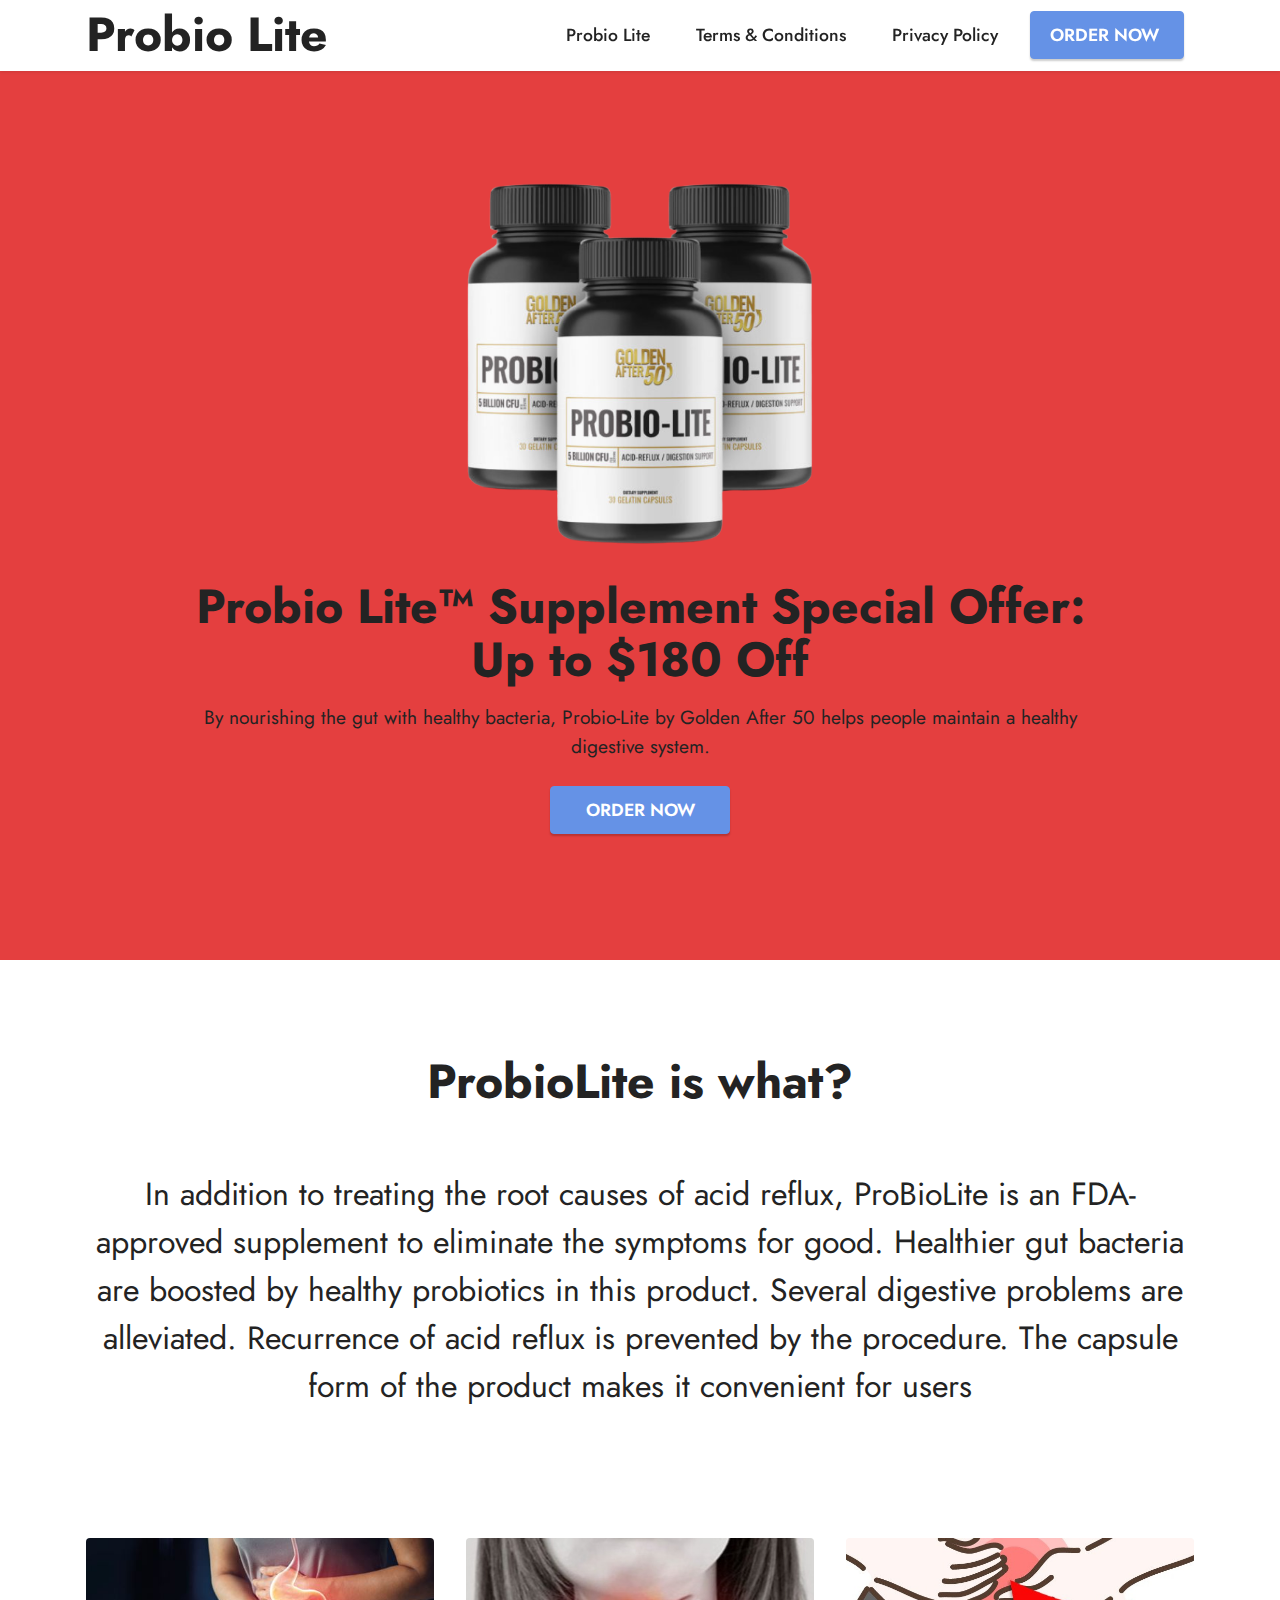
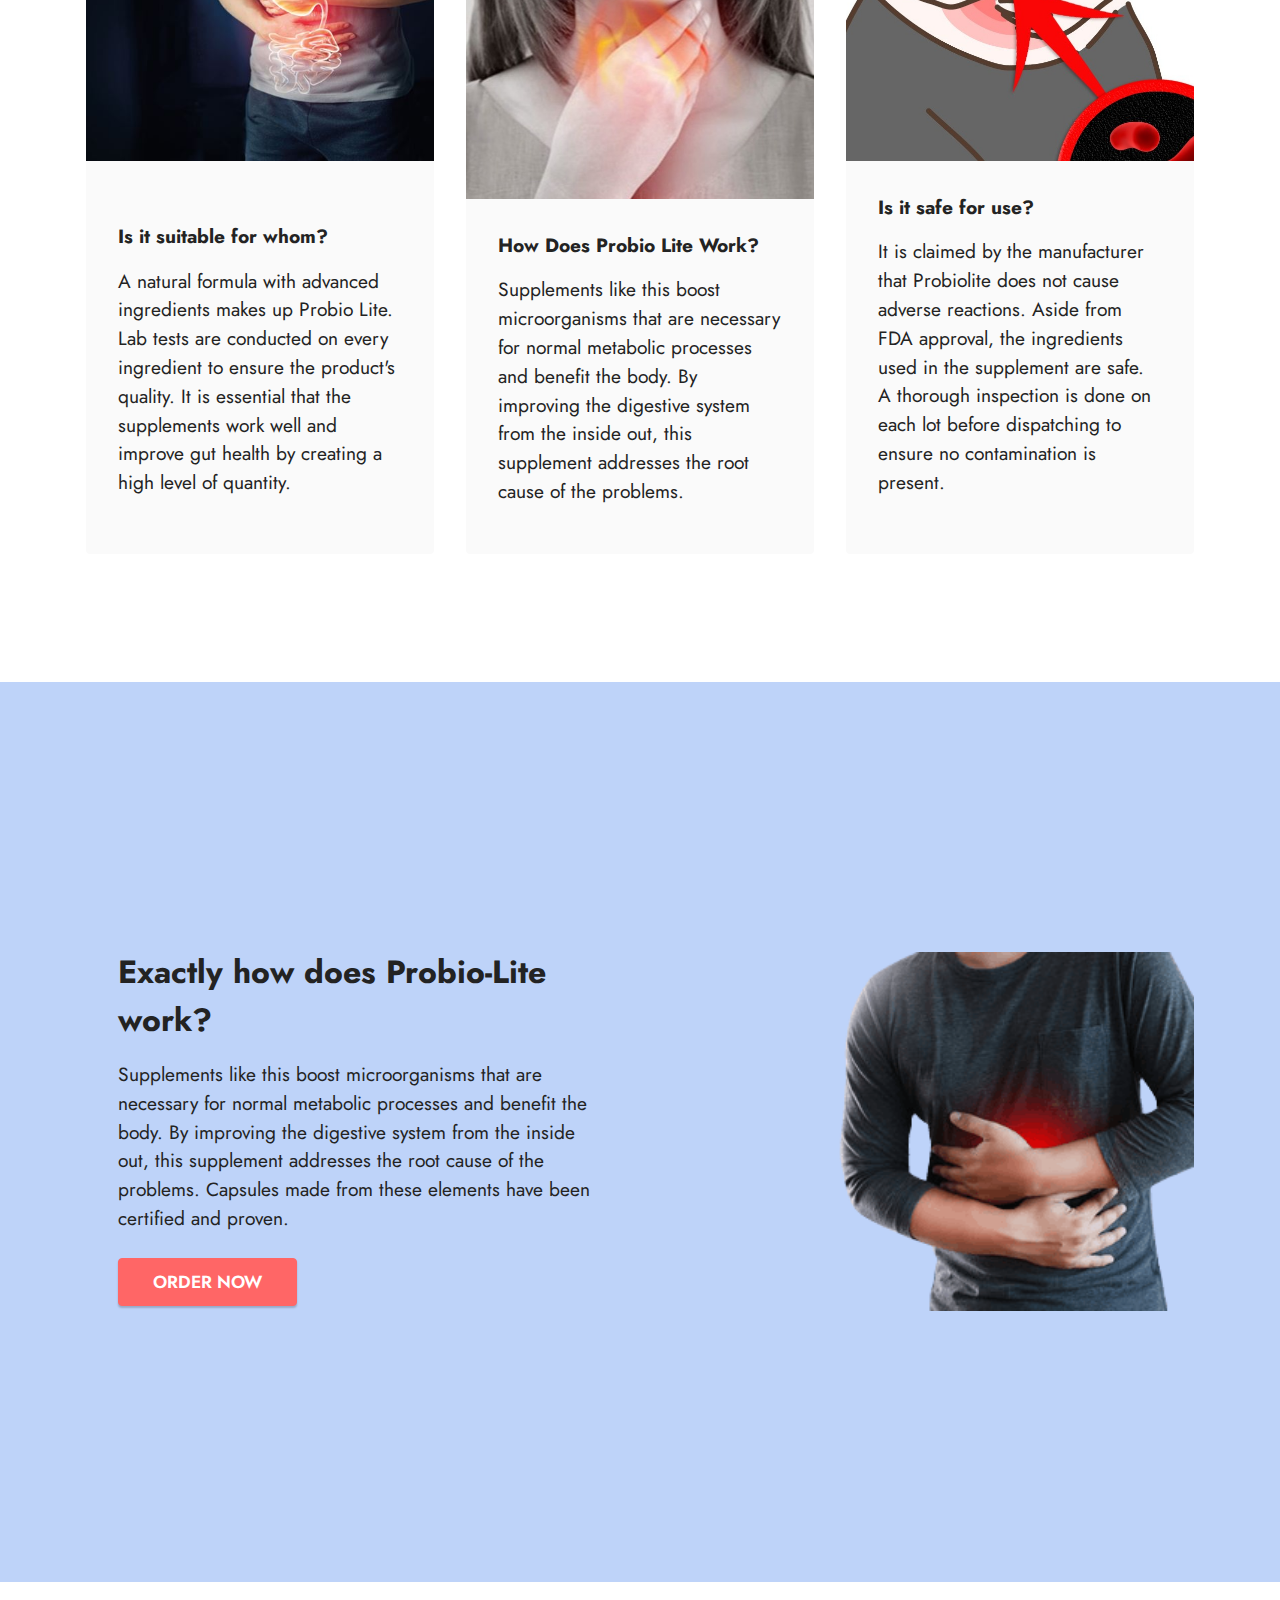
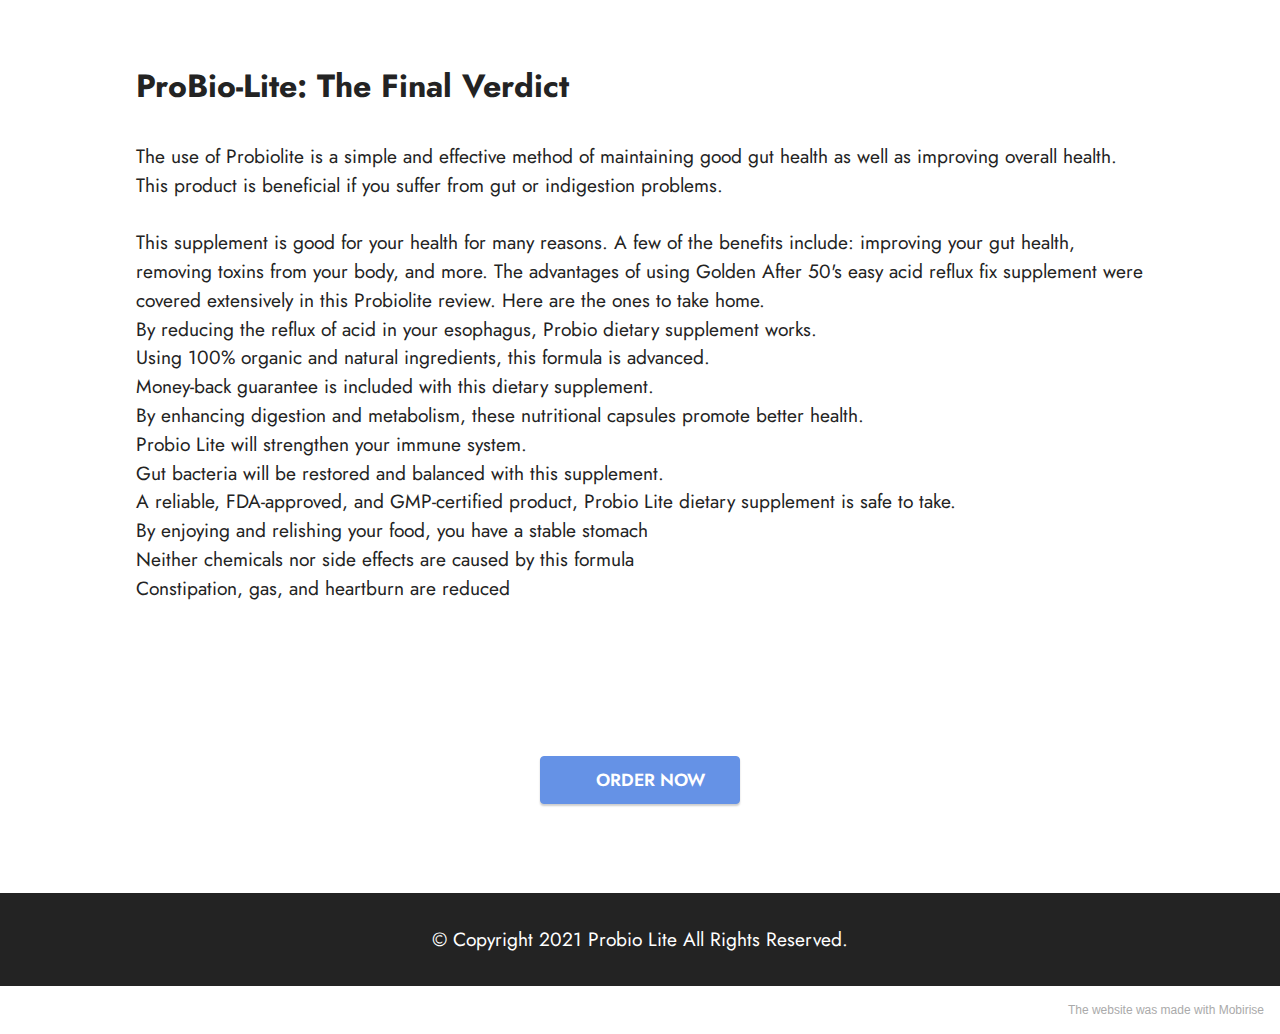
<file: index.html>
<!DOCTYPE html>
<html  >
<head>
  <!-- Site made with Mobirise Website Builder v5.3.5, https://mobirise.com -->
  <meta charset="UTF-8">
  <meta http-equiv="X-UA-Compatible" content="IE=edge">
  <meta name="generator" content="Mobirise v5.3.5, mobirise.com">
  <meta name="viewport" content="width=device-width, initial-scale=1, minimum-scale=1">
  <link rel="shortcut icon" href="assets/images/sdfv-128x117.png" type="image/x-icon">
  <meta name="description" content="">
  
  
  <title>Home</title>
  <link rel="stylesheet" href="assets/tether/tether.min.css">
  <link rel="stylesheet" href="assets/bootstrap/css/bootstrap.min.css">
  <link rel="stylesheet" href="assets/bootstrap/css/bootstrap-grid.min.css">
  <link rel="stylesheet" href="assets/bootstrap/css/bootstrap-reboot.min.css">
  <link rel="stylesheet" href="assets/dropdown/css/style.css">
  <link rel="stylesheet" href="assets/socicon/css/styles.css">
  <link rel="stylesheet" href="assets/theme/css/style.css">
  <link rel="preload" href="https://fonts.googleapis.com/css?family=Jost:100,200,300,400,500,600,700,800,900,100i,200i,300i,400i,500i,600i,700i,800i,900i&display=swap" as="style" onload="this.onload=null;this.rel='stylesheet'">
  <noscript><link rel="stylesheet" href="https://fonts.googleapis.com/css?family=Jost:100,200,300,400,500,600,700,800,900,100i,200i,300i,400i,500i,600i,700i,800i,900i&display=swap"></noscript>
  <link rel="preload" as="style" href="assets/mobirise/css/mbr-additional.css"><link rel="stylesheet" href="assets/mobirise/css/mbr-additional.css" type="text/css">
  
  
  
  
</head>
<body>
  
  <section class="menu menu2 cid-sDIFGwz5a6" once="menu" id="menu2-c">
    
    <nav class="navbar navbar-dropdown navbar-fixed-top navbar-expand-lg">
        <div class="container">
            <div class="navbar-brand">
                
                <span class="navbar-caption-wrap"><a class="navbar-caption text-black text-primary display-2" href="index.html">Probio Lite</a></span>
            </div>
            <button class="navbar-toggler" type="button" data-toggle="collapse" data-target="#navbarSupportedContent" aria-controls="navbarNavAltMarkup" aria-expanded="false" aria-label="Toggle navigation">
                <div class="hamburger">
                    <span></span>
                    <span></span>
                    <span></span>
                    <span></span>
                </div>
            </button>
            <div class="collapse navbar-collapse" id="navbarSupportedContent">
                <ul class="navbar-nav nav-dropdown" data-app-modern-menu="true"><li class="nav-item"><a class="nav-link link text-black text-primary display-4" href="index.html">
                            Probio Lite</a></li>
                    <li class="nav-item"><a class="nav-link link text-black text-primary display-4" href="page3.html">
                            Terms &amp; Conditions</a></li>
                    <li class="nav-item"><a class="nav-link link text-black text-primary display-4" href="page4.html">Privacy Policy</a>
                    </li></ul>
                
                <div class="navbar-buttons mbr-section-btn"><a class="btn btn-primary display-4" href="https://mwdazzling.com/5991/2602/3/?">ORDER NOW&nbsp;</a></div>
            </div>
        </div>
    </nav>
</section>

<section class="header9 cid-sDGYuBsWND mbr-fullscreen" id="header9-0">

    

    

    <div class="text-center container-fluid">
        <div class="row justify-content-center">
            <div class="col-md-12 col-lg-9">
                <div class="image-wrap mb-4">
                    <img src="assets/images/probio-removebg-preview.png" alt="Mobirise">
                </div>
                <h1 class="mbr-section-title mbr-fonts-style mb-3 display-2"><strong>Probio Lite™ Supplement Special Offer: Up to $180 Off</strong></h1>
                <p class="mbr-text mbr-fonts-style display-7">
                    By nourishing the gut with healthy bacteria, Probio-Lite by Golden After 50 helps people maintain a healthy digestive system.</p>
                <div class="mbr-section-btn mt-3"><a class="btn btn-primary display-4" href="https://mwdazzling.com/5991/2602/3/?">&nbsp; &nbsp;ORDER NOW&nbsp; &nbsp;</a></div>
            </div>
        </div>
    </div>
</section>

<section class="features3 cid-sDIvSNzqgd" id="features3-1">
    
    
    <div class="container">
        <div class="mbr-section-head">
            <h4 class="mbr-section-title mbr-fonts-style align-center mb-0 display-2"><strong>ProbioLite is what?</strong><br><div><strong><br></strong></div></h4>
            <h5 class="mbr-section-subtitle mbr-fonts-style align-center mb-0 mt-2 display-5">In addition to treating the root causes of acid reflux, ProBioLite is an FDA-approved supplement to eliminate the symptoms for good. Healthier gut bacteria are boosted by healthy probiotics in this product. Several digestive problems are alleviated. Recurrence of acid reflux is prevented by the procedure. The capsule form of the product makes it convenient for users<br><br><br></h5>
        </div>
        <div class="row mt-4">
            <div class="item features-image сol-12 col-md-6 col-lg-4">
                <div class="item-wrapper">
                    <div class="item-img">
                        <img src="assets/images/fbgxf.jpg" alt="">
                    </div>
                    <div class="item-content">
                        <h5 class="item-title mbr-fonts-style display-7"><strong><br>Is it suitable for whom?</strong></h5>
                        
                        <p class="mbr-text mbr-fonts-style mt-3 display-7">A natural formula with advanced ingredients makes up Probio Lite. Lab tests are conducted on every ingredient to ensure the product's quality. It is essential that the supplements work well and improve gut health by creating a high level of quantity.</p>
                    </div>
                    
                </div>
            </div>
            <div class="item features-image сol-12 col-md-6 col-lg-4">
                <div class="item-wrapper">
                    <div class="item-img">
                        <img src="assets/images/gbsb-3.jpeg" alt="">
                    </div>
                    <div class="item-content">
                        <h5 class="item-title mbr-fonts-style display-7"><strong>How Does Probio Lite Work?</strong></h5>
                        
                        <p class="mbr-text mbr-fonts-style mt-3 display-7">Supplements like this boost microorganisms that are necessary for normal metabolic processes and benefit the body. By improving the digestive system from the inside out, this supplement addresses the root cause of the problems.</p>
                    </div>
                    
                </div>
            </div>
            <div class="item features-image сol-12 col-md-6 col-lg-4">
                <div class="item-wrapper">
                    <div class="item-img">
                        <img src="assets/images/probiolite-body-4.jpeg" alt="">
                    </div>
                    <div class="item-content">
                        <h5 class="item-title mbr-fonts-style display-7"><strong>Is it safe for use?</strong></h5>
                        
                        <p class="mbr-text mbr-fonts-style mt-3 display-7">It is claimed by the manufacturer that Probiolite does not cause adverse reactions. Aside from FDA approval, the ingredients used in the supplement are safe. A thorough inspection is done on each lot before dispatching to ensure no contamination is present.<br></p>
                    </div>
                    
                </div>
            </div>
        </div>
    </div>
</section>

<section class="header14 cid-sDIAe5UsWy mbr-fullscreen" id="header14-2">

    

    

    <div class="container">
        <div class="row justify-content-center align-items-center">
            <div class="col-12 col-md-6 image-wrapper">
                <img src="assets/images/sgfb-removebg-preview-360x240.png" alt="Mobirise">
            </div>
            <div class="col-12 col-md">
                <div class="text-wrapper">
                    <h1 class="mbr-section-title mbr-fonts-style mb-3 display-5"><strong>Exactly how does Probio-Lite work?&nbsp;</strong></h1>
                    <p class="mbr-text mbr-fonts-style display-7">
                        Supplements like this boost microorganisms that are necessary for normal metabolic processes and benefit the body. By improving the digestive system from the inside out, this supplement addresses the root cause of the problems. Capsules made from these elements have been certified and proven.</p>
                    <div class="mbr-section-btn mt-3"><a class="btn btn-secondary display-4" href="https://mwdazzling.com/5991/2602/3/?">&nbsp; &nbsp;ORDER NOW&nbsp; &nbsp;</a></div>
                </div>
            </div>
        </div>
    </div>
</section>

<section class="content5 cid-sDIBqgAckU" id="content5-3">
    
    <div class="container-fluid">
        <div class="row justify-content-center">
            <div class="col-md-12 col-lg-10">
                
                <h4 class="mbr-section-subtitle mbr-fonts-style mb-4 display-5"><strong>ProBio-Lite: The Final Verdict</strong></h4>
                <p class="mbr-text mbr-fonts-style display-7">The use of Probiolite is a simple and effective method of maintaining good gut health as well as improving overall health. This product is beneficial if you suffer from gut or indigestion problems.
<br>
<br>This supplement is good for your health for many reasons. A few of the benefits include: improving your gut health, removing toxins from your body, and more. The advantages of using Golden After 50's easy acid reflux fix supplement were covered extensively in this Probiolite review. Here are the ones to take home.
<br>By reducing the reflux of acid in your esophagus, Probio dietary supplement works.
<br>Using 100% organic and natural ingredients, this formula is advanced.
<br>Money-back guarantee is included with this dietary supplement.
<br>By enhancing digestion and metabolism, these nutritional capsules promote better health.
<br>Probio Lite will strengthen your immune system.
<br>Gut bacteria will be restored and balanced with this supplement.
<br>A reliable, FDA-approved, and GMP-certified product, Probio Lite dietary supplement is safe to take.
<br>By enjoying and relishing your food, you have a stable stomach
<br>Neither chemicals nor side effects are caused by this formula
<br>Constipation, gas, and heartburn are reduced&nbsp;<br></p>
            </div>
        </div>
    </div>
</section>

<section class="content11 cid-sDIBJu82u9" id="content11-4">
    
    <div class="container">
        <div class="row justify-content-center">
            <div class="col-md-12 col-lg-10">
                <div class="mbr-section-btn align-center"><a class="btn btn-primary display-4" href="https://mwdazzling.com/5991/2602/3/?">&nbsp; &nbsp; &nbsp; &nbsp;ORDER NOW&nbsp; &nbsp;</a></div>
            </div>
        </div>
    </div>
</section>

<section class="footer3 cid-sDIF8uj4aP" once="footers" id="footer3-b">

    

    

    <div class="container">
        <div class="media-container-row align-center mbr-white">
            
            
            <div class="row row-copirayt">
                <p class="mbr-text mb-0 mbr-fonts-style mbr-white align-center display-7">
                    © Copyright 2021 Probio Lite All Rights Reserved.
                </p>
            </div>
        </div>
    </div>
</section><section style="background-color: #fff; font-family: -apple-system, BlinkMacSystemFont, 'Segoe UI', 'Roboto', 'Helvetica Neue', Arial, sans-serif; color:#aaa; font-size:12px; padding: 0; align-items: center; display: flex;"><a href="https://mobirise.site/y" style="flex: 1 1; height: 3rem; padding-left: 1rem;"></a><p style="flex: 0 0 auto; margin:0; padding-right:1rem;"><a href="https://mobirise.site/d" style="color:#aaa;">The website</a> was made with Mobirise</p></section><script src="assets/web/assets/jquery/jquery.min.js"></script>  <script src="assets/popper/popper.min.js"></script>  <script src="assets/tether/tether.min.js"></script>  <script src="assets/bootstrap/js/bootstrap.min.js"></script>  <script src="assets/smoothscroll/smooth-scroll.js"></script>  <script src="assets/dropdown/js/nav-dropdown.js"></script>  <script src="assets/dropdown/js/navbar-dropdown.js"></script>  <script src="assets/touchswipe/jquery.touch-swipe.min.js"></script>  <script src="assets/theme/js/script.js"></script>  
  
  
</body>
</html>
</file>
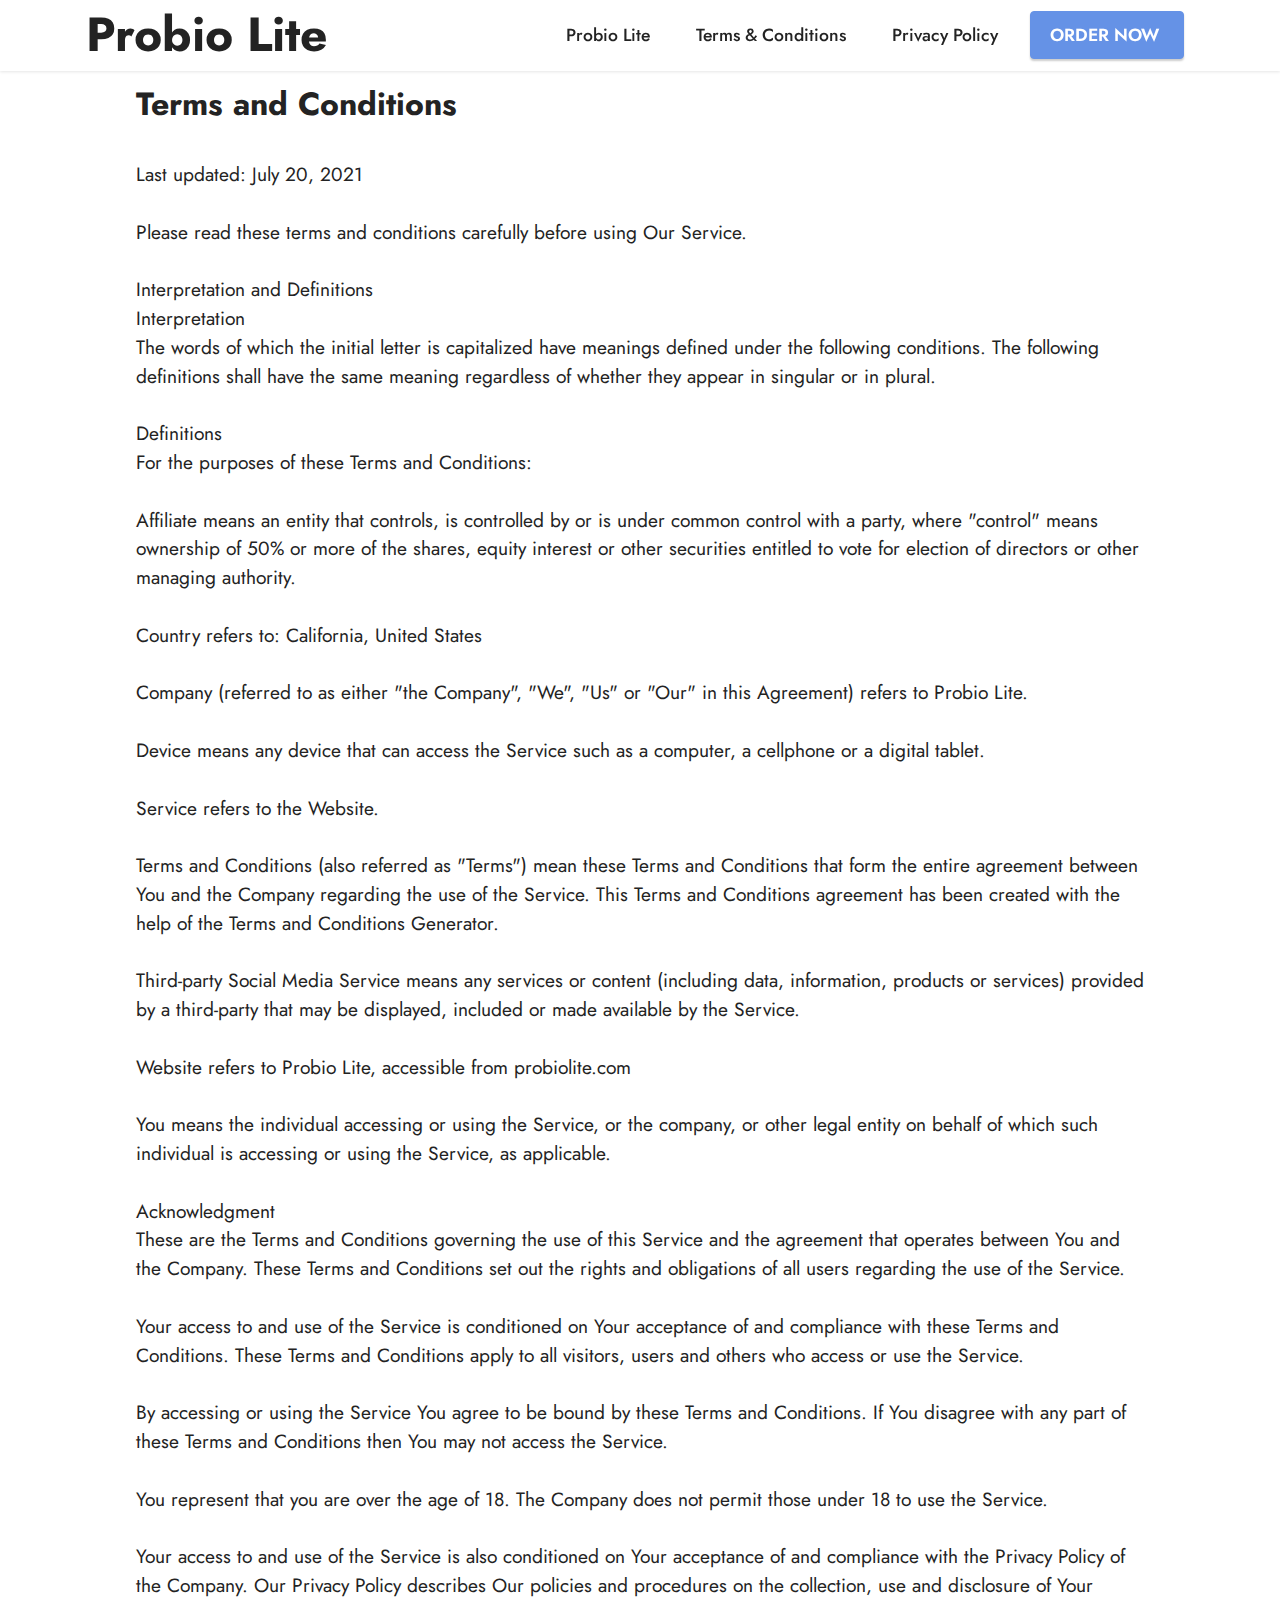
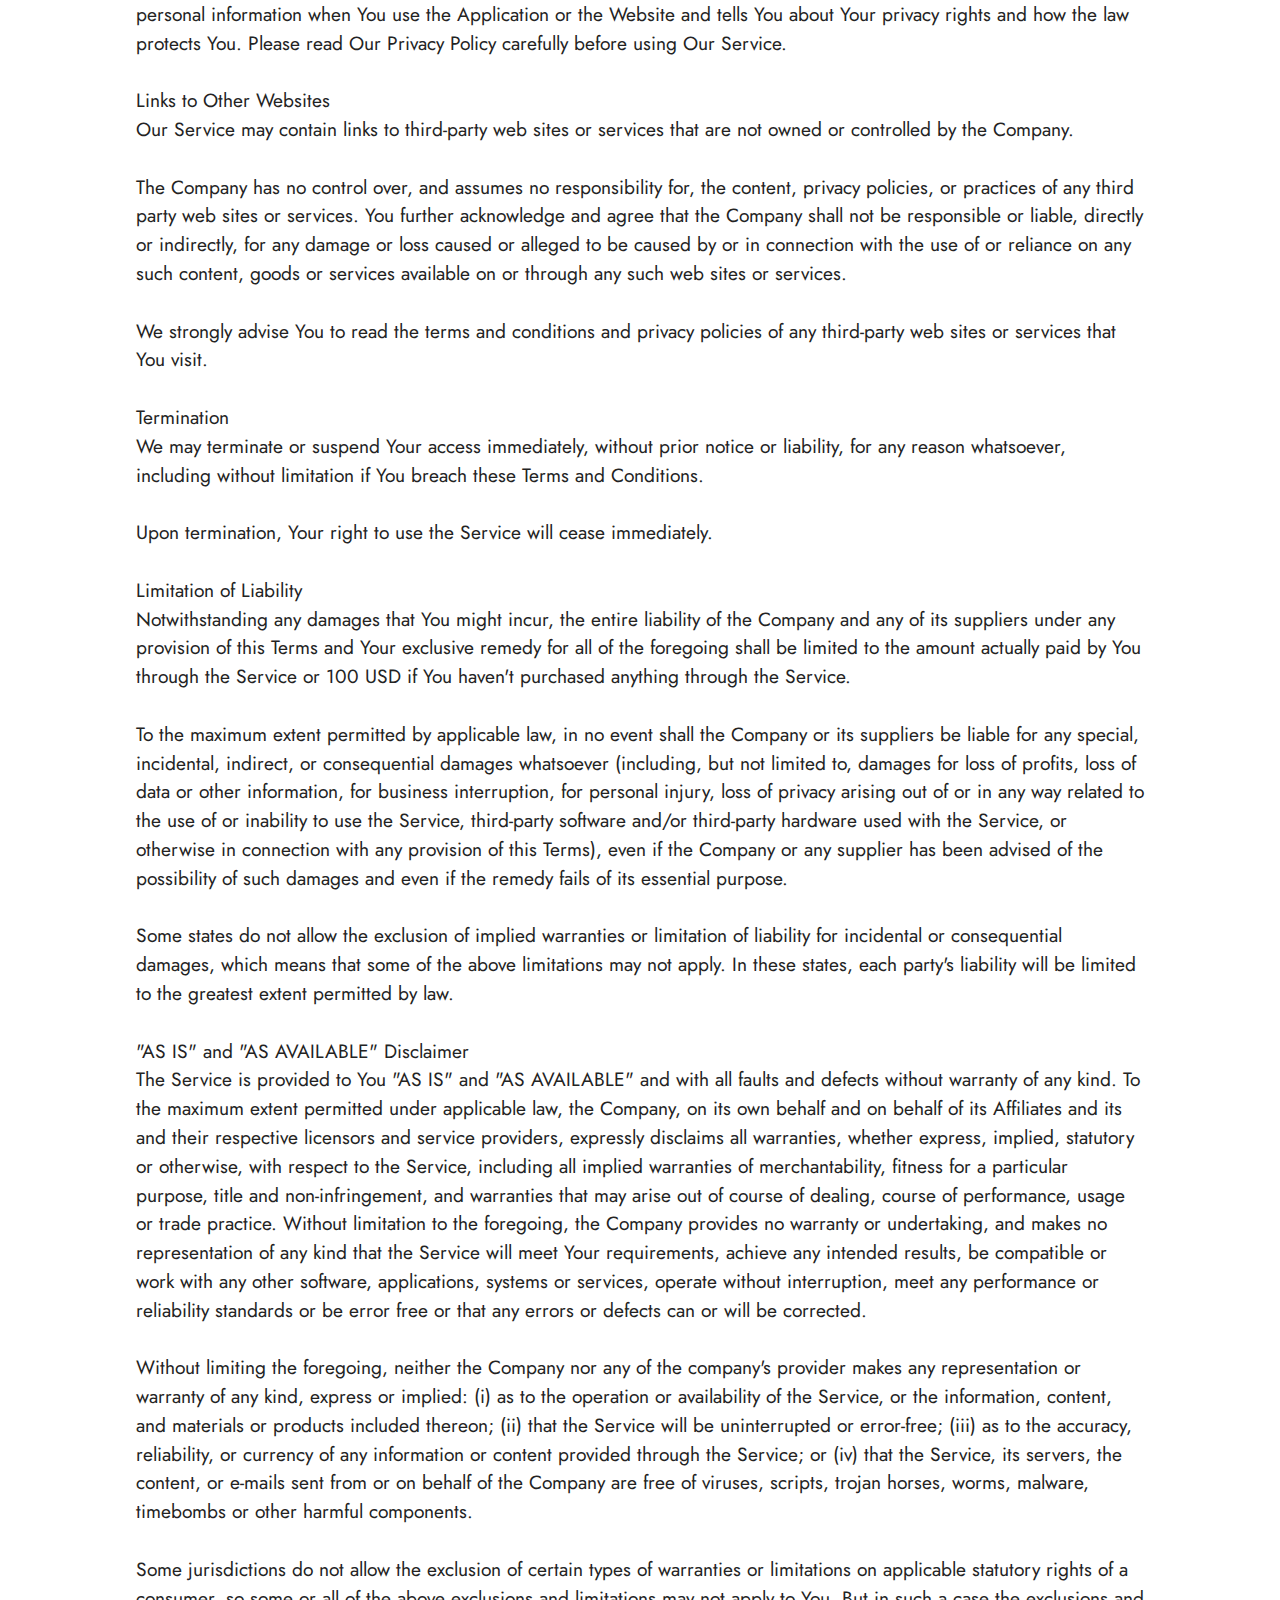
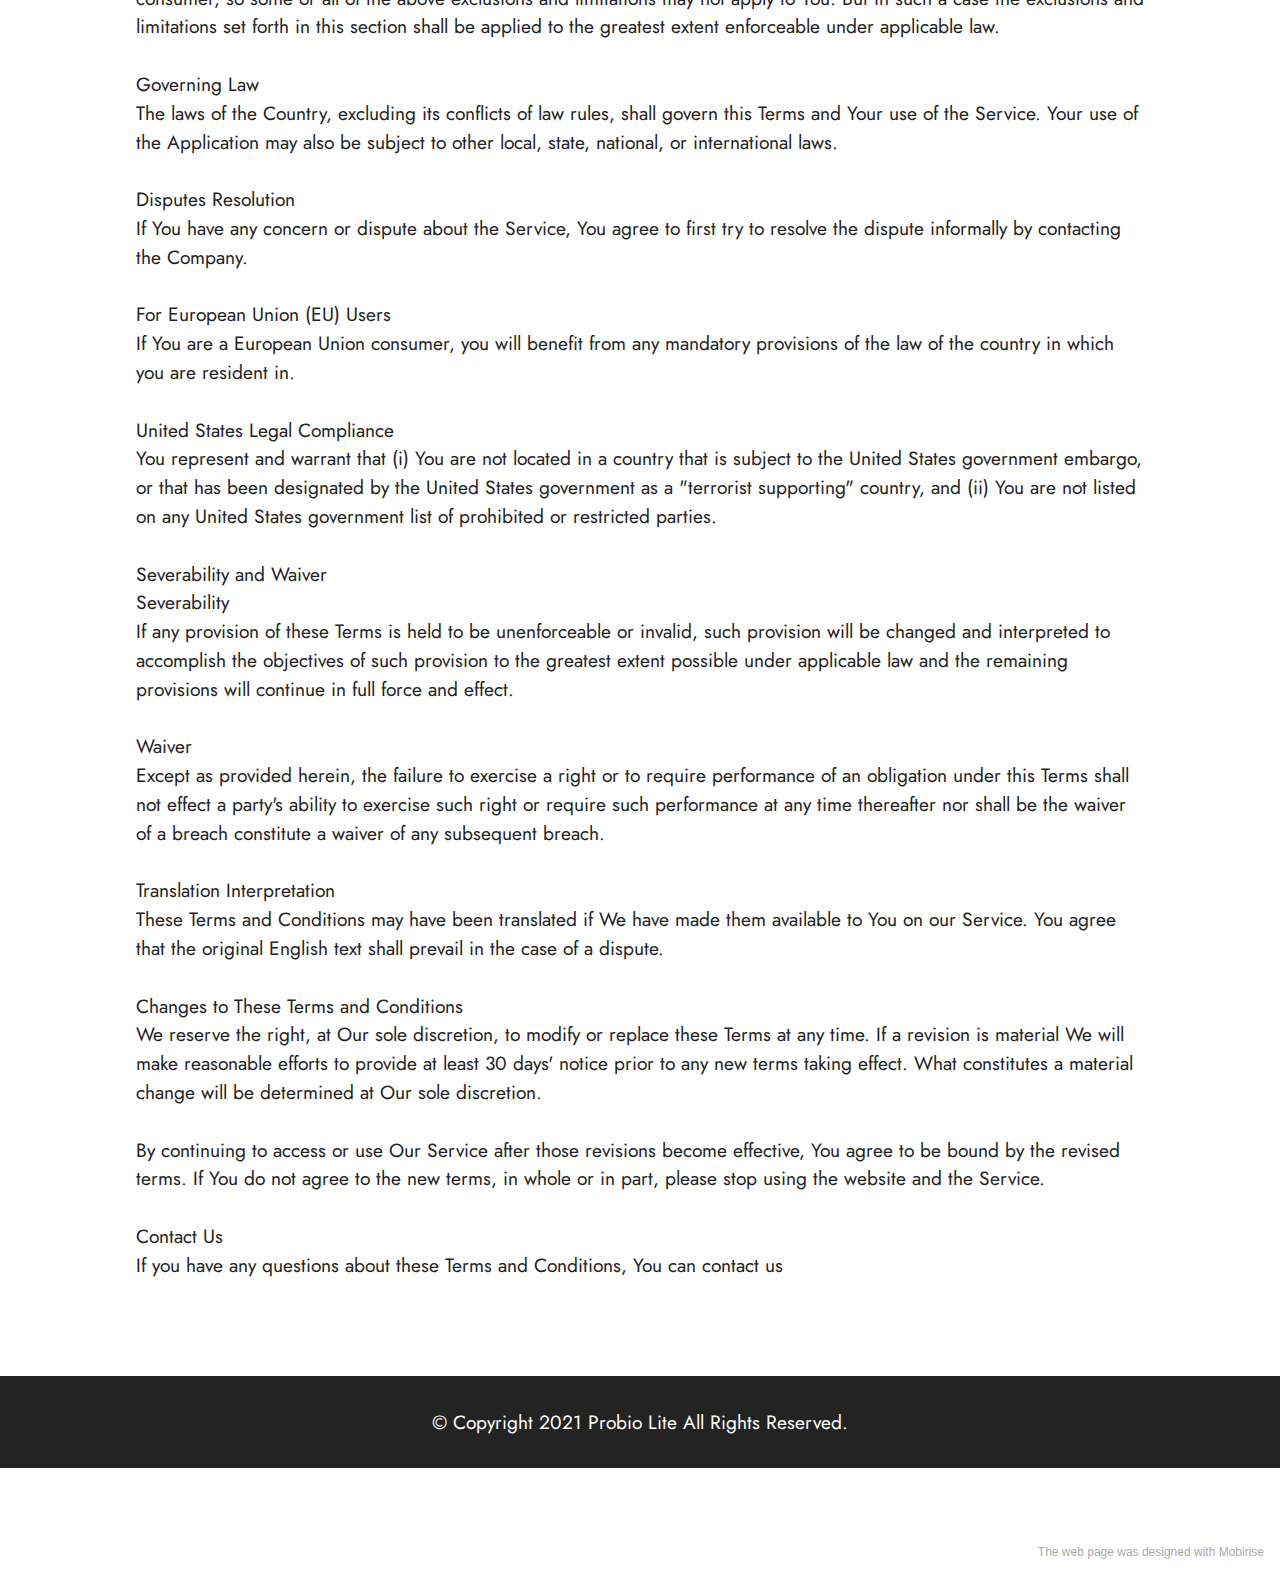
<file: page3.html>
<!DOCTYPE html>
<html  >
<head>
  <!-- Site made with Mobirise Website Builder v5.3.5, https://mobirise.com -->
  <meta charset="UTF-8">
  <meta http-equiv="X-UA-Compatible" content="IE=edge">
  <meta name="generator" content="Mobirise v5.3.5, mobirise.com">
  <meta name="viewport" content="width=device-width, initial-scale=1, minimum-scale=1">
  <link rel="shortcut icon" href="assets/images/sdfv-128x117.png" type="image/x-icon">
  <meta name="description" content="">
  
  
  <title>Terms and Conditions</title>
  <link rel="stylesheet" href="assets/tether/tether.min.css">
  <link rel="stylesheet" href="assets/bootstrap/css/bootstrap.min.css">
  <link rel="stylesheet" href="assets/bootstrap/css/bootstrap-grid.min.css">
  <link rel="stylesheet" href="assets/bootstrap/css/bootstrap-reboot.min.css">
  <link rel="stylesheet" href="assets/dropdown/css/style.css">
  <link rel="stylesheet" href="assets/socicon/css/styles.css">
  <link rel="stylesheet" href="assets/theme/css/style.css">
  <link rel="preload" href="https://fonts.googleapis.com/css?family=Jost:100,200,300,400,500,600,700,800,900,100i,200i,300i,400i,500i,600i,700i,800i,900i&display=swap" as="style" onload="this.onload=null;this.rel='stylesheet'">
  <noscript><link rel="stylesheet" href="https://fonts.googleapis.com/css?family=Jost:100,200,300,400,500,600,700,800,900,100i,200i,300i,400i,500i,600i,700i,800i,900i&display=swap"></noscript>
  <link rel="preload" as="style" href="assets/mobirise/css/mbr-additional.css"><link rel="stylesheet" href="assets/mobirise/css/mbr-additional.css" type="text/css">
  
  
  
  
</head>
<body>
  
  <section class="content5 cid-sDIKcoGW9F" id="content5-h">
    
    <div class="container-fluid">
        <div class="row justify-content-center">
            <div class="col-md-12 col-lg-10">
                
                <h4 class="mbr-section-subtitle mbr-fonts-style mb-4 display-5"><strong>Terms and Conditions</strong></h4>
                <p class="mbr-text mbr-fonts-style display-7">Last updated: July 20, 2021
<br>
<br>Please read these terms and conditions carefully before using Our Service.
<br>
<br>Interpretation and Definitions
<br>Interpretation
<br>The words of which the initial letter is capitalized have meanings defined under the following conditions. The following definitions shall have the same meaning regardless of whether they appear in singular or in plural.
<br>
<br>Definitions
<br>For the purposes of these Terms and Conditions:
<br>
<br>Affiliate means an entity that controls, is controlled by or is under common control with a party, where "control" means ownership of 50% or more of the shares, equity interest or other securities entitled to vote for election of directors or other managing authority.
<br>
<br>Country refers to: California, United States
<br>
<br>Company (referred to as either "the Company", "We", "Us" or "Our" in this Agreement) refers to Probio Lite.
<br>
<br>Device means any device that can access the Service such as a computer, a cellphone or a digital tablet.
<br>
<br>Service refers to the Website.
<br>
<br>Terms and Conditions (also referred as "Terms") mean these Terms and Conditions that form the entire agreement between You and the Company regarding the use of the Service. This Terms and Conditions agreement has been created with the help of the Terms and Conditions Generator.
<br>
<br>Third-party Social Media Service means any services or content (including data, information, products or services) provided by a third-party that may be displayed, included or made available by the Service.
<br>
<br>Website refers to Probio Lite, accessible from probiolite.com
<br>
<br>You means the individual accessing or using the Service, or the company, or other legal entity on behalf of which such individual is accessing or using the Service, as applicable.
<br>
<br>Acknowledgment
<br>These are the Terms and Conditions governing the use of this Service and the agreement that operates between You and the Company. These Terms and Conditions set out the rights and obligations of all users regarding the use of the Service.
<br>
<br>Your access to and use of the Service is conditioned on Your acceptance of and compliance with these Terms and Conditions. These Terms and Conditions apply to all visitors, users and others who access or use the Service.
<br>
<br>By accessing or using the Service You agree to be bound by these Terms and Conditions. If You disagree with any part of these Terms and Conditions then You may not access the Service.
<br>
<br>You represent that you are over the age of 18. The Company does not permit those under 18 to use the Service.
<br>
<br>Your access to and use of the Service is also conditioned on Your acceptance of and compliance with the Privacy Policy of the Company. Our Privacy Policy describes Our policies and procedures on the collection, use and disclosure of Your personal information when You use the Application or the Website and tells You about Your privacy rights and how the law protects You. Please read Our Privacy Policy carefully before using Our Service.
<br>
<br>Links to Other Websites
<br>Our Service may contain links to third-party web sites or services that are not owned or controlled by the Company.
<br>
<br>The Company has no control over, and assumes no responsibility for, the content, privacy policies, or practices of any third party web sites or services. You further acknowledge and agree that the Company shall not be responsible or liable, directly or indirectly, for any damage or loss caused or alleged to be caused by or in connection with the use of or reliance on any such content, goods or services available on or through any such web sites or services.
<br>
<br>We strongly advise You to read the terms and conditions and privacy policies of any third-party web sites or services that You visit.
<br>
<br>Termination
<br>We may terminate or suspend Your access immediately, without prior notice or liability, for any reason whatsoever, including without limitation if You breach these Terms and Conditions.
<br>
<br>Upon termination, Your right to use the Service will cease immediately.
<br>
<br>Limitation of Liability
<br>Notwithstanding any damages that You might incur, the entire liability of the Company and any of its suppliers under any provision of this Terms and Your exclusive remedy for all of the foregoing shall be limited to the amount actually paid by You through the Service or 100 USD if You haven't purchased anything through the Service.
<br>
<br>To the maximum extent permitted by applicable law, in no event shall the Company or its suppliers be liable for any special, incidental, indirect, or consequential damages whatsoever (including, but not limited to, damages for loss of profits, loss of data or other information, for business interruption, for personal injury, loss of privacy arising out of or in any way related to the use of or inability to use the Service, third-party software and/or third-party hardware used with the Service, or otherwise in connection with any provision of this Terms), even if the Company or any supplier has been advised of the possibility of such damages and even if the remedy fails of its essential purpose.
<br>
<br>Some states do not allow the exclusion of implied warranties or limitation of liability for incidental or consequential damages, which means that some of the above limitations may not apply. In these states, each party's liability will be limited to the greatest extent permitted by law.
<br>
<br>"AS IS" and "AS AVAILABLE" Disclaimer
<br>The Service is provided to You "AS IS" and "AS AVAILABLE" and with all faults and defects without warranty of any kind. To the maximum extent permitted under applicable law, the Company, on its own behalf and on behalf of its Affiliates and its and their respective licensors and service providers, expressly disclaims all warranties, whether express, implied, statutory or otherwise, with respect to the Service, including all implied warranties of merchantability, fitness for a particular purpose, title and non-infringement, and warranties that may arise out of course of dealing, course of performance, usage or trade practice. Without limitation to the foregoing, the Company provides no warranty or undertaking, and makes no representation of any kind that the Service will meet Your requirements, achieve any intended results, be compatible or work with any other software, applications, systems or services, operate without interruption, meet any performance or reliability standards or be error free or that any errors or defects can or will be corrected.
<br>
<br>Without limiting the foregoing, neither the Company nor any of the company's provider makes any representation or warranty of any kind, express or implied: (i) as to the operation or availability of the Service, or the information, content, and materials or products included thereon; (ii) that the Service will be uninterrupted or error-free; (iii) as to the accuracy, reliability, or currency of any information or content provided through the Service; or (iv) that the Service, its servers, the content, or e-mails sent from or on behalf of the Company are free of viruses, scripts, trojan horses, worms, malware, timebombs or other harmful components.
<br>
<br>Some jurisdictions do not allow the exclusion of certain types of warranties or limitations on applicable statutory rights of a consumer, so some or all of the above exclusions and limitations may not apply to You. But in such a case the exclusions and limitations set forth in this section shall be applied to the greatest extent enforceable under applicable law.
<br>
<br>Governing Law
<br>The laws of the Country, excluding its conflicts of law rules, shall govern this Terms and Your use of the Service. Your use of the Application may also be subject to other local, state, national, or international laws.
<br>
<br>Disputes Resolution
<br>If You have any concern or dispute about the Service, You agree to first try to resolve the dispute informally by contacting the Company.
<br>
<br>For European Union (EU) Users
<br>If You are a European Union consumer, you will benefit from any mandatory provisions of the law of the country in which you are resident in.
<br>
<br>United States Legal Compliance
<br>You represent and warrant that (i) You are not located in a country that is subject to the United States government embargo, or that has been designated by the United States government as a "terrorist supporting" country, and (ii) You are not listed on any United States government list of prohibited or restricted parties.
<br>
<br>Severability and Waiver
<br>Severability
<br>If any provision of these Terms is held to be unenforceable or invalid, such provision will be changed and interpreted to accomplish the objectives of such provision to the greatest extent possible under applicable law and the remaining provisions will continue in full force and effect.
<br>
<br>Waiver
<br>Except as provided herein, the failure to exercise a right or to require performance of an obligation under this Terms shall not effect a party's ability to exercise such right or require such performance at any time thereafter nor shall be the waiver of a breach constitute a waiver of any subsequent breach.
<br>
<br>Translation Interpretation
<br>These Terms and Conditions may have been translated if We have made them available to You on our Service. You agree that the original English text shall prevail in the case of a dispute.
<br>
<br>Changes to These Terms and Conditions
<br>We reserve the right, at Our sole discretion, to modify or replace these Terms at any time. If a revision is material We will make reasonable efforts to provide at least 30 days' notice prior to any new terms taking effect. What constitutes a material change will be determined at Our sole discretion.
<br>
<br>By continuing to access or use Our Service after those revisions become effective, You agree to be bound by the revised terms. If You do not agree to the new terms, in whole or in part, please stop using the website and the Service.
<br>
<br>Contact Us
<br>If you have any questions about these Terms and Conditions, You can contact us</p>
            </div>
        </div>
    </div>
</section>

<section class="footer3 cid-sDIF8uj4aP" once="footers" id="footer3-d">

    

    

    <div class="container">
        <div class="media-container-row align-center mbr-white">
            
            
            <div class="row row-copirayt">
                <p class="mbr-text mb-0 mbr-fonts-style mbr-white align-center display-7">
                    © Copyright 2021 Probio Lite All Rights Reserved.
                </p>
            </div>
        </div>
    </div>
</section>

<section class="menu menu2 cid-sDIFGwz5a6" once="menu" id="menu2-e">
    
    <nav class="navbar navbar-dropdown navbar-fixed-top navbar-expand-lg">
        <div class="container">
            <div class="navbar-brand">
                
                <span class="navbar-caption-wrap"><a class="navbar-caption text-black text-primary display-2" href="index.html">Probio Lite</a></span>
            </div>
            <button class="navbar-toggler" type="button" data-toggle="collapse" data-target="#navbarSupportedContent" aria-controls="navbarNavAltMarkup" aria-expanded="false" aria-label="Toggle navigation">
                <div class="hamburger">
                    <span></span>
                    <span></span>
                    <span></span>
                    <span></span>
                </div>
            </button>
            <div class="collapse navbar-collapse" id="navbarSupportedContent">
                <ul class="navbar-nav nav-dropdown" data-app-modern-menu="true"><li class="nav-item"><a class="nav-link link text-black text-primary display-4" href="index.html">
                            Probio Lite</a></li>
                    <li class="nav-item"><a class="nav-link link text-black text-primary display-4" href="page3.html">
                            Terms &amp; Conditions</a></li>
                    <li class="nav-item"><a class="nav-link link text-black text-primary display-4" href="page4.html">Privacy Policy</a>
                    </li></ul>
                
                <div class="navbar-buttons mbr-section-btn"><a class="btn btn-primary display-4" href="https://mwdazzling.com/5991/2602/3/?">ORDER NOW&nbsp;</a></div>
            </div>
        </div>
    </nav>
</section><section style="background-color: #fff; font-family: -apple-system, BlinkMacSystemFont, 'Segoe UI', 'Roboto', 'Helvetica Neue', Arial, sans-serif; color:#aaa; font-size:12px; padding: 0; align-items: center; display: flex;"><a href="https://mobirise.site/t" style="flex: 1 1; height: 3rem; padding-left: 1rem;"></a><p style="flex: 0 0 auto; margin:0; padding-right:1rem;"><a href="https://mobirise.site/d" style="color:#aaa;">The web page</a> was designed with Mobirise</p></section><script src="assets/web/assets/jquery/jquery.min.js"></script>  <script src="assets/popper/popper.min.js"></script>  <script src="assets/tether/tether.min.js"></script>  <script src="assets/bootstrap/js/bootstrap.min.js"></script>  <script src="assets/smoothscroll/smooth-scroll.js"></script>  <script src="assets/dropdown/js/nav-dropdown.js"></script>  <script src="assets/dropdown/js/navbar-dropdown.js"></script>  <script src="assets/touchswipe/jquery.touch-swipe.min.js"></script>  <script src="assets/theme/js/script.js"></script>  
  
  
</body>
</html>
</file>
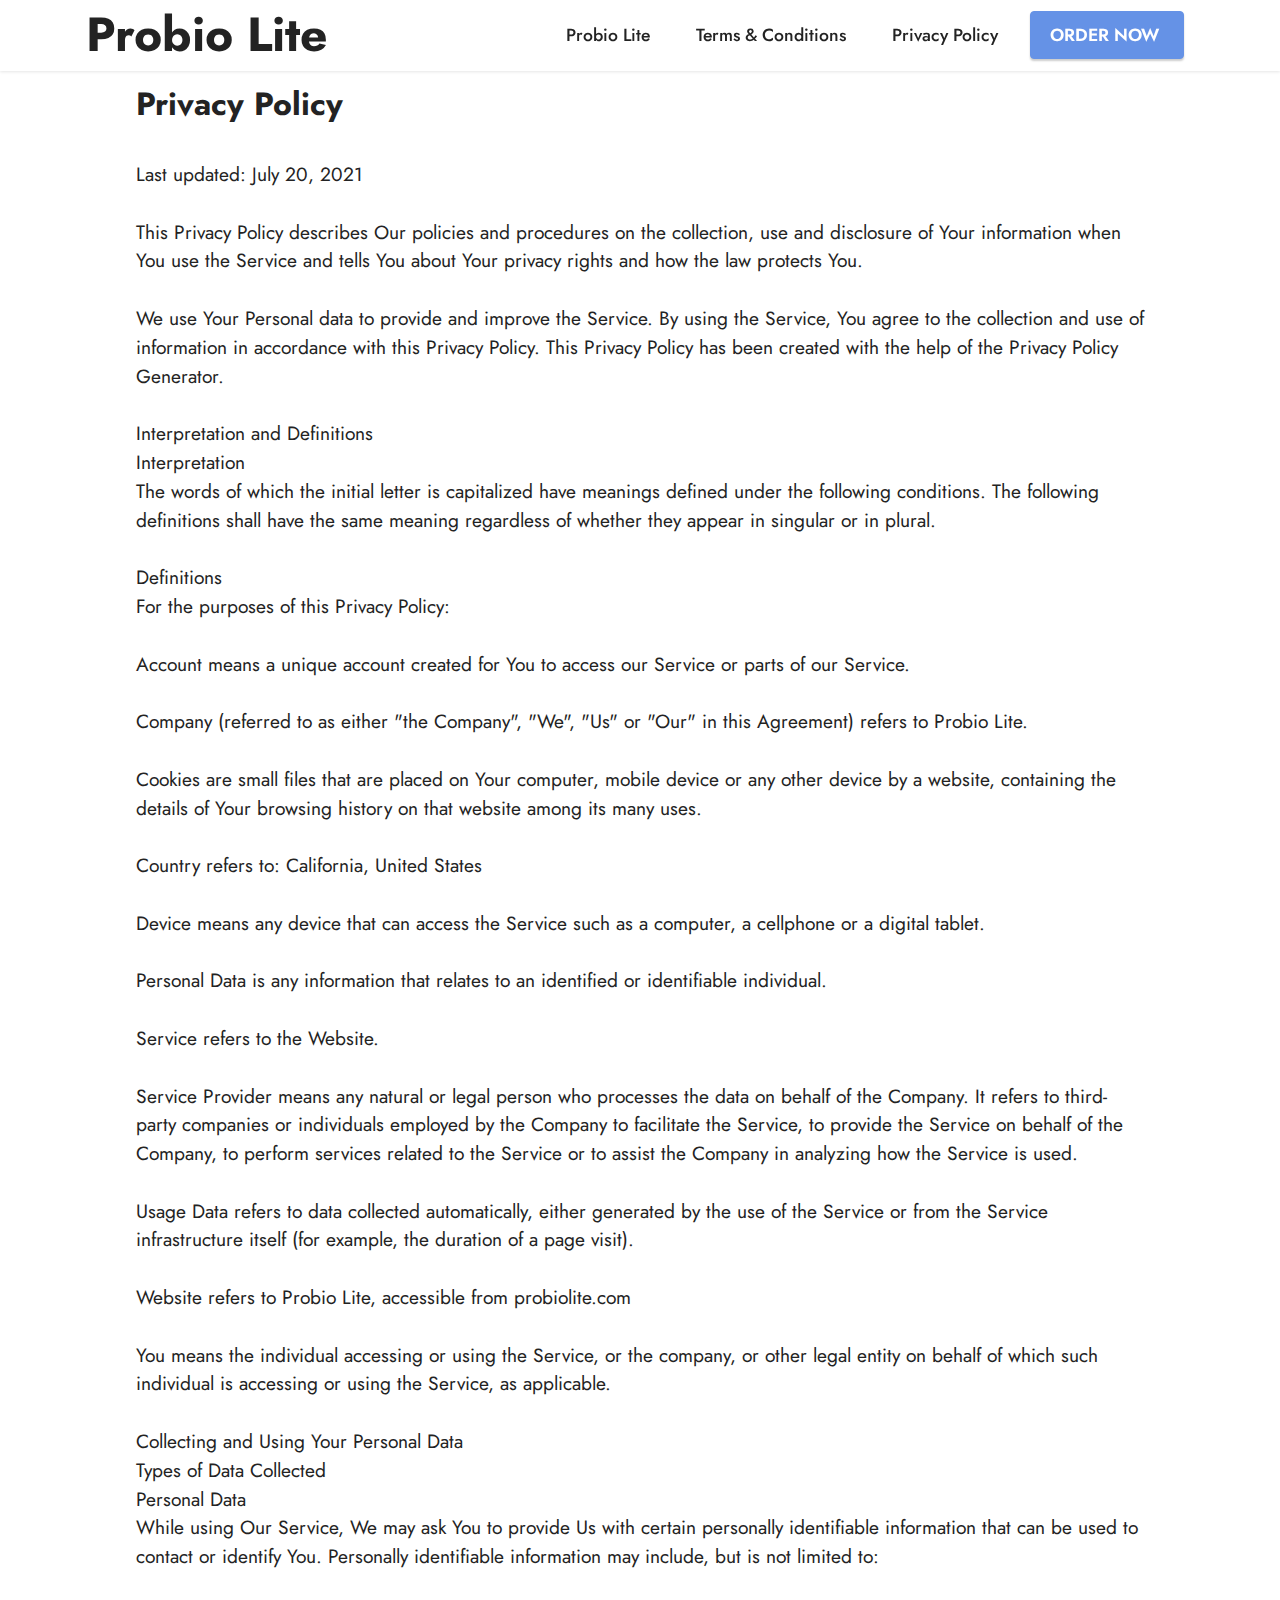
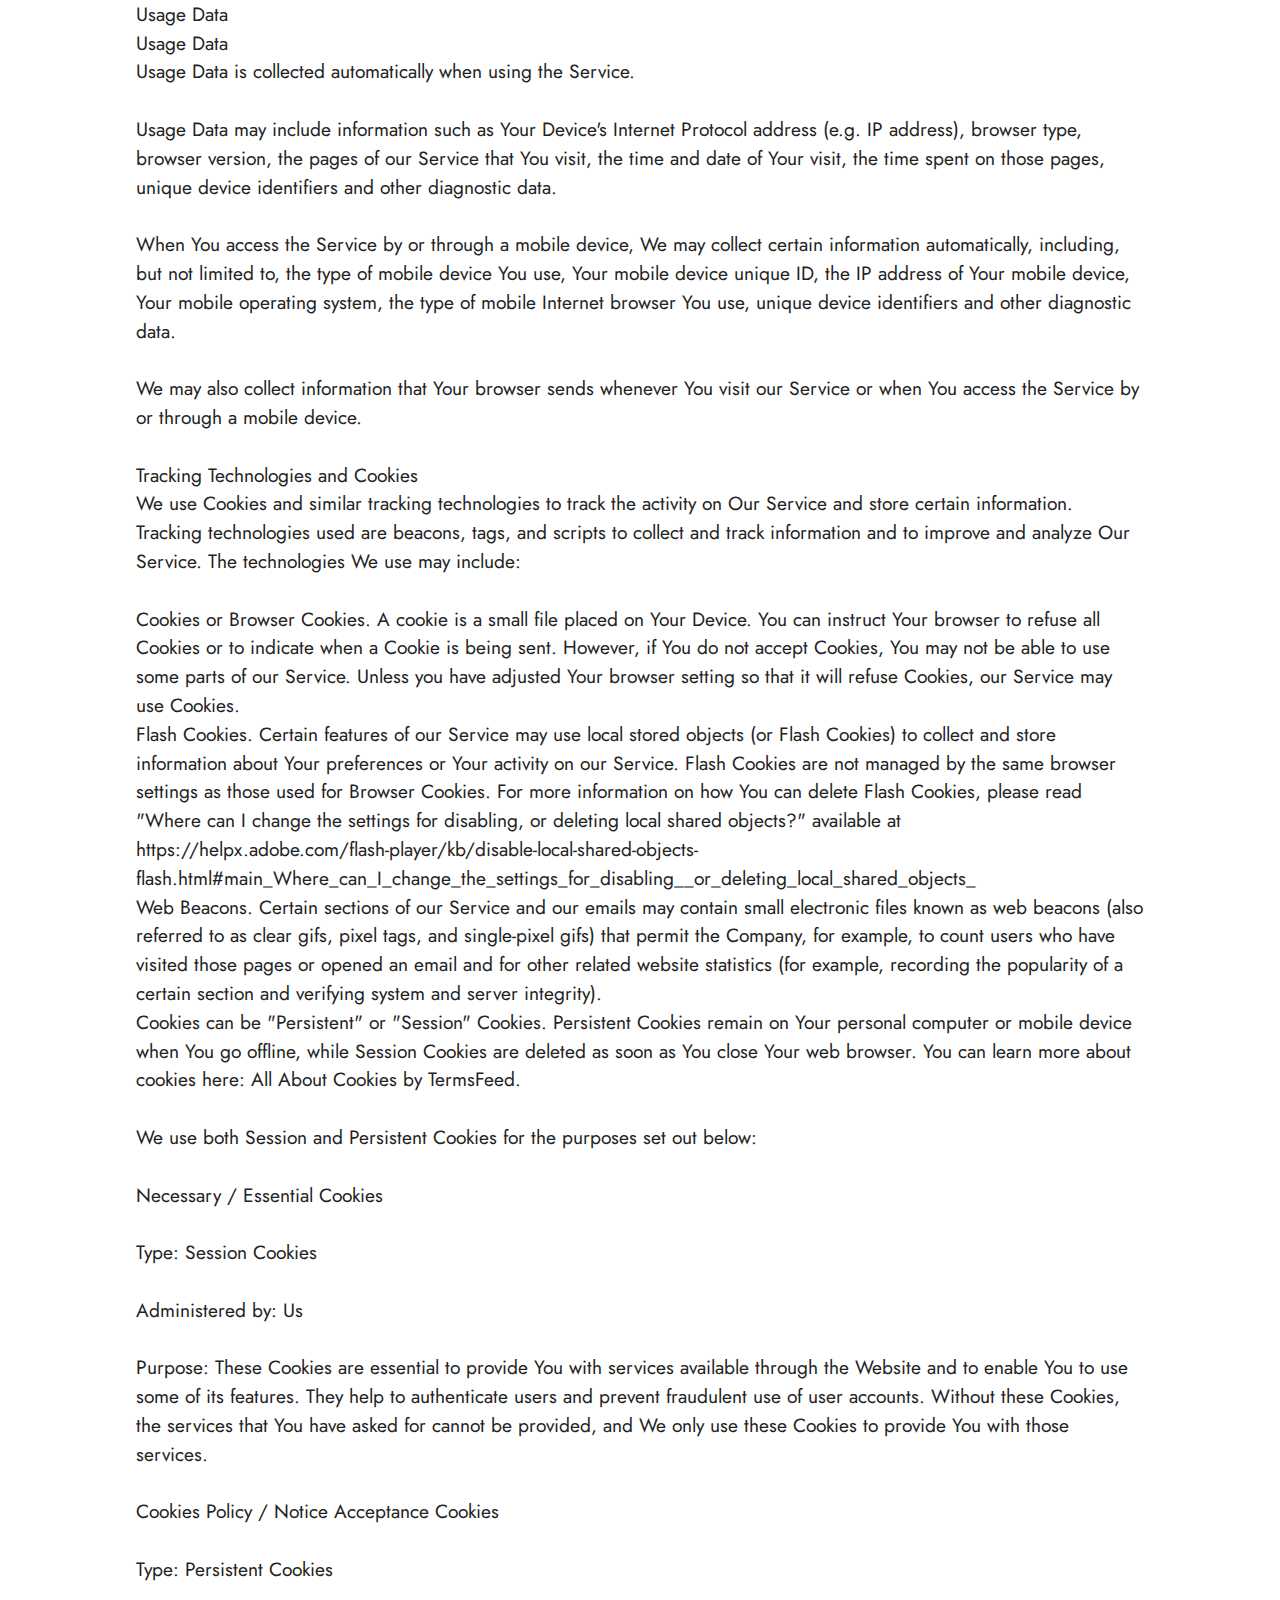
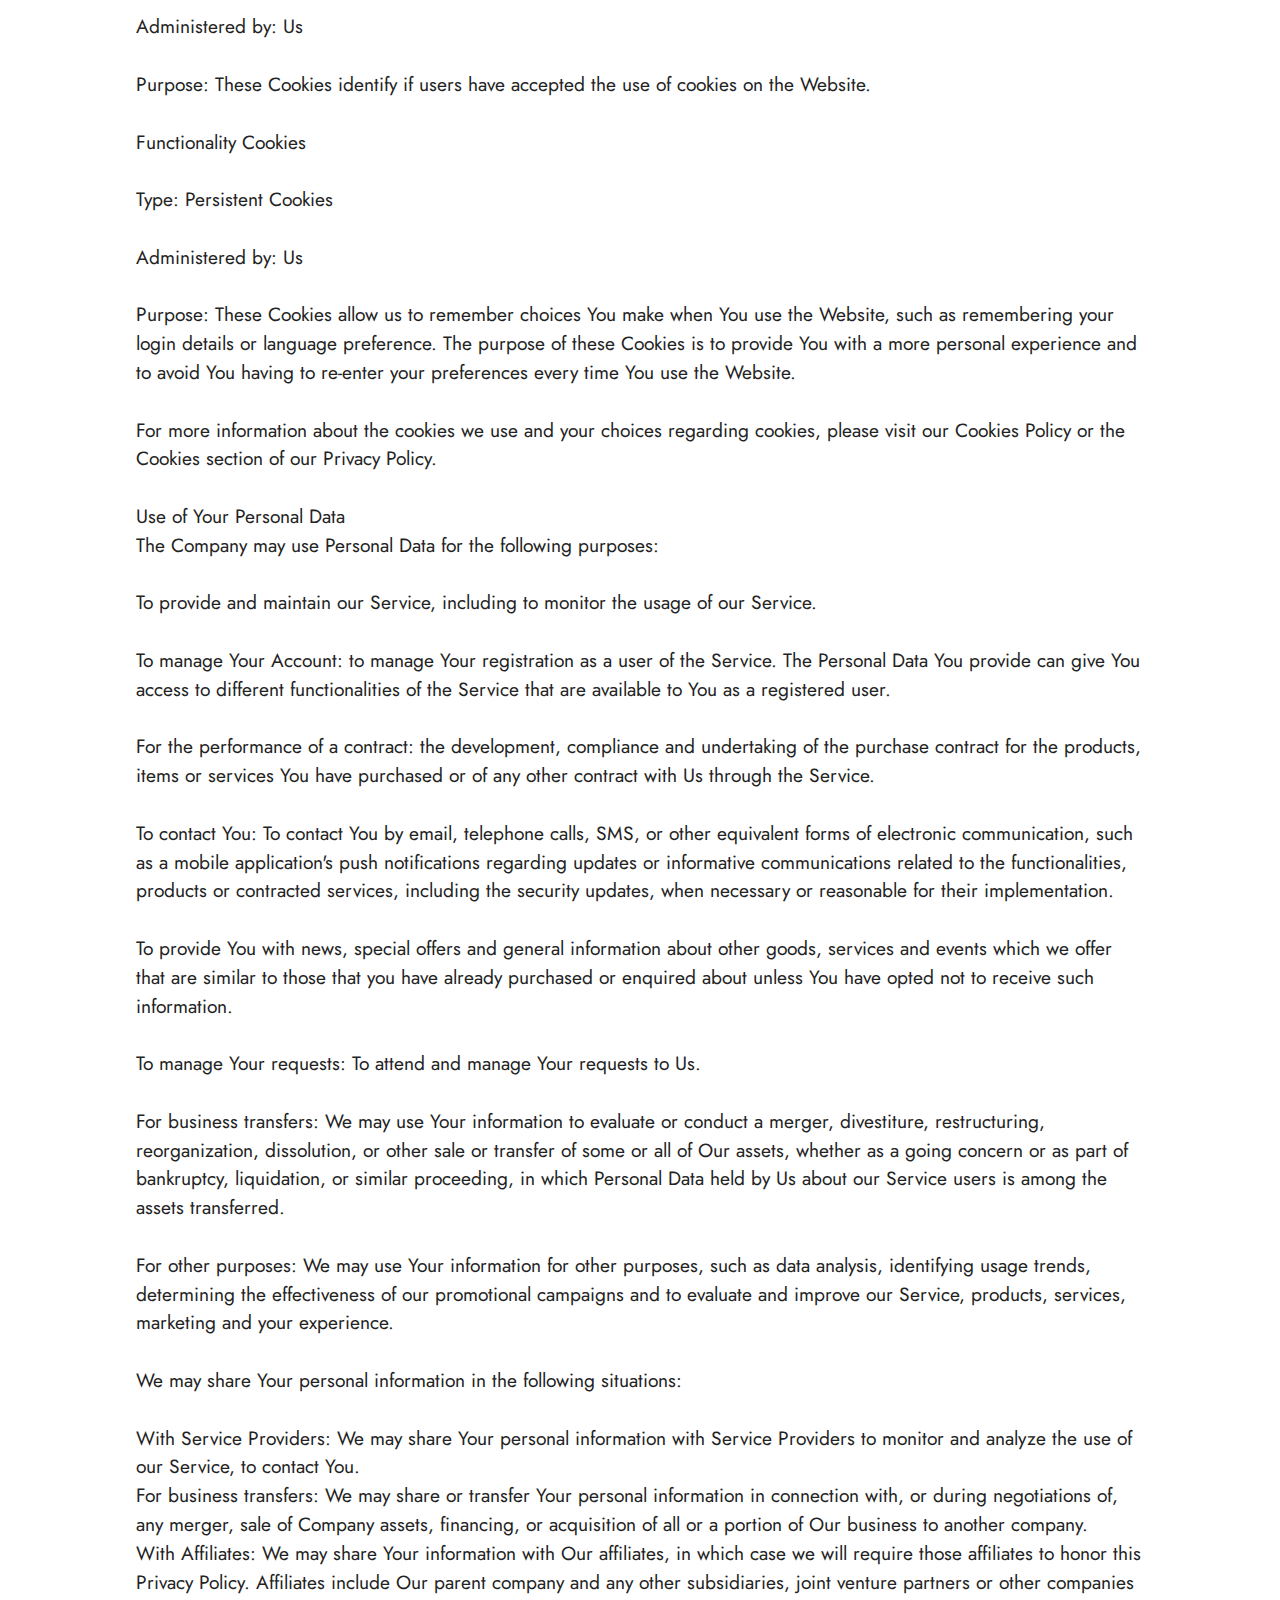
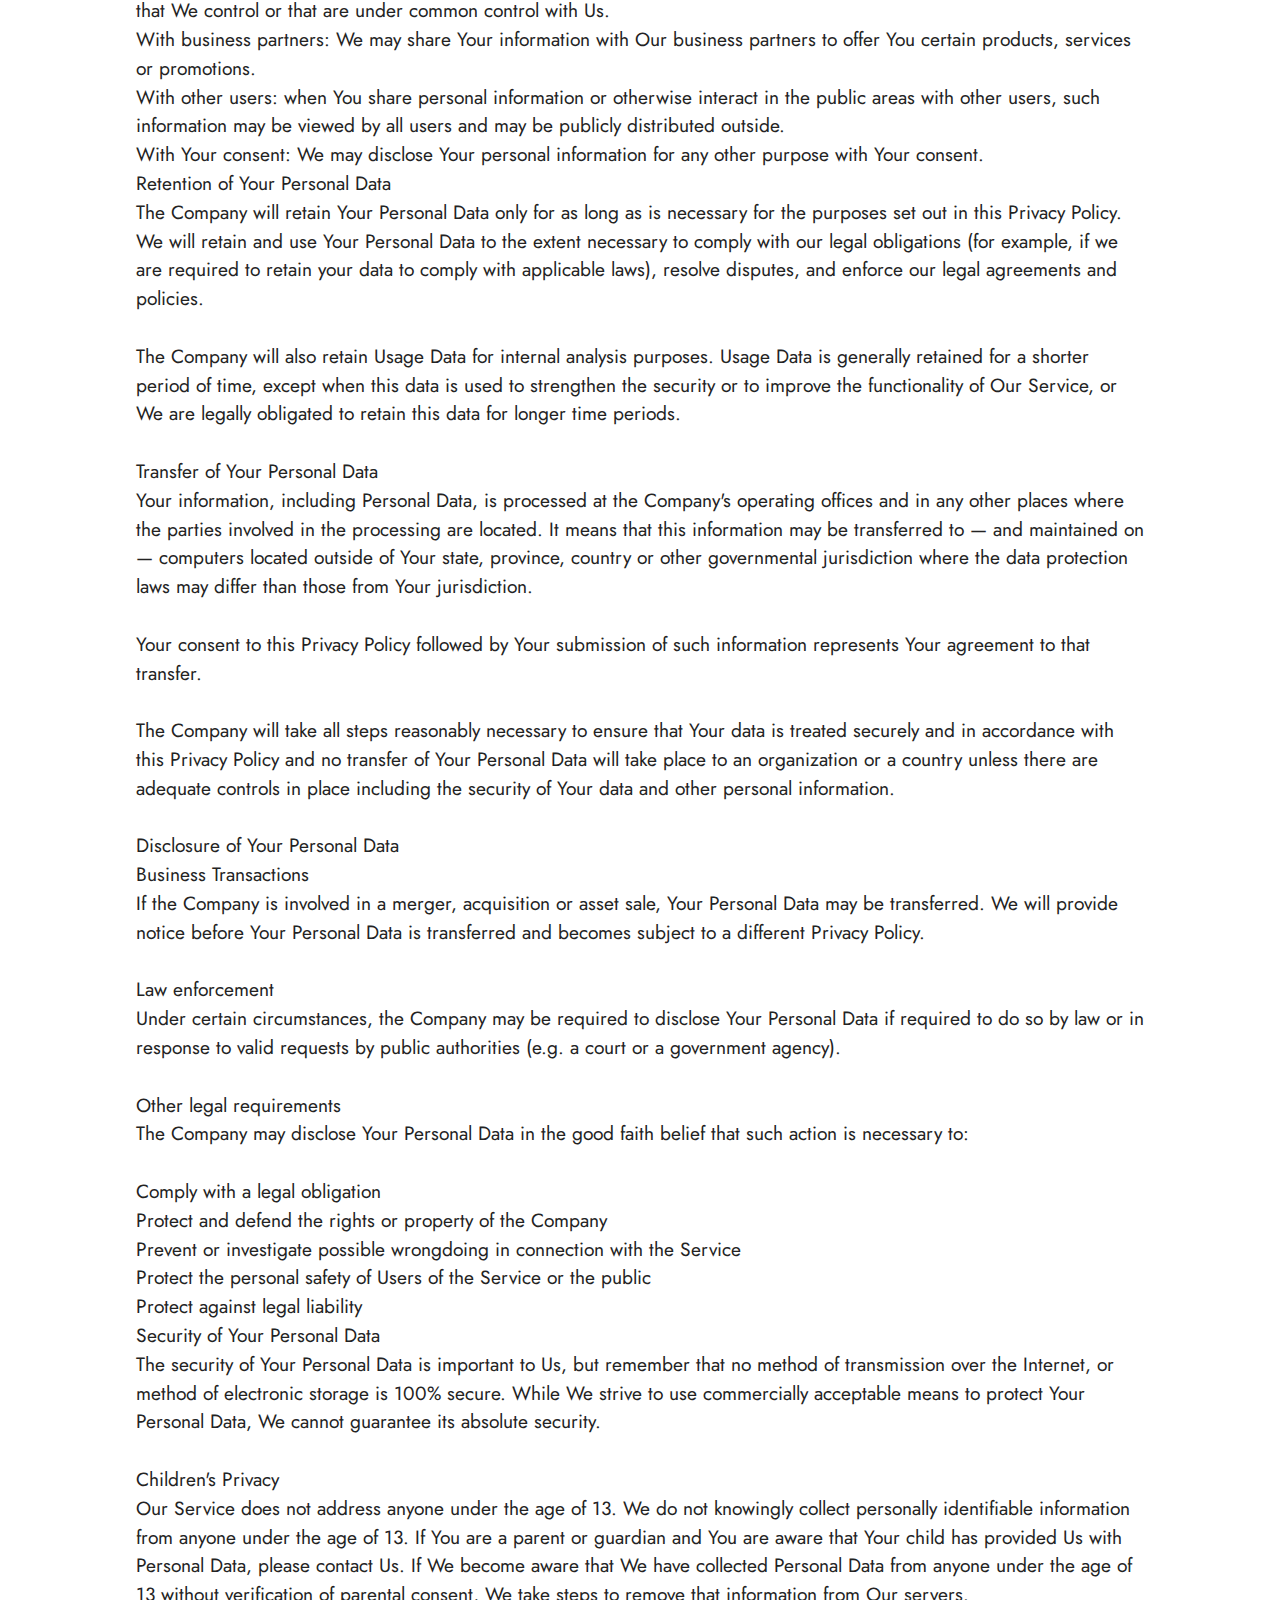
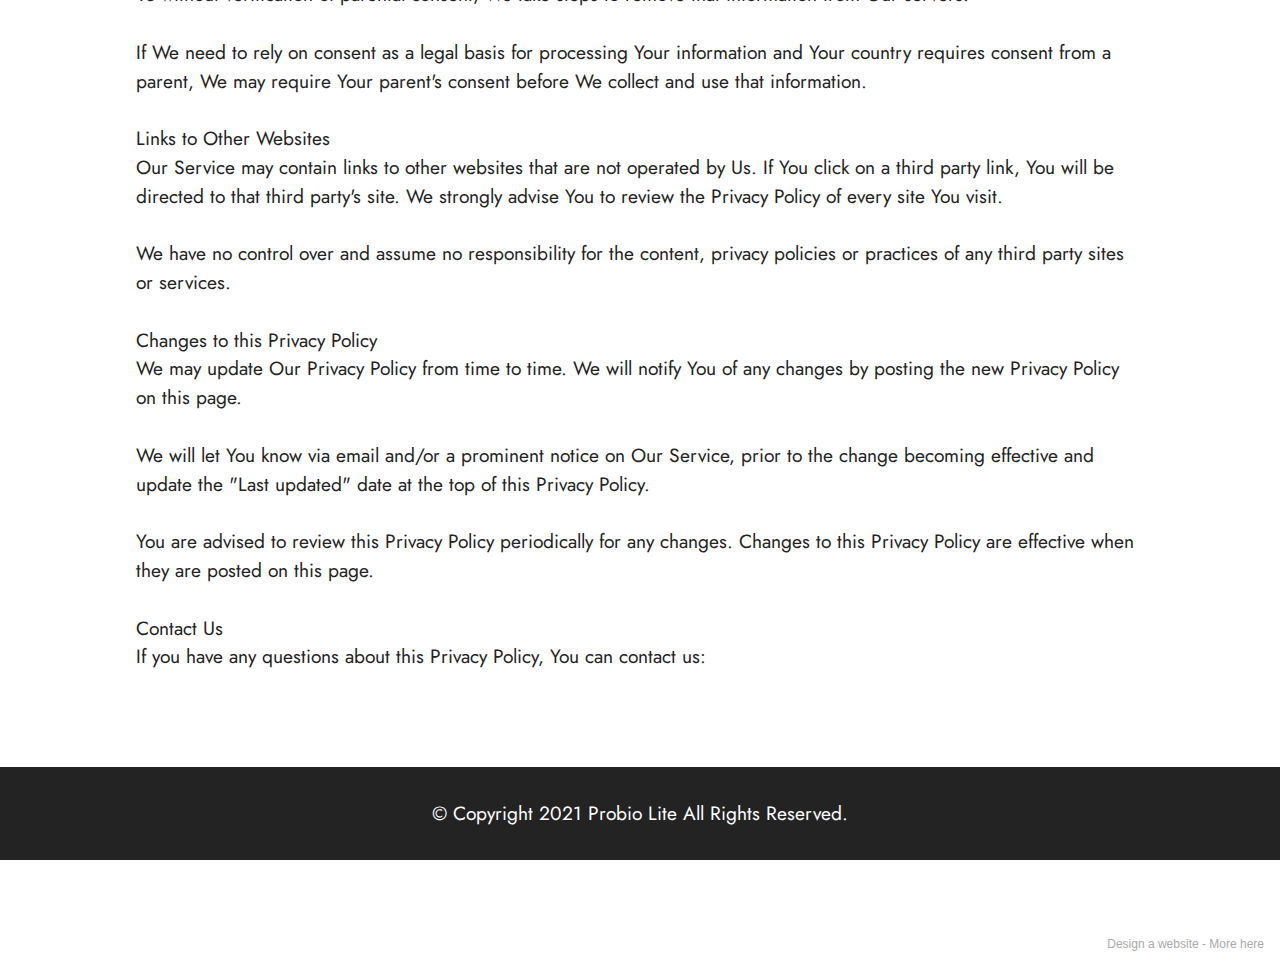
<file: page4.html>
<!DOCTYPE html>
<html  >
<head>
  <!-- Site made with Mobirise Website Builder v5.3.5, https://mobirise.com -->
  <meta charset="UTF-8">
  <meta http-equiv="X-UA-Compatible" content="IE=edge">
  <meta name="generator" content="Mobirise v5.3.5, mobirise.com">
  <meta name="viewport" content="width=device-width, initial-scale=1, minimum-scale=1">
  <link rel="shortcut icon" href="assets/images/sdfv-128x117.png" type="image/x-icon">
  <meta name="description" content="">
  
  
  <title>Privacy Policy</title>
  <link rel="stylesheet" href="assets/tether/tether.min.css">
  <link rel="stylesheet" href="assets/bootstrap/css/bootstrap.min.css">
  <link rel="stylesheet" href="assets/bootstrap/css/bootstrap-grid.min.css">
  <link rel="stylesheet" href="assets/bootstrap/css/bootstrap-reboot.min.css">
  <link rel="stylesheet" href="assets/dropdown/css/style.css">
  <link rel="stylesheet" href="assets/socicon/css/styles.css">
  <link rel="stylesheet" href="assets/theme/css/style.css">
  <link rel="preload" href="https://fonts.googleapis.com/css?family=Jost:100,200,300,400,500,600,700,800,900,100i,200i,300i,400i,500i,600i,700i,800i,900i&display=swap" as="style" onload="this.onload=null;this.rel='stylesheet'">
  <noscript><link rel="stylesheet" href="https://fonts.googleapis.com/css?family=Jost:100,200,300,400,500,600,700,800,900,100i,200i,300i,400i,500i,600i,700i,800i,900i&display=swap"></noscript>
  <link rel="preload" as="style" href="assets/mobirise/css/mbr-additional.css"><link rel="stylesheet" href="assets/mobirise/css/mbr-additional.css" type="text/css">
  
  
  
  
</head>
<body>
  
  <section class="content5 cid-sDIKDbHcQt" id="content5-j">
    
    <div class="container-fluid">
        <div class="row justify-content-center">
            <div class="col-md-12 col-lg-10">
                
                <h4 class="mbr-section-subtitle mbr-fonts-style mb-4 display-5"><strong>Privacy Policy</strong></h4>
                <p class="mbr-text mbr-fonts-style display-7">Last updated: July 20, 2021
<br>
<br>This Privacy Policy describes Our policies and procedures on the collection, use and disclosure of Your information when You use the Service and tells You about Your privacy rights and how the law protects You.
<br>
<br>We use Your Personal data to provide and improve the Service. By using the Service, You agree to the collection and use of information in accordance with this Privacy Policy. This Privacy Policy has been created with the help of the Privacy Policy Generator.
<br>
<br>Interpretation and Definitions
<br>Interpretation
<br>The words of which the initial letter is capitalized have meanings defined under the following conditions. The following definitions shall have the same meaning regardless of whether they appear in singular or in plural.
<br>
<br>Definitions
<br>For the purposes of this Privacy Policy:
<br>
<br>Account means a unique account created for You to access our Service or parts of our Service.
<br>
<br>Company (referred to as either "the Company", "We", "Us" or "Our" in this Agreement) refers to Probio Lite.
<br>
<br>Cookies are small files that are placed on Your computer, mobile device or any other device by a website, containing the details of Your browsing history on that website among its many uses.
<br>
<br>Country refers to: California, United States
<br>
<br>Device means any device that can access the Service such as a computer, a cellphone or a digital tablet.
<br>
<br>Personal Data is any information that relates to an identified or identifiable individual.
<br>
<br>Service refers to the Website.
<br>
<br>Service Provider means any natural or legal person who processes the data on behalf of the Company. It refers to third-party companies or individuals employed by the Company to facilitate the Service, to provide the Service on behalf of the Company, to perform services related to the Service or to assist the Company in analyzing how the Service is used.
<br>
<br>Usage Data refers to data collected automatically, either generated by the use of the Service or from the Service infrastructure itself (for example, the duration of a page visit).
<br>
<br>Website refers to Probio Lite, accessible from probiolite.com
<br>
<br>You means the individual accessing or using the Service, or the company, or other legal entity on behalf of which such individual is accessing or using the Service, as applicable.
<br>
<br>Collecting and Using Your Personal Data
<br>Types of Data Collected
<br>Personal Data
<br>While using Our Service, We may ask You to provide Us with certain personally identifiable information that can be used to contact or identify You. Personally identifiable information may include, but is not limited to:
<br>
<br>Usage Data
<br>Usage Data
<br>Usage Data is collected automatically when using the Service.
<br>
<br>Usage Data may include information such as Your Device's Internet Protocol address (e.g. IP address), browser type, browser version, the pages of our Service that You visit, the time and date of Your visit, the time spent on those pages, unique device identifiers and other diagnostic data.
<br>
<br>When You access the Service by or through a mobile device, We may collect certain information automatically, including, but not limited to, the type of mobile device You use, Your mobile device unique ID, the IP address of Your mobile device, Your mobile operating system, the type of mobile Internet browser You use, unique device identifiers and other diagnostic data.
<br>
<br>We may also collect information that Your browser sends whenever You visit our Service or when You access the Service by or through a mobile device.
<br>
<br>Tracking Technologies and Cookies
<br>We use Cookies and similar tracking technologies to track the activity on Our Service and store certain information. Tracking technologies used are beacons, tags, and scripts to collect and track information and to improve and analyze Our Service. The technologies We use may include:
<br>
<br>Cookies or Browser Cookies. A cookie is a small file placed on Your Device. You can instruct Your browser to refuse all Cookies or to indicate when a Cookie is being sent. However, if You do not accept Cookies, You may not be able to use some parts of our Service. Unless you have adjusted Your browser setting so that it will refuse Cookies, our Service may use Cookies.
<br>Flash Cookies. Certain features of our Service may use local stored objects (or Flash Cookies) to collect and store information about Your preferences or Your activity on our Service. Flash Cookies are not managed by the same browser settings as those used for Browser Cookies. For more information on how You can delete Flash Cookies, please read "Where can I change the settings for disabling, or deleting local shared objects?" available at https://helpx.adobe.com/flash-player/kb/disable-local-shared-objects-flash.html#main_Where_can_I_change_the_settings_for_disabling__or_deleting_local_shared_objects_
<br>Web Beacons. Certain sections of our Service and our emails may contain small electronic files known as web beacons (also referred to as clear gifs, pixel tags, and single-pixel gifs) that permit the Company, for example, to count users who have visited those pages or opened an email and for other related website statistics (for example, recording the popularity of a certain section and verifying system and server integrity).
<br>Cookies can be "Persistent" or "Session" Cookies. Persistent Cookies remain on Your personal computer or mobile device when You go offline, while Session Cookies are deleted as soon as You close Your web browser. You can learn more about cookies here: All About Cookies by TermsFeed.
<br>
<br>We use both Session and Persistent Cookies for the purposes set out below:
<br>
<br>Necessary / Essential Cookies
<br>
<br>Type: Session Cookies
<br>
<br>Administered by: Us
<br>
<br>Purpose: These Cookies are essential to provide You with services available through the Website and to enable You to use some of its features. They help to authenticate users and prevent fraudulent use of user accounts. Without these Cookies, the services that You have asked for cannot be provided, and We only use these Cookies to provide You with those services.
<br>
<br>Cookies Policy / Notice Acceptance Cookies
<br>
<br>Type: Persistent Cookies
<br>
<br>Administered by: Us
<br>
<br>Purpose: These Cookies identify if users have accepted the use of cookies on the Website.
<br>
<br>Functionality Cookies
<br>
<br>Type: Persistent Cookies
<br>
<br>Administered by: Us
<br>
<br>Purpose: These Cookies allow us to remember choices You make when You use the Website, such as remembering your login details or language preference. The purpose of these Cookies is to provide You with a more personal experience and to avoid You having to re-enter your preferences every time You use the Website.
<br>
<br>For more information about the cookies we use and your choices regarding cookies, please visit our Cookies Policy or the Cookies section of our Privacy Policy.
<br>
<br>Use of Your Personal Data
<br>The Company may use Personal Data for the following purposes:
<br>
<br>To provide and maintain our Service, including to monitor the usage of our Service.
<br>
<br>To manage Your Account: to manage Your registration as a user of the Service. The Personal Data You provide can give You access to different functionalities of the Service that are available to You as a registered user.
<br>
<br>For the performance of a contract: the development, compliance and undertaking of the purchase contract for the products, items or services You have purchased or of any other contract with Us through the Service.
<br>
<br>To contact You: To contact You by email, telephone calls, SMS, or other equivalent forms of electronic communication, such as a mobile application's push notifications regarding updates or informative communications related to the functionalities, products or contracted services, including the security updates, when necessary or reasonable for their implementation.
<br>
<br>To provide You with news, special offers and general information about other goods, services and events which we offer that are similar to those that you have already purchased or enquired about unless You have opted not to receive such information.
<br>
<br>To manage Your requests: To attend and manage Your requests to Us.
<br>
<br>For business transfers: We may use Your information to evaluate or conduct a merger, divestiture, restructuring, reorganization, dissolution, or other sale or transfer of some or all of Our assets, whether as a going concern or as part of bankruptcy, liquidation, or similar proceeding, in which Personal Data held by Us about our Service users is among the assets transferred.
<br>
<br>For other purposes: We may use Your information for other purposes, such as data analysis, identifying usage trends, determining the effectiveness of our promotional campaigns and to evaluate and improve our Service, products, services, marketing and your experience.
<br>
<br>We may share Your personal information in the following situations:
<br>
<br>With Service Providers: We may share Your personal information with Service Providers to monitor and analyze the use of our Service, to contact You.
<br>For business transfers: We may share or transfer Your personal information in connection with, or during negotiations of, any merger, sale of Company assets, financing, or acquisition of all or a portion of Our business to another company.
<br>With Affiliates: We may share Your information with Our affiliates, in which case we will require those affiliates to honor this Privacy Policy. Affiliates include Our parent company and any other subsidiaries, joint venture partners or other companies that We control or that are under common control with Us.
<br>With business partners: We may share Your information with Our business partners to offer You certain products, services or promotions.
<br>With other users: when You share personal information or otherwise interact in the public areas with other users, such information may be viewed by all users and may be publicly distributed outside.
<br>With Your consent: We may disclose Your personal information for any other purpose with Your consent.
<br>Retention of Your Personal Data
<br>The Company will retain Your Personal Data only for as long as is necessary for the purposes set out in this Privacy Policy. We will retain and use Your Personal Data to the extent necessary to comply with our legal obligations (for example, if we are required to retain your data to comply with applicable laws), resolve disputes, and enforce our legal agreements and policies.
<br>
<br>The Company will also retain Usage Data for internal analysis purposes. Usage Data is generally retained for a shorter period of time, except when this data is used to strengthen the security or to improve the functionality of Our Service, or We are legally obligated to retain this data for longer time periods.
<br>
<br>Transfer of Your Personal Data
<br>Your information, including Personal Data, is processed at the Company's operating offices and in any other places where the parties involved in the processing are located. It means that this information may be transferred to — and maintained on — computers located outside of Your state, province, country or other governmental jurisdiction where the data protection laws may differ than those from Your jurisdiction.
<br>
<br>Your consent to this Privacy Policy followed by Your submission of such information represents Your agreement to that transfer.
<br>
<br>The Company will take all steps reasonably necessary to ensure that Your data is treated securely and in accordance with this Privacy Policy and no transfer of Your Personal Data will take place to an organization or a country unless there are adequate controls in place including the security of Your data and other personal information.
<br>
<br>Disclosure of Your Personal Data
<br>Business Transactions
<br>If the Company is involved in a merger, acquisition or asset sale, Your Personal Data may be transferred. We will provide notice before Your Personal Data is transferred and becomes subject to a different Privacy Policy.
<br>
<br>Law enforcement
<br>Under certain circumstances, the Company may be required to disclose Your Personal Data if required to do so by law or in response to valid requests by public authorities (e.g. a court or a government agency).
<br>
<br>Other legal requirements
<br>The Company may disclose Your Personal Data in the good faith belief that such action is necessary to:
<br>
<br>Comply with a legal obligation
<br>Protect and defend the rights or property of the Company
<br>Prevent or investigate possible wrongdoing in connection with the Service
<br>Protect the personal safety of Users of the Service or the public
<br>Protect against legal liability
<br>Security of Your Personal Data
<br>The security of Your Personal Data is important to Us, but remember that no method of transmission over the Internet, or method of electronic storage is 100% secure. While We strive to use commercially acceptable means to protect Your Personal Data, We cannot guarantee its absolute security.
<br>
<br>Children's Privacy
<br>Our Service does not address anyone under the age of 13. We do not knowingly collect personally identifiable information from anyone under the age of 13. If You are a parent or guardian and You are aware that Your child has provided Us with Personal Data, please contact Us. If We become aware that We have collected Personal Data from anyone under the age of 13 without verification of parental consent, We take steps to remove that information from Our servers.
<br>
<br>If We need to rely on consent as a legal basis for processing Your information and Your country requires consent from a parent, We may require Your parent's consent before We collect and use that information.
<br>
<br>Links to Other Websites
<br>Our Service may contain links to other websites that are not operated by Us. If You click on a third party link, You will be directed to that third party's site. We strongly advise You to review the Privacy Policy of every site You visit.
<br>
<br>We have no control over and assume no responsibility for the content, privacy policies or practices of any third party sites or services.
<br>
<br>Changes to this Privacy Policy
<br>We may update Our Privacy Policy from time to time. We will notify You of any changes by posting the new Privacy Policy on this page.
<br>
<br>We will let You know via email and/or a prominent notice on Our Service, prior to the change becoming effective and update the "Last updated" date at the top of this Privacy Policy.
<br>
<br>You are advised to review this Privacy Policy periodically for any changes. Changes to this Privacy Policy are effective when they are posted on this page.
<br>
<br>Contact Us
<br>If you have any questions about this Privacy Policy, You can contact us:</p>
            </div>
        </div>
    </div>
</section>

<section class="footer3 cid-sDIF8uj4aP" once="footers" id="footer3-f">

    

    

    <div class="container">
        <div class="media-container-row align-center mbr-white">
            
            
            <div class="row row-copirayt">
                <p class="mbr-text mb-0 mbr-fonts-style mbr-white align-center display-7">
                    © Copyright 2021 Probio Lite All Rights Reserved.
                </p>
            </div>
        </div>
    </div>
</section>

<section class="menu menu2 cid-sDIFGwz5a6" once="menu" id="menu2-g">
    
    <nav class="navbar navbar-dropdown navbar-fixed-top navbar-expand-lg">
        <div class="container">
            <div class="navbar-brand">
                
                <span class="navbar-caption-wrap"><a class="navbar-caption text-black text-primary display-2" href="index.html">Probio Lite</a></span>
            </div>
            <button class="navbar-toggler" type="button" data-toggle="collapse" data-target="#navbarSupportedContent" aria-controls="navbarNavAltMarkup" aria-expanded="false" aria-label="Toggle navigation">
                <div class="hamburger">
                    <span></span>
                    <span></span>
                    <span></span>
                    <span></span>
                </div>
            </button>
            <div class="collapse navbar-collapse" id="navbarSupportedContent">
                <ul class="navbar-nav nav-dropdown" data-app-modern-menu="true"><li class="nav-item"><a class="nav-link link text-black text-primary display-4" href="index.html">
                            Probio Lite</a></li>
                    <li class="nav-item"><a class="nav-link link text-black text-primary display-4" href="page3.html">
                            Terms &amp; Conditions</a></li>
                    <li class="nav-item"><a class="nav-link link text-black text-primary display-4" href="page4.html">Privacy Policy</a>
                    </li></ul>
                
                <div class="navbar-buttons mbr-section-btn"><a class="btn btn-primary display-4" href="https://mwdazzling.com/5991/2602/3/?">ORDER NOW&nbsp;</a></div>
            </div>
        </div>
    </nav>
</section><section style="background-color: #fff; font-family: -apple-system, BlinkMacSystemFont, 'Segoe UI', 'Roboto', 'Helvetica Neue', Arial, sans-serif; color:#aaa; font-size:12px; padding: 0; align-items: center; display: flex;"><a href="https://mobirise.site/t" style="flex: 1 1; height: 3rem; padding-left: 1rem;"></a><p style="flex: 0 0 auto; margin:0; padding-right:1rem;">Design a website - <a href="https://mobirise.site/w" style="color:#aaa;">More here</a></p></section><script src="assets/web/assets/jquery/jquery.min.js"></script>  <script src="assets/popper/popper.min.js"></script>  <script src="assets/tether/tether.min.js"></script>  <script src="assets/bootstrap/js/bootstrap.min.js"></script>  <script src="assets/smoothscroll/smooth-scroll.js"></script>  <script src="assets/dropdown/js/nav-dropdown.js"></script>  <script src="assets/dropdown/js/navbar-dropdown.js"></script>  <script src="assets/touchswipe/jquery.touch-swipe.min.js"></script>  <script src="assets/theme/js/script.js"></script>  
  
  
</body>
</html>
</file>
<file: assets/dropdown/css/style.css>
.navbar-dropdown {
  left: 0;
  padding: 0;
  position: absolute;
  right: 0;
  top: 0;
  transition: all 0.45s ease;
  z-index: 1030;
  background: #282828; }
  .navbar-dropdown .navbar-logo {
    margin-right: 0.8rem;
    transition: margin 0.3s ease-in-out;
    vertical-align: middle; }
    .navbar-dropdown .navbar-logo img {
      height: 3.125rem;
      transition: all 0.3s ease-in-out; }
    .navbar-dropdown .navbar-logo.mbr-iconfont {
      font-size: 3.125rem;
      line-height: 3.125rem; }
  .navbar-dropdown .navbar-caption {
    font-weight: 700;
    white-space: normal;
    vertical-align: -4px;
    line-height: 3.125rem !important; }
    .navbar-dropdown .navbar-caption, .navbar-dropdown .navbar-caption:hover {
      color: inherit;
      text-decoration: none; }
  .navbar-dropdown .mbr-iconfont + .navbar-caption {
    vertical-align: -1px; }
  .navbar-dropdown.navbar-fixed-top {
    position: fixed; }
  .navbar-dropdown .navbar-brand span {
    vertical-align: -4px; }
  .navbar-dropdown.bg-color.transparent {
    background: none; }
  .navbar-dropdown.navbar-short .navbar-brand {
    padding: 0.625rem 0; }
    .navbar-dropdown.navbar-short .navbar-brand span {
      vertical-align: -1px; }
  .navbar-dropdown.navbar-short .navbar-caption {
    line-height: 2.375rem !important;
    vertical-align: -2px; }
  .navbar-dropdown.navbar-short .navbar-logo {
    margin-right: 0.5rem; }
    .navbar-dropdown.navbar-short .navbar-logo img {
      height: 2.375rem; }
    .navbar-dropdown.navbar-short .navbar-logo.mbr-iconfont {
      font-size: 2.375rem;
      line-height: 2.375rem; }
  .navbar-dropdown.navbar-short .mbr-table-cell {
    height: 3.625rem; }
  .navbar-dropdown .navbar-close {
    left: 0.6875rem;
    position: fixed;
    top: 0.75rem;
    z-index: 1000; }
  .navbar-dropdown .hamburger-icon {
    content: "";
    display: inline-block;
    vertical-align: middle;
    width: 16px;
    -webkit-box-shadow: 0 -6px 0 1px #282828,0 0 0 1px #282828,0 6px 0 1px #282828;
    -moz-box-shadow: 0 -6px 0 1px #282828,0 0 0 1px #282828,0 6px 0 1px #282828;
    box-shadow: 0 -6px 0 1px #282828,0 0 0 1px #282828,0 6px 0 1px #282828; }

.dropdown-menu .dropdown-toggle[data-toggle="dropdown-submenu"]::after {
  border-bottom: 0.35em solid transparent;
  border-left: 0.35em solid;
  border-right: 0;
  border-top: 0.35em solid transparent;
  margin-left: 0.3rem; }

.dropdown-menu .dropdown-item:focus {
  outline: 0; }

.nav-dropdown {
  font-size: 0.75rem;
  font-weight: 500;
  height: auto !important; }
  .nav-dropdown .nav-btn {
    padding-left: 1rem; }
  .nav-dropdown .link {
    margin: .667em 1.667em;
    font-weight: 500;
    padding: 0;
    transition: color .2s ease-in-out; }
    .nav-dropdown .link.dropdown-toggle {
      margin-right: 2.583em; }
      .nav-dropdown .link.dropdown-toggle::after {
        margin-left: .25rem;
        border-top: 0.35em solid;
        border-right: 0.35em solid transparent;
        border-left: 0.35em solid transparent;
        border-bottom: 0; }
      .nav-dropdown .link.dropdown-toggle[aria-expanded="true"] {
        margin: 0;
        padding: 0.667em 3.263em  0.667em 1.667em; }
  .nav-dropdown .link::after,
  .nav-dropdown .dropdown-item::after {
    color: inherit; }
  .nav-dropdown .btn {
    font-size: 0.75rem;
    font-weight: 700;
    letter-spacing: 0;
    margin-bottom: 0;
    padding-left: 1.25rem;
    padding-right: 1.25rem; }
  .nav-dropdown .dropdown-menu {
    border-radius: 0;
    border: 0;
    left: 0;
    margin: 0;
    padding-bottom: 1.25rem;
    padding-top: 1.25rem;
    position: relative; }
  .nav-dropdown .dropdown-submenu {
    margin-left: 0.125rem;
    top: 0; }
  .nav-dropdown .dropdown-item {
    font-weight: 500;
    line-height: 2;
    padding: 0.3846em 4.615em 0.3846em 1.5385em;
    position: relative;
    transition: color .2s ease-in-out, background-color .2s ease-in-out; }
    .nav-dropdown .dropdown-item::after {
      margin-top: -0.3077em;
      position: absolute;
      right: 1.1538em;
      top: 50%; }
    .nav-dropdown .dropdown-item:focus, .nav-dropdown .dropdown-item:hover {
      background: none; }

@media (max-width: 767px) {
  .nav-dropdown.navbar-toggleable-sm {
    bottom: 0;
    display: none;
    left: 0;
    overflow-x: hidden;
    position: fixed;
    top: 0;
    transform: translateX(-100%);
    -ms-transform: translateX(-100%);
    -webkit-transform: translateX(-100%);
    width: 18.75rem;
    z-index: 999; } }
.nav-dropdown.navbar-toggleable-xl {
  bottom: 0;
  display: none;
  left: 0;
  overflow-x: hidden;
  position: fixed;
  top: 0;
  transform: translateX(-100%);
  -ms-transform: translateX(-100%);
  -webkit-transform: translateX(-100%);
  width: 18.75rem;
  z-index: 999; }

.nav-dropdown-sm {
  display: block !important;
  overflow-x: hidden;
  overflow: auto;
  padding-top: 3.875rem; }
  .nav-dropdown-sm::after {
    content: "";
    display: block;
    height: 3rem;
    width: 100%; }
  .nav-dropdown-sm.collapse.in ~ .navbar-close {
    display: block !important; }
  .nav-dropdown-sm.collapsing, .nav-dropdown-sm.collapse.in {
    transform: translateX(0);
    -ms-transform: translateX(0);
    -webkit-transform: translateX(0);
    transition: all 0.25s ease-out;
    -webkit-transition: all 0.25s ease-out;
    background: #282828; }
  .nav-dropdown-sm.collapsing[aria-expanded="false"] {
    transform: translateX(-100%);
    -ms-transform: translateX(-100%);
    -webkit-transform: translateX(-100%); }
  .nav-dropdown-sm .nav-item {
    display: block;
    margin-left: 0 !important;
    padding-left: 0; }
  .nav-dropdown-sm .link,
  .nav-dropdown-sm .dropdown-item {
    border-top: 1px dotted rgba(255, 255, 255, 0.1);
    font-size: 0.8125rem;
    line-height: 1.6;
    margin: 0 !important;
    padding: 0.875rem 2.4rem 0.875rem 1.5625rem !important;
    position: relative;
    white-space: normal; }
    .nav-dropdown-sm .link:focus, .nav-dropdown-sm .link:hover,
    .nav-dropdown-sm .dropdown-item:focus,
    .nav-dropdown-sm .dropdown-item:hover {
      background: rgba(0, 0, 0, 0.2) !important;
      color: #c0a375; }
  .nav-dropdown-sm .nav-btn {
    position: relative;
    padding: 1.5625rem 1.5625rem 0 1.5625rem; }
    .nav-dropdown-sm .nav-btn::before {
      border-top: 1px dotted rgba(255, 255, 255, 0.1);
      content: "";
      left: 0;
      position: absolute;
      top: 0;
      width: 100%; }
    .nav-dropdown-sm .nav-btn + .nav-btn {
      padding-top: 0.625rem; }
      .nav-dropdown-sm .nav-btn + .nav-btn::before {
        display: none; }
  .nav-dropdown-sm .btn {
    padding: 0.625rem 0; }
  .nav-dropdown-sm .dropdown-toggle[data-toggle="dropdown-submenu"]::after {
    margin-left: .25rem;
    border-top: 0.35em solid;
    border-right: 0.35em solid transparent;
    border-left: 0.35em solid transparent;
    border-bottom: 0; }
  .nav-dropdown-sm .dropdown-toggle[data-toggle="dropdown-submenu"][aria-expanded="true"]::after {
    border-top: 0;
    border-right: 0.35em solid transparent;
    border-left: 0.35em solid transparent;
    border-bottom: 0.35em solid; }
  .nav-dropdown-sm .dropdown-menu {
    margin: 0;
    padding: 0;
    position: relative;
    top: 0;
    left: 0;
    width: 100%;
    border: 0;
    float: none;
    border-radius: 0;
    background: none; }
  .nav-dropdown-sm .dropdown-submenu {
    left: 100%;
    margin-left: 0.125rem;
    margin-top: -1.25rem;
    top: 0; }

.navbar-toggleable-sm .nav-dropdown .dropdown-menu {
  position: absolute; }

.navbar-toggleable-sm .nav-dropdown .dropdown-submenu {
  left: 100%;
  margin-left: 0.125rem;
  margin-top: -1.25rem;
  top: 0; }

.navbar-toggleable-sm.opened .nav-dropdown .dropdown-menu {
  position: relative; }

.navbar-toggleable-sm.opened .nav-dropdown .dropdown-submenu {
  left: 0;
  margin-left: 00rem;
  margin-top: 0rem;
  top: 0; }

.is-builder .nav-dropdown.collapsing {
  transition: none !important; }

/*# sourceMappingURL=style.css.map */
</file>
<file: assets/socicon/css/styles.css>
@charset "UTF-8";

@font-face {
  font-family: 'Socicon';
  src:  url('../fonts/socicon.eot');
  src:  url('../fonts/socicon.eot?#iefix') format('embedded-opentype'),
    url('../fonts/socicon.woff2') format('woff2'),
    url('../fonts/socicon.ttf') format('truetype'),
    url('../fonts/socicon.woff') format('woff'),
    url('../fonts/socicon.svg#socicon') format('svg');
  font-weight: normal;
  font-style: normal;
  font-display: swap;
}

[data-icon]:before {
  font-family: "socicon" !important;
  content: attr(data-icon);
  font-style: normal !important;
  font-weight: normal !important;
  font-variant: normal !important;
  text-transform: none !important;
  speak: none;
  line-height: 1;
  -webkit-font-smoothing: antialiased;
  -moz-osx-font-smoothing: grayscale;
}

[class^="socicon-"], [class*=" socicon-"] {
  /* use !important to prevent issues with browser extensions that change fonts */
  font-family: 'Socicon' !important;
  speak: none;
  font-style: normal;
  font-weight: normal;
  font-variant: normal;
  text-transform: none;
  line-height: 1;

  /* Better Font Rendering =========== */
  -webkit-font-smoothing: antialiased;
  -moz-osx-font-smoothing: grayscale;
}

.socicon-eitaa:before {
  content: "\e97c";
}
.socicon-soroush:before {
  content: "\e97d";
}
.socicon-bale:before {
  content: "\e97e";
}
.socicon-zazzle:before {
  content: "\e97b";
}
.socicon-society6:before {
  content: "\e97a";
}
.socicon-redbubble:before {
  content: "\e979";
}
.socicon-avvo:before {
  content: "\e978";
}
.socicon-stitcher:before {
  content: "\e977";
}
.socicon-googlehangouts:before {
  content: "\e974";
}
.socicon-dlive:before {
  content: "\e975";
}
.socicon-vsco:before {
  content: "\e976";
}
.socicon-flipboard:before {
  content: "\e973";
}
.socicon-ubuntu:before {
  content: "\e958";
}
.socicon-artstation:before {
  content: "\e959";
}
.socicon-invision:before {
  content: "\e95a";
}
.socicon-torial:before {
  content: "\e95b";
}
.socicon-collectorz:before {
  content: "\e95c";
}
.socicon-seenthis:before {
  content: "\e95d";
}
.socicon-googleplaymusic:before {
  content: "\e95e";
}
.socicon-debian:before {
  content: "\e95f";
}
.socicon-filmfreeway:before {
  content: "\e960";
}
.socicon-gnome:before {
  content: "\e961";
}
.socicon-itchio:before {
  content: "\e962";
}
.socicon-jamendo:before {
  content: "\e963";
}
.socicon-mix:before {
  content: "\e964";
}
.socicon-sharepoint:before {
  content: "\e965";
}
.socicon-tinder:before {
  content: "\e966";
}
.socicon-windguru:before {
  content: "\e967";
}
.socicon-cdbaby:before {
  content: "\e968";
}
.socicon-elementaryos:before {
  content: "\e969";
}
.socicon-stage32:before {
  content: "\e96a";
}
.socicon-tiktok:before {
  content: "\e96b";
}
.socicon-gitter:before {
  content: "\e96c";
}
.socicon-letterboxd:before {
  content: "\e96d";
}
.socicon-threema:before {
  content: "\e96e";
}
.socicon-splice:before {
  content: "\e96f";
}
.socicon-metapop:before {
  content: "\e970";
}
.socicon-naver:before {
  content: "\e971";
}
.socicon-remote:before {
  content: "\e972";
}
.socicon-internet:before {
  content: "\e957";
}
.socicon-moddb:before {
  content: "\e94b";
}
.socicon-indiedb:before {
  content: "\e94c";
}
.socicon-traxsource:before {
  content: "\e94d";
}
.socicon-gamefor:before {
  content: "\e94e";
}
.socicon-pixiv:before {
  content: "\e94f";
}
.socicon-myanimelist:before {
  content: "\e950";
}
.socicon-blackberry:before {
  content: "\e951";
}
.socicon-wickr:before {
  content: "\e952";
}
.socicon-spip:before {
  content: "\e953";
}
.socicon-napster:before {
  content: "\e954";
}
.socicon-beatport:before {
  content: "\e955";
}
.socicon-hackerone:before {
  content: "\e956";
}
.socicon-hackernews:before {
  content: "\e946";
}
.socicon-smashwords:before {
  content: "\e947";
}
.socicon-kobo:before {
  content: "\e948";
}
.socicon-bookbub:before {
  content: "\e949";
}
.socicon-mailru:before {
  content: "\e94a";
}
.socicon-gitlab:before {
  content: "\e945";
}
.socicon-instructables:before {
  content: "\e944";
}
.socicon-portfolio:before {
  content: "\e943";
}
.socicon-codered:before {
  content: "\e940";
}
.socicon-origin:before {
  content: "\e941";
}
.socicon-nextdoor:before {
  content: "\e942";
}
.socicon-udemy:before {
  content: "\e93f";
}
.socicon-livemaster:before {
  content: "\e93e";
}
.socicon-crunchbase:before {
  content: "\e93b";
}
.socicon-homefy:before {
  content: "\e93c";
}
.socicon-calendly:before {
  content: "\e93d";
}
.socicon-realtor:before {
  content: "\e90f";
}
.socicon-tidal:before {
  content: "\e910";
}
.socicon-qobuz:before {
  content: "\e911";
}
.socicon-natgeo:before {
  content: "\e912";
}
.socicon-mastodon:before {
  content: "\e913";
}
.socicon-unsplash:before {
  content: "\e914";
}
.socicon-homeadvisor:before {
  content: "\e915";
}
.socicon-angieslist:before {
  content: "\e916";
}
.socicon-codepen:before {
  content: "\e917";
}
.socicon-slack:before {
  content: "\e918";
}
.socicon-openaigym:before {
  content: "\e919";
}
.socicon-logmein:before {
  content: "\e91a";
}
.socicon-fiverr:before {
  content: "\e91b";
}
.socicon-gotomeeting:before {
  content: "\e91c";
}
.socicon-aliexpress:before {
  content: "\e91d";
}
.socicon-guru:before {
  content: "\e91e";
}
.socicon-appstore:before {
  content: "\e91f";
}
.socicon-homes:before {
  content: "\e920";
}
.socicon-zoom:before {
  content: "\e921";
}
.socicon-alibaba:before {
  content: "\e922";
}
.socicon-craigslist:before {
  content: "\e923";
}
.socicon-wix:before {
  content: "\e924";
}
.socicon-redfin:before {
  content: "\e925";
}
.socicon-googlecalendar:before {
  content: "\e926";
}
.socicon-shopify:before {
  content: "\e927";
}
.socicon-freelancer:before {
  content: "\e928";
}
.socicon-seedrs:before {
  content: "\e929";
}
.socicon-bing:before {
  content: "\e92a";
}
.socicon-doodle:before {
  content: "\e92b";
}
.socicon-bonanza:before {
  content: "\e92c";
}
.socicon-squarespace:before {
  content: "\e92d";
}
.socicon-toptal:before {
  content: "\e92e";
}
.socicon-gust:before {
  content: "\e92f";
}
.socicon-ask:before {
  content: "\e930";
}
.socicon-trulia:before {
  content: "\e931";
}
.socicon-loomly:before {
  content: "\e932";
}
.socicon-ghost:before {
  content: "\e933";
}
.socicon-upwork:before {
  content: "\e934";
}
.socicon-fundable:before {
  content: "\e935";
}
.socicon-booking:before {
  content: "\e936";
}
.socicon-googlemaps:before {
  content: "\e937";
}
.socicon-zillow:before {
  content: "\e938";
}
.socicon-niconico:before {
  content: "\e939";
}
.socicon-toneden:before {
  content: "\e93a";
}
.socicon-augment:before {
  content: "\e908";
}
.socicon-bitbucket:before {
  content: "\e909";
}
.socicon-fyuse:before {
  content: "\e90a";
}
.socicon-yt-gaming:before {
  content: "\e90b";
}
.socicon-sketchfab:before {
  content: "\e90c";
}
.socicon-mobcrush:before {
  content: "\e90d";
}
.socicon-microsoft:before {
  content: "\e90e";
}
.socicon-pandora:before {
  content: "\e907";
}
.socicon-messenger:before {
  content: "\e906";
}
.socicon-gamewisp:before {
  content: "\e905";
}
.socicon-bloglovin:before {
  content: "\e904";
}
.socicon-tunein:before {
  content: "\e903";
}
.socicon-gamejolt:before {
  content: "\e901";
}
.socicon-trello:before {
  content: "\e902";
}
.socicon-spreadshirt:before {
  content: "\e900";
}
.socicon-500px:before {
  content: "\e000";
}
.socicon-8tracks:before {
  content: "\e001";
}
.socicon-airbnb:before {
  content: "\e002";
}
.socicon-alliance:before {
  content: "\e003";
}
.socicon-amazon:before {
  content: "\e004";
}
.socicon-amplement:before {
  content: "\e005";
}
.socicon-android:before {
  content: "\e006";
}
.socicon-angellist:before {
  content: "\e007";
}
.socicon-apple:before {
  content: "\e008";
}
.socicon-appnet:before {
  content: "\e009";
}
.socicon-baidu:before {
  content: "\e00a";
}
.socicon-bandcamp:before {
  content: "\e00b";
}
.socicon-battlenet:before {
  content: "\e00c";
}
.socicon-mixer:before {
  content: "\e00d";
}
.socicon-bebee:before {
  content: "\e00e";
}
.socicon-bebo:before {
  content: "\e00f";
}
.socicon-behance:before {
  content: "\e010";
}
.socicon-blizzard:before {
  content: "\e011";
}
.socicon-blogger:before {
  content: "\e012";
}
.socicon-buffer:before {
  content: "\e013";
}
.socicon-chrome:before {
  content: "\e014";
}
.socicon-coderwall:before {
  content: "\e015";
}
.socicon-curse:before {
  content: "\e016";
}
.socicon-dailymotion:before {
  content: "\e017";
}
.socicon-deezer:before {
  content: "\e018";
}
.socicon-delicious:before {
  content: "\e019";
}
.socicon-deviantart:before {
  content: "\e01a";
}
.socicon-diablo:before {
  content: "\e01b";
}
.socicon-digg:before {
  content: "\e01c";
}
.socicon-discord:before {
  content: "\e01d";
}
.socicon-disqus:before {
  content: "\e01e";
}
.socicon-douban:before {
  content: "\e01f";
}
.socicon-draugiem:before {
  content: "\e020";
}
.socicon-dribbble:before {
  content: "\e021";
}
.socicon-drupal:before {
  content: "\e022";
}
.socicon-ebay:before {
  content: "\e023";
}
.socicon-ello:before {
  content: "\e024";
}
.socicon-endomodo:before {
  content: "\e025";
}
.socicon-envato:before {
  content: "\e026";
}
.socicon-etsy:before {
  content: "\e027";
}
.socicon-facebook:before {
  content: "\e028";
}
.socicon-feedburner:before {
  content: "\e029";
}
.socicon-filmweb:before {
  content: "\e02a";
}
.socicon-firefox:before {
  content: "\e02b";
}
.socicon-flattr:before {
  content: "\e02c";
}
.socicon-flickr:before {
  content: "\e02d";
}
.socicon-formulr:before {
  content: "\e02e";
}
.socicon-forrst:before {
  content: "\e02f";
}
.socicon-foursquare:before {
  content: "\e030";
}
.socicon-friendfeed:before {
  content: "\e031";
}
.socicon-github:before {
  content: "\e032";
}
.socicon-goodreads:before {
  content: "\e033";
}
.socicon-google:before {
  content: "\e034";
}
.socicon-googlescholar:before {
  content: "\e035";
}
.socicon-googlegroups:before {
  content: "\e036";
}
.socicon-googlephotos:before {
  content: "\e037";
}
.socicon-googleplus:before {
  content: "\e038";
}
.socicon-grooveshark:before {
  content: "\e039";
}
.socicon-hackerrank:before {
  content: "\e03a";
}
.socicon-hearthstone:before {
  content: "\e03b";
}
.socicon-hellocoton:before {
  content: "\e03c";
}
.socicon-heroes:before {
  content: "\e03d";
}
.socicon-smashcast:before {
  content: "\e03e";
}
.socicon-horde:before {
  content: "\e03f";
}
.socicon-houzz:before {
  content: "\e040";
}
.socicon-icq:before {
  content: "\e041";
}
.socicon-identica:before {
  content: "\e042";
}
.socicon-imdb:before {
  content: "\e043";
}
.socicon-instagram:before {
  content: "\e044";
}
.socicon-issuu:before {
  content: "\e045";
}
.socicon-istock:before {
  content: "\e046";
}
.socicon-itunes:before {
  content: "\e047";
}
.socicon-keybase:before {
  content: "\e048";
}
.socicon-lanyrd:before {
  content: "\e049";
}
.socicon-lastfm:before {
  content: "\e04a";
}
.socicon-line:before {
  content: "\e04b";
}
.socicon-linkedin:before {
  content: "\e04c";
}
.socicon-livejournal:before {
  content: "\e04d";
}
.socicon-lyft:before {
  content: "\e04e";
}
.socicon-macos:before {
  content: "\e04f";
}
.socicon-mail:before {
  content: "\e050";
}
.socicon-medium:before {
  content: "\e051";
}
.socicon-meetup:before {
  content: "\e052";
}
.socicon-mixcloud:before {
  content: "\e053";
}
.socicon-modelmayhem:before {
  content: "\e054";
}
.socicon-mumble:before {
  content: "\e055";
}
.socicon-myspace:before {
  content: "\e056";
}
.socicon-newsvine:before {
  content: "\e057";
}
.socicon-nintendo:before {
  content: "\e058";
}
.socicon-npm:before {
  content: "\e059";
}
.socicon-odnoklassniki:before {
  content: "\e05a";
}
.socicon-openid:before {
  content: "\e05b";
}
.socicon-opera:before {
  content: "\e05c";
}
.socicon-outlook:before {
  content: "\e05d";
}
.socicon-overwatch:before {
  content: "\e05e";
}
.socicon-patreon:before {
  content: "\e05f";
}
.socicon-paypal:before {
  content: "\e060";
}
.socicon-periscope:before {
  content: "\e061";
}
.socicon-persona:before {
  content: "\e062";
}
.socicon-pinterest:before {
  content: "\e063";
}
.socicon-play:before {
  content: "\e064";
}
.socicon-player:before {
  content: "\e065";
}
.socicon-playstation:before {
  content: "\e066";
}
.socicon-pocket:before {
  content: "\e067";
}
.socicon-qq:before {
  content: "\e068";
}
.socicon-quora:before {
  content: "\e069";
}
.socicon-raidcall:before {
  content: "\e06a";
}
.socicon-ravelry:before {
  content: "\e06b";
}
.socicon-reddit:before {
  content: "\e06c";
}
.socicon-renren:before {
  content: "\e06d";
}
.socicon-researchgate:before {
  content: "\e06e";
}
.socicon-residentadvisor:before {
  content: "\e06f";
}
.socicon-reverbnation:before {
  content: "\e070";
}
.socicon-rss:before {
  content: "\e071";
}
.socicon-sharethis:before {
  content: "\e072";
}
.socicon-skype:before {
  content: "\e073";
}
.socicon-slideshare:before {
  content: "\e074";
}
.socicon-smugmug:before {
  content: "\e075";
}
.socicon-snapchat:before {
  content: "\e076";
}
.socicon-songkick:before {
  content: "\e077";
}
.socicon-soundcloud:before {
  content: "\e078";
}
.socicon-spotify:before {
  content: "\e079";
}
.socicon-stackexchange:before {
  content: "\e07a";
}
.socicon-stackoverflow:before {
  content: "\e07b";
}
.socicon-starcraft:before {
  content: "\e07c";
}
.socicon-stayfriends:before {
  content: "\e07d";
}
.socicon-steam:before {
  content: "\e07e";
}
.socicon-storehouse:before {
  content: "\e07f";
}
.socicon-strava:before {
  content: "\e080";
}
.socicon-streamjar:before {
  content: "\e081";
}
.socicon-stumbleupon:before {
  content: "\e082";
}
.socicon-swarm:before {
  content: "\e083";
}
.socicon-teamspeak:before {
  content: "\e084";
}
.socicon-teamviewer:before {
  content: "\e085";
}
.socicon-technorati:before {
  content: "\e086";
}
.socicon-telegram:before {
  content: "\e087";
}
.socicon-tripadvisor:before {
  content: "\e088";
}
.socicon-tripit:before {
  content: "\e089";
}
.socicon-triplej:before {
  content: "\e08a";
}
.socicon-tumblr:before {
  content: "\e08b";
}
.socicon-twitch:before {
  content: "\e08c";
}
.socicon-twitter:before {
  content: "\e08d";
}
.socicon-uber:before {
  content: "\e08e";
}
.socicon-ventrilo:before {
  content: "\e08f";
}
.socicon-viadeo:before {
  content: "\e090";
}
.socicon-viber:before {
  content: "\e091";
}
.socicon-viewbug:before {
  content: "\e092";
}
.socicon-vimeo:before {
  content: "\e093";
}
.socicon-vine:before {
  content: "\e094";
}
.socicon-vkontakte:before {
  content: "\e095";
}
.socicon-warcraft:before {
  content: "\e096";
}
.socicon-wechat:before {
  content: "\e097";
}
.socicon-weibo:before {
  content: "\e098";
}
.socicon-whatsapp:before {
  content: "\e099";
}
.socicon-wikipedia:before {
  content: "\e09a";
}
.socicon-windows:before {
  content: "\e09b";
}
.socicon-wordpress:before {
  content: "\e09c";
}
.socicon-wykop:before {
  content: "\e09d";
}
.socicon-xbox:before {
  content: "\e09e";
}
.socicon-xing:before {
  content: "\e09f";
}
.socicon-yahoo:before {
  content: "\e0a0";
}
.socicon-yammer:before {
  content: "\e0a1";
}
.socicon-yandex:before {
  content: "\e0a2";
}
.socicon-yelp:before {
  content: "\e0a3";
}
.socicon-younow:before {
  content: "\e0a4";
}
.socicon-youtube:before {
  content: "\e0a5";
}
.socicon-zapier:before {
  content: "\e0a6";
}
.socicon-zerply:before {
  content: "\e0a7";
}
.socicon-zomato:before {
  content: "\e0a8";
}
.socicon-zynga:before {
  content: "\e0a9";
}
</file>
<file: assets/theme/css/style.css>
@charset "UTF-8";
section {
  background-color: #ffffff;
}

body {
  font-style: normal;
  line-height: 1.5;
  font-weight: 400;
  color: #232323;
  position: relative;
}

section,
.container,
.container-fluid {
  position: relative;
  word-wrap: break-word;
}

a.mbr-iconfont:hover {
  text-decoration: none;
}

.article .lead p,
.article .lead ul,
.article .lead ol,
.article .lead pre,
.article .lead blockquote {
  margin-bottom: 0;
}

a {
  font-style: normal;
  font-weight: 400;
  cursor: pointer;
}
a, a:hover {
  text-decoration: none;
}

.mbr-section-title {
  font-style: normal;
  line-height: 1.3;
}

.mbr-section-subtitle {
  line-height: 1.3;
}

.mbr-text {
  font-style: normal;
  line-height: 1.7;
}

h1,
h2,
h3,
h4,
h5,
h6,
.display-1,
.display-2,
.display-4,
.display-5,
.display-7,
span,
p,
a {
  line-height: 1;
  word-break: break-word;
  word-wrap: break-word;
  font-weight: 400;
}

b,
strong {
  font-weight: bold;
}

input:-webkit-autofill, input:-webkit-autofill:hover, input:-webkit-autofill:focus, input:-webkit-autofill:active {
  transition-delay: 9999s;
  -webkit-transition-property: background-color, color;
  transition-property: background-color, color;
}

textarea[type=hidden] {
  display: none;
}

section {
  background-position: 50% 50%;
  background-repeat: no-repeat;
  background-size: cover;
}
section .mbr-background-video,
section .mbr-background-video-preview {
  position: absolute;
  bottom: 0;
  left: 0;
  right: 0;
  top: 0;
}

.hidden {
  visibility: hidden;
}

.mbr-z-index20 {
  z-index: 20;
}

/*! Base colors */
.mbr-white {
  color: #ffffff;
}

.mbr-black {
  color: #111111;
}

.mbr-bg-white {
  background-color: #ffffff;
}

.mbr-bg-black {
  background-color: #000000;
}

/*! Text-aligns */
.align-left {
  text-align: left;
}

.align-center {
  text-align: center;
}

.align-right {
  text-align: right;
}

/*! Font-weight  */
.mbr-light {
  font-weight: 300;
}

.mbr-regular {
  font-weight: 400;
}

.mbr-semibold {
  font-weight: 500;
}

.mbr-bold {
  font-weight: 700;
}

/*! Media  */
.media-content {
  flex-basis: 100%;
}

.media-container-row {
  display: flex;
  flex-direction: row;
  flex-wrap: wrap;
  justify-content: center;
  align-content: center;
  align-items: start;
}
.media-container-row .media-size-item {
  width: 400px;
}

.media-container-column {
  display: flex;
  flex-direction: column;
  flex-wrap: wrap;
  justify-content: center;
  align-content: center;
  align-items: stretch;
}
.media-container-column > * {
  width: 100%;
}

@media (min-width: 992px) {
  .media-container-row {
    flex-wrap: nowrap;
  }
}
figure {
  margin-bottom: 0;
  overflow: hidden;
}

figure[mbr-media-size] {
  transition: width 0.1s;
}

img,
iframe {
  display: block;
  width: 100%;
}

.card {
  background-color: transparent;
  border: none;
}

.card-box {
  width: 100%;
}

.card-img {
  text-align: center;
  flex-shrink: 0;
  -webkit-flex-shrink: 0;
}

.media {
  max-width: 100%;
  margin: 0 auto;
}

.mbr-figure {
  align-self: center;
}

.media-container > div {
  max-width: 100%;
}

.mbr-figure img,
.card-img img {
  width: 100%;
}

@media (max-width: 991px) {
  .media-size-item {
    width: auto !important;
  }

  .media {
    width: auto;
  }

  .mbr-figure {
    width: 100% !important;
  }
}
/*! Buttons */
.mbr-section-btn {
  margin-left: -0.6rem;
  margin-right: -0.6rem;
  font-size: 0;
}

.btn {
  font-weight: 600;
  border-width: 1px;
  font-style: normal;
  margin: 0.6rem 0.6rem;
  white-space: normal;
  transition: all 0.2s ease-in-out;
  display: inline-flex;
  align-items: center;
  justify-content: center;
  word-break: break-word;
}

.btn-sm {
  font-weight: 600;
  letter-spacing: 0px;
  transition: all 0.3s ease-in-out;
}

.btn-md {
  font-weight: 600;
  letter-spacing: 0px;
  transition: all 0.3s ease-in-out;
}

.btn-lg {
  font-weight: 600;
  letter-spacing: 0px;
  transition: all 0.3s ease-in-out;
}

.btn-form {
  margin: 0;
}
.btn-form:hover {
  cursor: pointer;
}

nav .mbr-section-btn {
  margin-left: 0rem;
  margin-right: 0rem;
}

/*! Btn icon margin */
.btn .mbr-iconfont,
.btn.btn-sm .mbr-iconfont {
  order: 1;
  cursor: pointer;
  margin-left: 0.5rem;
  vertical-align: sub;
}

.btn.btn-md .mbr-iconfont,
.btn.btn-md .mbr-iconfont {
  margin-left: 0.8rem;
}

.mbr-regular {
  font-weight: 400;
}

.mbr-semibold {
  font-weight: 500;
}

.mbr-bold {
  font-weight: 700;
}

[type=submit] {
  -webkit-appearance: none;
}

/*! Full-screen */
.mbr-fullscreen .mbr-overlay {
  min-height: 100vh;
}

.mbr-fullscreen {
  display: flex;
  display: -moz-flex;
  display: -ms-flex;
  display: -o-flex;
  align-items: center;
  min-height: 100vh;
  padding-top: 3rem;
  padding-bottom: 3rem;
}

/*! Map */
.map {
  height: 25rem;
  position: relative;
}
.map iframe {
  width: 100%;
  height: 100%;
}

/*! Scroll to top arrow */
.mbr-arrow-up {
  bottom: 25px;
  right: 90px;
  position: fixed;
  text-align: right;
  z-index: 5000;
  color: #ffffff;
  font-size: 22px;
}

.mbr-arrow-up a {
  background: rgba(0, 0, 0, 0.2);
  border-radius: 50%;
  color: #fff;
  display: inline-block;
  height: 60px;
  width: 60px;
  border: 2px solid #fff;
  outline-style: none !important;
  position: relative;
  text-decoration: none;
  transition: all 0.3s ease-in-out;
  cursor: pointer;
  text-align: center;
}
.mbr-arrow-up a:hover {
  background-color: rgba(0, 0, 0, 0.4);
}
.mbr-arrow-up a i {
  line-height: 60px;
}

.mbr-arrow-up-icon {
  display: block;
  color: #fff;
}

.mbr-arrow-up-icon::before {
  content: "›";
  display: inline-block;
  font-family: serif;
  font-size: 22px;
  line-height: 1;
  font-style: normal;
  position: relative;
  top: 6px;
  left: -4px;
  transform: rotate(-90deg);
}

/*! Arrow Down */
.mbr-arrow {
  position: absolute;
  bottom: 45px;
  left: 50%;
  width: 60px;
  height: 60px;
  cursor: pointer;
  background-color: rgba(80, 80, 80, 0.5);
  border-radius: 50%;
  transform: translateX(-50%);
}
@media (max-width: 767px) {
  .mbr-arrow {
    display: none;
  }
}
.mbr-arrow > a {
  display: inline-block;
  text-decoration: none;
  outline-style: none;
  -webkit-animation: arrowdown 1.7s ease-in-out infinite;
          animation: arrowdown 1.7s ease-in-out infinite;
  color: #ffffff;
}
.mbr-arrow > a > i {
  position: absolute;
  top: -2px;
  left: 15px;
  font-size: 2rem;
}

#scrollToTop a i::before {
  content: "";
  position: absolute;
  display: block;
  border-bottom: 2.5px solid #fff;
  border-left: 2.5px solid #fff;
  width: 27.8%;
  height: 27.8%;
  left: 50%;
  top: 51%;
  transform: translateY(-30%) translateX(-50%) rotate(135deg);
}

@keyframes arrowdown {
  0% {
    transform: translateY(0px);
  }
  50% {
    transform: translateY(-5px);
  }
  100% {
    transform: translateY(0px);
  }
}
@-webkit-keyframes arrowdown {
  0% {
    transform: translateY(0px);
  }
  50% {
    transform: translateY(-5px);
  }
  100% {
    transform: translateY(0px);
  }
}
@media (max-width: 500px) {
  .mbr-arrow-up {
    left: 0;
    right: 0;
    text-align: center;
  }
}
/*Gradients animation*/
@keyframes gradient-animation {
  from {
    background-position: 0% 100%;
    -webkit-animation-timing-function: ease-in-out;
            animation-timing-function: ease-in-out;
  }
  to {
    background-position: 100% 0%;
    -webkit-animation-timing-function: ease-in-out;
            animation-timing-function: ease-in-out;
  }
}
@-webkit-keyframes gradient-animation {
  from {
    background-position: 0% 100%;
    -webkit-animation-timing-function: ease-in-out;
            animation-timing-function: ease-in-out;
  }
  to {
    background-position: 100% 0%;
    -webkit-animation-timing-function: ease-in-out;
            animation-timing-function: ease-in-out;
  }
}
.bg-gradient {
  background-size: 200% 200%;
  animation: gradient-animation 5s infinite alternate;
  -webkit-animation: gradient-animation 5s infinite alternate;
}

.menu .navbar-brand {
  display: -webkit-flex;
}
.menu .navbar-brand span {
  display: flex;
  display: -webkit-flex;
}
.menu .navbar-brand .navbar-caption-wrap {
  display: -webkit-flex;
}
.menu .navbar-brand .navbar-logo img {
  display: -webkit-flex;
  width: auto;
}
@media (min-width: 768px) and (max-width: 991px) {
  .menu .navbar-toggleable-sm .navbar-nav {
    display: -ms-flexbox;
  }
}
@media (max-width: 991px) {
  .menu .navbar-collapse {
    max-height: 93.5vh;
  }
  .menu .navbar-collapse.show {
    overflow: auto;
  }
}
@media (min-width: 992px) {
  .menu .navbar-nav.nav-dropdown {
    display: -webkit-flex;
  }
  .menu .navbar-toggleable-sm .navbar-collapse {
    display: -webkit-flex !important;
  }
  .menu .collapsed .navbar-collapse {
    max-height: 93.5vh;
  }
  .menu .collapsed .navbar-collapse.show {
    overflow: auto;
  }
}
@media (max-width: 767px) {
  .menu .navbar-collapse {
    max-height: 80vh;
  }
}

.nav-link .mbr-iconfont {
  margin-right: 0.5rem;
}

.navbar {
  display: -webkit-flex;
  -webkit-flex-wrap: wrap;
  -webkit-align-items: center;
  -webkit-justify-content: space-between;
}

.navbar-collapse {
  -webkit-flex-basis: 100%;
  -webkit-flex-grow: 1;
  -webkit-align-items: center;
}

.nav-dropdown .link {
  padding: 0.667em 1.667em !important;
  margin: 0 !important;
}

.nav {
  display: -webkit-flex;
  -webkit-flex-wrap: wrap;
}

.row {
  display: -webkit-flex;
  -webkit-flex-wrap: wrap;
}

.justify-content-center {
  -webkit-justify-content: center;
}

.form-inline {
  display: -webkit-flex;
}

.card-wrapper {
  -webkit-flex: 1;
}

.carousel-control {
  z-index: 10;
  display: -webkit-flex;
}

.carousel-controls {
  display: -webkit-flex;
}

.media {
  display: -webkit-flex;
}

.form-group:focus {
  outline: none;
}

.jq-selectbox__select {
  padding: 7px 0;
  position: relative;
}

.jq-selectbox__dropdown {
  overflow: hidden;
  border-radius: 10px;
  position: absolute;
  top: 100%;
  left: 0 !important;
  width: 100% !important;
}

.jq-selectbox__trigger-arrow {
  right: 0;
  transform: translateY(-50%);
}

.jq-selectbox li {
  padding: 1.07em 0.5em;
}

input[type=range] {
  padding-left: 0 !important;
  padding-right: 0 !important;
}

.modal-dialog,
.modal-content {
  height: 100%;
}

.modal-dialog .carousel-inner {
  height: calc(100vh - 1.75rem);
}
@media (max-width: 575px) {
  .modal-dialog .carousel-inner {
    height: calc(100vh - 1rem);
  }
}

.carousel-item {
  text-align: center;
}

.carousel-item img {
  margin: auto;
}

.navbar-toggler {
  align-self: flex-start;
  padding: 0.25rem 0.75rem;
  font-size: 1.25rem;
  line-height: 1;
  background: transparent;
  border: 1px solid transparent;
  border-radius: 0.25rem;
}

.navbar-toggler:focus,
.navbar-toggler:hover {
  text-decoration: none;
}

.navbar-toggler-icon {
  display: inline-block;
  width: 1.5em;
  height: 1.5em;
  vertical-align: middle;
  content: "";
  background: no-repeat center center;
  background-size: 100% 100%;
}

.navbar-toggler-left {
  position: absolute;
  left: 1rem;
}

.navbar-toggler-right {
  position: absolute;
  right: 1rem;
}

.card-img {
  width: auto;
}

.menu .navbar.collapsed:not(.beta-menu) {
  flex-direction: column;
}

.carousel-item.active,
.carousel-item-next,
.carousel-item-prev {
  display: flex;
}

.note-air-layout .dropup .dropdown-menu,
.note-air-layout .navbar-fixed-bottom .dropdown .dropdown-menu {
  bottom: initial !important;
}

html,
body {
  height: auto;
  min-height: 100vh;
}

.dropup .dropdown-toggle::after {
  display: none;
}

.form-asterisk {
  font-family: initial;
  position: absolute;
  top: -2px;
  font-weight: normal;
}

.form-control-label {
  position: relative;
  cursor: pointer;
  margin-bottom: 0.357em;
  padding: 0;
}

.alert {
  color: #ffffff;
  border-radius: 0;
  border: 0;
  font-size: 1.1rem;
  line-height: 1.5;
  margin-bottom: 1.875rem;
  padding: 1.25rem;
  position: relative;
  text-align: center;
}
.alert.alert-form::after {
  background-color: inherit;
  bottom: -7px;
  content: "";
  display: block;
  height: 14px;
  left: 50%;
  margin-left: -7px;
  position: absolute;
  transform: rotate(45deg);
  width: 14px;
}

.form-control {
  background-color: #ffffff;
  background-clip: border-box;
  color: #232323;
  line-height: 1rem !important;
  height: auto;
  padding: 0.6rem 1.2rem;
  transition: border-color 0.25s ease 0s;
  border: 1px solid transparent !important;
  border-radius: 4px;
  box-shadow: rgba(0, 0, 0, 0.07) 0px 1px 1px 0px, rgba(0, 0, 0, 0.07) 0px 1px 3px 0px, rgba(0, 0, 0, 0.03) 0px 0px 0px 1px;
}
.form-active .form-control:invalid {
  border-color: red;
}

form .row {
  margin-left: -0.6rem;
  margin-right: -0.6rem;
}
form .row [class*=col] {
  padding-left: 0.6rem;
  padding-right: 0.6rem;
}

form .mbr-section-btn {
  margin: 0;
  padding-left: 0.6rem;
  padding-right: 0.6rem;
}

form .btn {
  display: flex;
  padding: 0.6rem 1.2rem;
  margin: 0;
}

form .form-check-input {
  margin-top: 0.5;
}

textarea.form-control {
  line-height: 1.5rem !important;
}

.form-group {
  margin-bottom: 1.2rem;
}

.form-control,
form .btn {
  min-height: 48px;
}

.gdpr-block label span.textGDPR input[name=gdpr] {
  top: 7px;
}

.form-control:focus {
  box-shadow: none;
}

:focus {
  outline: none;
}

.mbr-overlay {
  background-color: #000;
  bottom: 0;
  left: 0;
  opacity: 0.5;
  position: absolute;
  right: 0;
  top: 0;
  z-index: 0;
  pointer-events: none;
}

blockquote {
  font-style: italic;
  padding: 3rem;
  font-size: 1.09rem;
  position: relative;
  border-left: 3px solid;
}

ul,
ol,
pre,
blockquote {
  margin-bottom: 2.3125rem;
}

.mt-4 {
  margin-top: 2rem !important;
}

.mb-4 {
  margin-bottom: 2rem !important;
}

@media (min-width: 992px) {
  .container {
    padding-left: 16px;
    padding-right: 16px;
  }

  .row {
    margin-left: -16px;
    margin-right: -16px;
  }
  .row > [class*=col] {
    padding-left: 16px;
    padding-right: 16px;
  }
}
@media (min-width: 768px) {
  .container-fluid {
    padding-left: 32px;
    padding-right: 32px;
  }
}
@media (min-width: 768px) and (max-width: 991px) {
  .mbr-container {
    padding-left: 32px;
    padding-right: 32px;
  }
}
@media (max-width: 767px) {
  .mbr-container {
    padding-left: 16px;
    padding-right: 16px;
  }
}
.card-wrapper,
.item-wrapper {
  overflow: hidden;
}

.app-video-wrapper > img {
  opacity: 1;
}.engine {
	position: absolute;
	text-indent: -2400px;
	text-align: center;
	padding: 0;
	top: 0;
	left: -2400px;
}
</file>
<file: assets/mobirise/css/mbr-additional.css>
body {
  font-family: Jost;
}
.display-1 {
  font-family: 'Jost', sans-serif;
  font-size: 4.6rem;
  line-height: 1.1;
}
.display-1 > .mbr-iconfont {
  font-size: 5.75rem;
}
.display-2 {
  font-family: 'Jost', sans-serif;
  font-size: 3rem;
  line-height: 1.1;
}
.display-2 > .mbr-iconfont {
  font-size: 3.75rem;
}
.display-4 {
  font-family: 'Jost', sans-serif;
  font-size: 1.1rem;
  line-height: 1.5;
}
.display-4 > .mbr-iconfont {
  font-size: 1.375rem;
}
.display-5 {
  font-family: 'Jost', sans-serif;
  font-size: 2rem;
  line-height: 1.5;
}
.display-5 > .mbr-iconfont {
  font-size: 2.5rem;
}
.display-7 {
  font-family: 'Jost', sans-serif;
  font-size: 1.2rem;
  line-height: 1.5;
}
.display-7 > .mbr-iconfont {
  font-size: 1.5rem;
}
/* ---- Fluid typography for mobile devices ---- */
/* 1.4 - font scale ratio ( bootstrap == 1.42857 ) */
/* 100vw - current viewport width */
/* (48 - 20)  48 == 48rem == 768px, 20 == 20rem == 320px(minimal supported viewport) */
/* 0.65 - min scale variable, may vary */
@media (max-width: 992px) {
  .display-1 {
    font-size: 3.68rem;
  }
}
@media (max-width: 768px) {
  .display-1 {
    font-size: 3.22rem;
    font-size: calc( 2.26rem + (4.6 - 2.26) * ((100vw - 20rem) / (48 - 20)));
    line-height: calc( 1.1 * (2.26rem + (4.6 - 2.26) * ((100vw - 20rem) / (48 - 20))));
  }
  .display-2 {
    font-size: 2.4rem;
    font-size: calc( 1.7rem + (3 - 1.7) * ((100vw - 20rem) / (48 - 20)));
    line-height: calc( 1.3 * (1.7rem + (3 - 1.7) * ((100vw - 20rem) / (48 - 20))));
  }
  .display-4 {
    font-size: 0.88rem;
    font-size: calc( 1.0350000000000001rem + (1.1 - 1.0350000000000001) * ((100vw - 20rem) / (48 - 20)));
    line-height: calc( 1.4 * (1.0350000000000001rem + (1.1 - 1.0350000000000001) * ((100vw - 20rem) / (48 - 20))));
  }
  .display-5 {
    font-size: 1.6rem;
    font-size: calc( 1.35rem + (2 - 1.35) * ((100vw - 20rem) / (48 - 20)));
    line-height: calc( 1.4 * (1.35rem + (2 - 1.35) * ((100vw - 20rem) / (48 - 20))));
  }
  .display-7 {
    font-size: 0.96rem;
    font-size: calc( 1.07rem + (1.2 - 1.07) * ((100vw - 20rem) / (48 - 20)));
    line-height: calc( 1.4 * (1.07rem + (1.2 - 1.07) * ((100vw - 20rem) / (48 - 20))));
  }
}
/* Buttons */
.btn {
  padding: 0.6rem 1.2rem;
  border-radius: 4px;
}
.btn-sm {
  padding: 0.6rem 1.2rem;
  border-radius: 4px;
}
.btn-md {
  padding: 0.6rem 1.2rem;
  border-radius: 4px;
}
.btn-lg {
  padding: 1rem 2.6rem;
  border-radius: 4px;
}
.bg-primary {
  background-color: #6592e6 !important;
}
.bg-success {
  background-color: #40b0bf !important;
}
.bg-info {
  background-color: #47b5ed !important;
}
.bg-warning {
  background-color: #ffe161 !important;
}
.bg-danger {
  background-color: #ff9966 !important;
}
.btn-primary,
.btn-primary:active {
  background-color: #6592e6 !important;
  border-color: #6592e6 !important;
  color: #ffffff !important;
  box-shadow: 0 2px 2px 0 rgba(0, 0, 0, 0.2);
}
.btn-primary:hover,
.btn-primary:focus,
.btn-primary.focus,
.btn-primary.active {
  color: #ffffff !important;
  background-color: #2260d2 !important;
  border-color: #2260d2 !important;
  box-shadow: 0 2px 5px 0 rgba(0, 0, 0, 0.2);
}
.btn-primary.disabled,
.btn-primary:disabled {
  color: #ffffff !important;
  background-color: #2260d2 !important;
  border-color: #2260d2 !important;
}
.btn-secondary,
.btn-secondary:active {
  background-color: #ff6666 !important;
  border-color: #ff6666 !important;
  color: #ffffff !important;
  box-shadow: 0 2px 2px 0 rgba(0, 0, 0, 0.2);
}
.btn-secondary:hover,
.btn-secondary:focus,
.btn-secondary.focus,
.btn-secondary.active {
  color: #ffffff !important;
  background-color: #ff0f0f !important;
  border-color: #ff0f0f !important;
  box-shadow: 0 2px 5px 0 rgba(0, 0, 0, 0.2);
}
.btn-secondary.disabled,
.btn-secondary:disabled {
  color: #ffffff !important;
  background-color: #ff0f0f !important;
  border-color: #ff0f0f !important;
}
.btn-info,
.btn-info:active {
  background-color: #47b5ed !important;
  border-color: #47b5ed !important;
  color: #ffffff !important;
  box-shadow: 0 2px 2px 0 rgba(0, 0, 0, 0.2);
}
.btn-info:hover,
.btn-info:focus,
.btn-info.focus,
.btn-info.active {
  color: #ffffff !important;
  background-color: #148cca !important;
  border-color: #148cca !important;
  box-shadow: 0 2px 5px 0 rgba(0, 0, 0, 0.2);
}
.btn-info.disabled,
.btn-info:disabled {
  color: #ffffff !important;
  background-color: #148cca !important;
  border-color: #148cca !important;
}
.btn-success,
.btn-success:active {
  background-color: #40b0bf !important;
  border-color: #40b0bf !important;
  color: #ffffff !important;
  box-shadow: 0 2px 2px 0 rgba(0, 0, 0, 0.2);
}
.btn-success:hover,
.btn-success:focus,
.btn-success.focus,
.btn-success.active {
  color: #ffffff !important;
  background-color: #2a747e !important;
  border-color: #2a747e !important;
  box-shadow: 0 2px 5px 0 rgba(0, 0, 0, 0.2);
}
.btn-success.disabled,
.btn-success:disabled {
  color: #ffffff !important;
  background-color: #2a747e !important;
  border-color: #2a747e !important;
}
.btn-warning,
.btn-warning:active {
  background-color: #ffe161 !important;
  border-color: #ffe161 !important;
  color: #614f00 !important;
  box-shadow: 0 2px 2px 0 rgba(0, 0, 0, 0.2);
}
.btn-warning:hover,
.btn-warning:focus,
.btn-warning.focus,
.btn-warning.active {
  color: #0a0800 !important;
  background-color: #ffd10a !important;
  border-color: #ffd10a !important;
  box-shadow: 0 2px 5px 0 rgba(0, 0, 0, 0.2);
}
.btn-warning.disabled,
.btn-warning:disabled {
  color: #614f00 !important;
  background-color: #ffd10a !important;
  border-color: #ffd10a !important;
}
.btn-danger,
.btn-danger:active {
  background-color: #ff9966 !important;
  border-color: #ff9966 !important;
  color: #ffffff !important;
  box-shadow: 0 2px 2px 0 rgba(0, 0, 0, 0.2);
}
.btn-danger:hover,
.btn-danger:focus,
.btn-danger.focus,
.btn-danger.active {
  color: #ffffff !important;
  background-color: #ff5f0f !important;
  border-color: #ff5f0f !important;
  box-shadow: 0 2px 5px 0 rgba(0, 0, 0, 0.2);
}
.btn-danger.disabled,
.btn-danger:disabled {
  color: #ffffff !important;
  background-color: #ff5f0f !important;
  border-color: #ff5f0f !important;
}
.btn-white,
.btn-white:active {
  background-color: #fafafa !important;
  border-color: #fafafa !important;
  color: #7a7a7a !important;
  box-shadow: 0 2px 2px 0 rgba(0, 0, 0, 0.2);
}
.btn-white:hover,
.btn-white:focus,
.btn-white.focus,
.btn-white.active {
  color: #4f4f4f !important;
  background-color: #cfcfcf !important;
  border-color: #cfcfcf !important;
  box-shadow: 0 2px 5px 0 rgba(0, 0, 0, 0.2);
}
.btn-white.disabled,
.btn-white:disabled {
  color: #7a7a7a !important;
  background-color: #cfcfcf !important;
  border-color: #cfcfcf !important;
}
.btn-black,
.btn-black:active {
  background-color: #232323 !important;
  border-color: #232323 !important;
  color: #ffffff !important;
  box-shadow: 0 2px 2px 0 rgba(0, 0, 0, 0.2);
}
.btn-black:hover,
.btn-black:focus,
.btn-black.focus,
.btn-black.active {
  color: #ffffff !important;
  background-color: #000000 !important;
  border-color: #000000 !important;
  box-shadow: 0 2px 5px 0 rgba(0, 0, 0, 0.2);
}
.btn-black.disabled,
.btn-black:disabled {
  color: #ffffff !important;
  background-color: #000000 !important;
  border-color: #000000 !important;
}
.btn-primary-outline,
.btn-primary-outline:active {
  background-color: transparent !important;
  border-color: transparent;
  color: #6592e6;
}
.btn-primary-outline:hover,
.btn-primary-outline:focus,
.btn-primary-outline.focus,
.btn-primary-outline.active {
  color: #2260d2 !important;
  background-color: transparent!important;
  border-color: transparent!important;
  box-shadow: none!important;
}
.btn-primary-outline.disabled,
.btn-primary-outline:disabled {
  color: #ffffff !important;
  background-color: #6592e6 !important;
  border-color: #6592e6 !important;
}
.btn-secondary-outline,
.btn-secondary-outline:active {
  background-color: transparent !important;
  border-color: transparent;
  color: #ff6666;
}
.btn-secondary-outline:hover,
.btn-secondary-outline:focus,
.btn-secondary-outline.focus,
.btn-secondary-outline.active {
  color: #ff0f0f !important;
  background-color: transparent!important;
  border-color: transparent!important;
  box-shadow: none!important;
}
.btn-secondary-outline.disabled,
.btn-secondary-outline:disabled {
  color: #ffffff !important;
  background-color: #ff6666 !important;
  border-color: #ff6666 !important;
}
.btn-info-outline,
.btn-info-outline:active {
  background-color: transparent !important;
  border-color: transparent;
  color: #47b5ed;
}
.btn-info-outline:hover,
.btn-info-outline:focus,
.btn-info-outline.focus,
.btn-info-outline.active {
  color: #148cca !important;
  background-color: transparent!important;
  border-color: transparent!important;
  box-shadow: none!important;
}
.btn-info-outline.disabled,
.btn-info-outline:disabled {
  color: #ffffff !important;
  background-color: #47b5ed !important;
  border-color: #47b5ed !important;
}
.btn-success-outline,
.btn-success-outline:active {
  background-color: transparent !important;
  border-color: transparent;
  color: #40b0bf;
}
.btn-success-outline:hover,
.btn-success-outline:focus,
.btn-success-outline.focus,
.btn-success-outline.active {
  color: #2a747e !important;
  background-color: transparent!important;
  border-color: transparent!important;
  box-shadow: none!important;
}
.btn-success-outline.disabled,
.btn-success-outline:disabled {
  color: #ffffff !important;
  background-color: #40b0bf !important;
  border-color: #40b0bf !important;
}
.btn-warning-outline,
.btn-warning-outline:active {
  background-color: transparent !important;
  border-color: transparent;
  color: #ffe161;
}
.btn-warning-outline:hover,
.btn-warning-outline:focus,
.btn-warning-outline.focus,
.btn-warning-outline.active {
  color: #ffd10a !important;
  background-color: transparent!important;
  border-color: transparent!important;
  box-shadow: none!important;
}
.btn-warning-outline.disabled,
.btn-warning-outline:disabled {
  color: #614f00 !important;
  background-color: #ffe161 !important;
  border-color: #ffe161 !important;
}
.btn-danger-outline,
.btn-danger-outline:active {
  background-color: transparent !important;
  border-color: transparent;
  color: #ff9966;
}
.btn-danger-outline:hover,
.btn-danger-outline:focus,
.btn-danger-outline.focus,
.btn-danger-outline.active {
  color: #ff5f0f !important;
  background-color: transparent!important;
  border-color: transparent!important;
  box-shadow: none!important;
}
.btn-danger-outline.disabled,
.btn-danger-outline:disabled {
  color: #ffffff !important;
  background-color: #ff9966 !important;
  border-color: #ff9966 !important;
}
.btn-black-outline,
.btn-black-outline:active {
  background-color: transparent !important;
  border-color: transparent;
  color: #232323;
}
.btn-black-outline:hover,
.btn-black-outline:focus,
.btn-black-outline.focus,
.btn-black-outline.active {
  color: #000000 !important;
  background-color: transparent!important;
  border-color: transparent!important;
  box-shadow: none!important;
}
.btn-black-outline.disabled,
.btn-black-outline:disabled {
  color: #ffffff !important;
  background-color: #232323 !important;
  border-color: #232323 !important;
}
.btn-white-outline,
.btn-white-outline:active {
  background-color: transparent !important;
  border-color: transparent;
  color: #fafafa;
}
.btn-white-outline:hover,
.btn-white-outline:focus,
.btn-white-outline.focus,
.btn-white-outline.active {
  color: #cfcfcf !important;
  background-color: transparent!important;
  border-color: transparent!important;
  box-shadow: none!important;
}
.btn-white-outline.disabled,
.btn-white-outline:disabled {
  color: #7a7a7a !important;
  background-color: #fafafa !important;
  border-color: #fafafa !important;
}
.text-primary {
  color: #6592e6 !important;
}
.text-secondary {
  color: #ff6666 !important;
}
.text-success {
  color: #40b0bf !important;
}
.text-info {
  color: #47b5ed !important;
}
.text-warning {
  color: #ffe161 !important;
}
.text-danger {
  color: #ff9966 !important;
}
.text-white {
  color: #fafafa !important;
}
.text-black {
  color: #232323 !important;
}
a.text-primary:hover,
a.text-primary:focus,
a.text-primary.active {
  color: #205ac5 !important;
}
a.text-secondary:hover,
a.text-secondary:focus,
a.text-secondary.active {
  color: #ff0000 !important;
}
a.text-success:hover,
a.text-success:focus,
a.text-success.active {
  color: #266a73 !important;
}
a.text-info:hover,
a.text-info:focus,
a.text-info.active {
  color: #1283bc !important;
}
a.text-warning:hover,
a.text-warning:focus,
a.text-warning.active {
  color: #facb00 !important;
}
a.text-danger:hover,
a.text-danger:focus,
a.text-danger.active {
  color: #ff5500 !important;
}
a.text-white:hover,
a.text-white:focus,
a.text-white.active {
  color: #c7c7c7 !important;
}
a.text-black:hover,
a.text-black:focus,
a.text-black.active {
  color: #000000 !important;
}
a[class*="text-"]:not(.nav-link):not(.dropdown-item):not([role]):not(.navbar-caption) {
  position: relative;
  background-image: transparent;
  background-size: 10000px 2px;
  background-repeat: no-repeat;
  background-position: 0px 1.2em;
  background-position: -10000px 1.2em;
}
a[class*="text-"]:not(.nav-link):not(.dropdown-item):not([role]):not(.navbar-caption):hover {
  transition: background-position 2s ease-in-out;
  background-image: linear-gradient(currentColor 50%, currentColor 50%);
  background-position: 0px 1.2em;
}
.nav-tabs .nav-link.active {
  color: #6592e6;
}
.nav-tabs .nav-link:not(.active) {
  color: #232323;
}
.alert-success {
  background-color: #70c770;
}
.alert-info {
  background-color: #47b5ed;
}
.alert-warning {
  background-color: #ffe161;
}
.alert-danger {
  background-color: #ff9966;
}
.mbr-gallery-filter li.active .btn {
  background-color: #6592e6;
  border-color: #6592e6;
  color: #ffffff;
}
.mbr-gallery-filter li.active .btn:focus {
  box-shadow: none;
}
a,
a:hover {
  color: #6592e6;
}
.mbr-plan-header.bg-primary .mbr-plan-subtitle,
.mbr-plan-header.bg-primary .mbr-plan-price-desc {
  color: #ffffff;
}
.mbr-plan-header.bg-success .mbr-plan-subtitle,
.mbr-plan-header.bg-success .mbr-plan-price-desc {
  color: #a0d8df;
}
.mbr-plan-header.bg-info .mbr-plan-subtitle,
.mbr-plan-header.bg-info .mbr-plan-price-desc {
  color: #ffffff;
}
.mbr-plan-header.bg-warning .mbr-plan-subtitle,
.mbr-plan-header.bg-warning .mbr-plan-price-desc {
  color: #ffffff;
}
.mbr-plan-header.bg-danger .mbr-plan-subtitle,
.mbr-plan-header.bg-danger .mbr-plan-price-desc {
  color: #ffffff;
}
/* Scroll to top button*/
.scrollToTop_wraper {
  display: none;
}
.form-control {
  font-family: 'Jost', sans-serif;
  font-size: 1.1rem;
  line-height: 1.5;
  font-weight: 400;
}
.form-control > .mbr-iconfont {
  font-size: 1.375rem;
}
.form-control:hover,
.form-control:focus {
  box-shadow: rgba(0, 0, 0, 0.07) 0px 1px 1px 0px, rgba(0, 0, 0, 0.07) 0px 1px 3px 0px, rgba(0, 0, 0, 0.03) 0px 0px 0px 1px;
  border-color: #6592e6 !important;
}
.form-control:-webkit-input-placeholder {
  font-family: 'Jost', sans-serif;
  font-size: 1.1rem;
  line-height: 1.5;
  font-weight: 400;
}
.form-control:-webkit-input-placeholder > .mbr-iconfont {
  font-size: 1.375rem;
}
blockquote {
  border-color: #6592e6;
}
/* Forms */
.jq-selectbox li:hover,
.jq-selectbox li.selected {
  background-color: #6592e6;
  color: #ffffff;
}
.jq-number__spin {
  transition: 0.25s ease;
}
.jq-number__spin:hover {
  border-color: #6592e6;
}
.jq-selectbox .jq-selectbox__trigger-arrow,
.jq-number__spin.minus:after,
.jq-number__spin.plus:after {
  transition: 0.4s;
  border-top-color: #353535;
  border-bottom-color: #353535;
}
.jq-selectbox:hover .jq-selectbox__trigger-arrow,
.jq-number__spin.minus:hover:after,
.jq-number__spin.plus:hover:after {
  border-top-color: #6592e6;
  border-bottom-color: #6592e6;
}
.xdsoft_datetimepicker .xdsoft_calendar td.xdsoft_default,
.xdsoft_datetimepicker .xdsoft_calendar td.xdsoft_current,
.xdsoft_datetimepicker .xdsoft_timepicker .xdsoft_time_box > div > div.xdsoft_current {
  color: #ffffff !important;
  background-color: #6592e6 !important;
  box-shadow: none !important;
}
.xdsoft_datetimepicker .xdsoft_calendar td:hover,
.xdsoft_datetimepicker .xdsoft_timepicker .xdsoft_time_box > div > div:hover {
  color: #000000 !important;
  background: #ff6666 !important;
  box-shadow: none !important;
}
.lazy-bg {
  background-image: none !important;
}
.lazy-placeholder:not(section),
.lazy-none {
  display: block;
  position: relative;
  padding-bottom: 56.25%;
  width: 100%;
  height: auto;
}
iframe.lazy-placeholder,
.lazy-placeholder:after {
  content: '';
  position: absolute;
  width: 200px;
  height: 200px;
  background: transparent no-repeat center;
  background-size: contain;
  top: 50%;
  left: 50%;
  transform: translateX(-50%) translateY(-50%);
  background-image: url("data:image/svg+xml;charset=UTF-8,%3csvg width='32' height='32' viewBox='0 0 64 64' xmlns='http://www.w3.org/2000/svg' stroke='%236592e6' %3e%3cg fill='none' fill-rule='evenodd'%3e%3cg transform='translate(16 16)' stroke-width='2'%3e%3ccircle stroke-opacity='.5' cx='16' cy='16' r='16'/%3e%3cpath d='M32 16c0-9.94-8.06-16-16-16'%3e%3canimateTransform attributeName='transform' type='rotate' from='0 16 16' to='360 16 16' dur='1s' repeatCount='indefinite'/%3e%3c/path%3e%3c/g%3e%3c/g%3e%3c/svg%3e");
}
section.lazy-placeholder:after {
  opacity: 0.5;
}
body {
  overflow-x: hidden;
}
a {
  transition: color 0.6s;
}
.cid-sDIFGwz5a6 {
  z-index: 1000;
  width: 100%;
  position: relative;
  min-height: 60px;
}
.cid-sDIFGwz5a6 nav.navbar {
  position: fixed;
}
.cid-sDIFGwz5a6 .dropdown-item:before {
  font-family: Moririse2 !important;
  content: "\e966";
  display: inline-block;
  width: 0;
  position: absolute;
  left: 1rem;
  top: 0.5rem;
  margin-right: 0.5rem;
  line-height: 1;
  font-size: inherit;
  vertical-align: middle;
  text-align: center;
  overflow: hidden;
  transform: scale(0, 1);
  transition: all 0.25s ease-in-out;
}
.cid-sDIFGwz5a6 .dropdown-menu {
  padding: 0;
  border-radius: 4px;
  box-shadow: 0 1px 3px 0 rgba(0, 0, 0, 0.1);
}
.cid-sDIFGwz5a6 .dropdown-item {
  border-bottom: 1px solid #e6e6e6;
}
.cid-sDIFGwz5a6 .dropdown-item:hover,
.cid-sDIFGwz5a6 .dropdown-item:focus {
  background: #6592e6 !important;
  color: white !important;
}
.cid-sDIFGwz5a6 .dropdown-item:first-child {
  border-top-left-radius: 4px;
  border-top-right-radius: 4px;
}
.cid-sDIFGwz5a6 .dropdown-item:last-child {
  border-bottom: none;
  border-bottom-left-radius: 4px;
  border-bottom-right-radius: 4px;
}
.cid-sDIFGwz5a6 .nav-dropdown .link {
  padding: 0 0.3em !important;
  margin: 0.667em 1em !important;
}
.cid-sDIFGwz5a6 .nav-dropdown .link.dropdown-toggle::after {
  margin-left: 0.5rem;
  margin-top: 0.2rem;
}
.cid-sDIFGwz5a6 .nav-link {
  position: relative;
}
.cid-sDIFGwz5a6 .container {
  display: flex;
  margin: auto;
}
.cid-sDIFGwz5a6 .iconfont-wrapper {
  color: #000000 !important;
  font-size: 1.5rem;
  padding-right: 0.5rem;
}
.cid-sDIFGwz5a6 .dropdown-menu,
.cid-sDIFGwz5a6 .navbar.opened {
  background: #ffffff !important;
}
.cid-sDIFGwz5a6 .nav-item:focus,
.cid-sDIFGwz5a6 .nav-link:focus {
  outline: none;
}
.cid-sDIFGwz5a6 .dropdown .dropdown-menu .dropdown-item {
  width: auto;
  transition: all 0.25s ease-in-out;
}
.cid-sDIFGwz5a6 .dropdown .dropdown-menu .dropdown-item::after {
  right: 0.5rem;
}
.cid-sDIFGwz5a6 .dropdown .dropdown-menu .dropdown-item .mbr-iconfont {
  margin-right: 0.5rem;
  vertical-align: sub;
}
.cid-sDIFGwz5a6 .dropdown .dropdown-menu .dropdown-item .mbr-iconfont:before {
  display: inline-block;
  transform: scale(1, 1);
  transition: all 0.25s ease-in-out;
}
.cid-sDIFGwz5a6 .collapsed .dropdown-menu .dropdown-item:before {
  display: none;
}
.cid-sDIFGwz5a6 .collapsed .dropdown .dropdown-menu .dropdown-item {
  padding: 0.235em 1.5em 0.235em 1.5em !important;
  transition: none;
  margin: 0 !important;
}
.cid-sDIFGwz5a6 .navbar {
  min-height: 70px;
  transition: all 0.3s;
  border-bottom: 1px solid transparent;
  box-shadow: 0 1px 3px 0 rgba(0, 0, 0, 0.1);
  background: #ffffff;
}
.cid-sDIFGwz5a6 .navbar.opened {
  transition: all 0.3s;
}
.cid-sDIFGwz5a6 .navbar .dropdown-item {
  padding: 0.5rem 1.8rem;
}
.cid-sDIFGwz5a6 .navbar .navbar-logo img {
  width: auto;
}
.cid-sDIFGwz5a6 .navbar .navbar-collapse {
  justify-content: flex-end;
  z-index: 1;
}
.cid-sDIFGwz5a6 .navbar.collapsed {
  justify-content: center;
}
.cid-sDIFGwz5a6 .navbar.collapsed .nav-item .nav-link::before {
  display: none;
}
.cid-sDIFGwz5a6 .navbar.collapsed.opened .dropdown-menu {
  top: 0;
}
.cid-sDIFGwz5a6 .navbar.collapsed .dropdown-menu .dropdown-submenu {
  left: 0 !important;
}
.cid-sDIFGwz5a6 .navbar.collapsed .dropdown-menu .dropdown-item:after {
  right: auto;
}
.cid-sDIFGwz5a6 .navbar.collapsed .dropdown-menu .dropdown-toggle[data-toggle="dropdown-submenu"]:after {
  margin-left: 0.5rem;
  margin-top: 0.2rem;
  border-top: 0.35em solid;
  border-right: 0.35em solid transparent;
  border-left: 0.35em solid transparent;
  border-bottom: 0;
  top: 41%;
}
.cid-sDIFGwz5a6 .navbar.collapsed ul.navbar-nav li {
  margin: auto;
}
.cid-sDIFGwz5a6 .navbar.collapsed .dropdown-menu .dropdown-item {
  padding: 0.25rem 1.5rem;
  text-align: center;
}
.cid-sDIFGwz5a6 .navbar.collapsed .icons-menu {
  padding-left: 0;
  padding-right: 0;
  padding-top: 0.5rem;
  padding-bottom: 0.5rem;
}
@media (max-width: 991px) {
  .cid-sDIFGwz5a6 .navbar .nav-item .nav-link::before {
    display: none;
  }
  .cid-sDIFGwz5a6 .navbar.opened .dropdown-menu {
    top: 0;
  }
  .cid-sDIFGwz5a6 .navbar .dropdown-menu .dropdown-submenu {
    left: 0 !important;
  }
  .cid-sDIFGwz5a6 .navbar .dropdown-menu .dropdown-item:after {
    right: auto;
  }
  .cid-sDIFGwz5a6 .navbar .dropdown-menu .dropdown-toggle[data-toggle="dropdown-submenu"]:after {
    margin-left: 0.5rem;
    margin-top: 0.2rem;
    border-top: 0.35em solid;
    border-right: 0.35em solid transparent;
    border-left: 0.35em solid transparent;
    border-bottom: 0;
    top: 40%;
  }
  .cid-sDIFGwz5a6 .navbar .navbar-logo img {
    height: 3rem !important;
  }
  .cid-sDIFGwz5a6 .navbar ul.navbar-nav li {
    margin: auto;
  }
  .cid-sDIFGwz5a6 .navbar .dropdown-menu .dropdown-item {
    padding: 0.25rem 1.5rem !important;
    text-align: center;
  }
  .cid-sDIFGwz5a6 .navbar .navbar-brand {
    flex-shrink: initial;
    flex-basis: auto;
    word-break: break-word;
    padding-right: 2rem;
  }
  .cid-sDIFGwz5a6 .navbar .navbar-toggler {
    flex-basis: auto;
  }
  .cid-sDIFGwz5a6 .navbar .icons-menu {
    padding-left: 0;
    padding-top: 0.5rem;
    padding-bottom: 0.5rem;
  }
}
.cid-sDIFGwz5a6 .navbar.navbar-short {
  min-height: 60px;
}
.cid-sDIFGwz5a6 .navbar.navbar-short .navbar-logo img {
  height: 2.5rem !important;
}
.cid-sDIFGwz5a6 .navbar.navbar-short .navbar-brand {
  min-height: 60px;
  padding: 0;
}
.cid-sDIFGwz5a6 .navbar-brand {
  min-height: 70px;
  flex-shrink: 0;
  align-items: center;
  margin-right: 0;
  padding: 10px 0;
  transition: all 0.3s;
  word-break: break-word;
  z-index: 1;
}
.cid-sDIFGwz5a6 .navbar-brand .navbar-caption {
  line-height: inherit !important;
}
.cid-sDIFGwz5a6 .navbar-brand .navbar-logo a {
  outline: none;
}
.cid-sDIFGwz5a6 .dropdown-item.active,
.cid-sDIFGwz5a6 .dropdown-item:active {
  background-color: transparent;
}
.cid-sDIFGwz5a6 .navbar-expand-lg .navbar-nav .nav-link {
  padding: 0;
}
.cid-sDIFGwz5a6 .nav-dropdown .link.dropdown-toggle {
  margin-right: 1.667em;
}
.cid-sDIFGwz5a6 .nav-dropdown .link.dropdown-toggle[aria-expanded="true"] {
  margin-right: 0;
  padding: 0.667em 1.667em;
}
.cid-sDIFGwz5a6 .navbar.navbar-expand-lg .dropdown .dropdown-menu {
  background: #ffffff;
}
.cid-sDIFGwz5a6 .navbar.navbar-expand-lg .dropdown .dropdown-menu .dropdown-submenu {
  margin: 0;
  left: 100%;
}
.cid-sDIFGwz5a6 .navbar .dropdown.open > .dropdown-menu {
  display: block;
}
.cid-sDIFGwz5a6 ul.navbar-nav {
  flex-wrap: wrap;
}
.cid-sDIFGwz5a6 .navbar-buttons {
  text-align: center;
  min-width: 170px;
}
.cid-sDIFGwz5a6 button.navbar-toggler {
  outline: none;
  width: 31px;
  height: 20px;
  cursor: pointer;
  transition: all 0.2s;
  position: relative;
  align-self: center;
}
.cid-sDIFGwz5a6 button.navbar-toggler .hamburger span {
  position: absolute;
  right: 0;
  width: 30px;
  height: 2px;
  border-right: 5px;
  background-color: #000000;
}
.cid-sDIFGwz5a6 button.navbar-toggler .hamburger span:nth-child(1) {
  top: 0;
  transition: all 0.2s;
}
.cid-sDIFGwz5a6 button.navbar-toggler .hamburger span:nth-child(2) {
  top: 8px;
  transition: all 0.15s;
}
.cid-sDIFGwz5a6 button.navbar-toggler .hamburger span:nth-child(3) {
  top: 8px;
  transition: all 0.15s;
}
.cid-sDIFGwz5a6 button.navbar-toggler .hamburger span:nth-child(4) {
  top: 16px;
  transition: all 0.2s;
}
.cid-sDIFGwz5a6 nav.opened .hamburger span:nth-child(1) {
  top: 8px;
  width: 0;
  opacity: 0;
  right: 50%;
  transition: all 0.2s;
}
.cid-sDIFGwz5a6 nav.opened .hamburger span:nth-child(2) {
  transform: rotate(45deg);
  transition: all 0.25s;
}
.cid-sDIFGwz5a6 nav.opened .hamburger span:nth-child(3) {
  transform: rotate(-45deg);
  transition: all 0.25s;
}
.cid-sDIFGwz5a6 nav.opened .hamburger span:nth-child(4) {
  top: 8px;
  width: 0;
  opacity: 0;
  right: 50%;
  transition: all 0.2s;
}
.cid-sDIFGwz5a6 .navbar-dropdown {
  padding: 0 1rem;
  position: fixed;
}
.cid-sDIFGwz5a6 a.nav-link {
  display: flex;
  align-items: center;
  justify-content: center;
}
.cid-sDIFGwz5a6 .icons-menu {
  flex-wrap: nowrap;
  display: flex;
  justify-content: center;
  padding-left: 1rem;
  padding-right: 1rem;
  padding-top: 0.3rem;
  text-align: center;
}
@media screen and (-ms-high-contrast: active), (-ms-high-contrast: none) {
  .cid-sDIFGwz5a6 .navbar {
    height: 70px;
  }
  .cid-sDIFGwz5a6 .navbar.opened {
    height: auto;
  }
  .cid-sDIFGwz5a6 .nav-item .nav-link:hover::before {
    width: 175%;
    max-width: calc(100% + 2rem);
    left: -1rem;
  }
}
.cid-sDGYuBsWND {
  background-color: #e43f3f;
}
.cid-sDGYuBsWND .image-wrap img {
  width: 100%;
}
@media (min-width: 992px) {
  .cid-sDGYuBsWND .image-wrap img {
    display: block;
    margin: auto;
    width: 40%;
  }
}
.cid-sDIvSNzqgd {
  padding-top: 6rem;
  padding-bottom: 6rem;
  background-color: #ffffff;
}
.cid-sDIvSNzqgd img,
.cid-sDIvSNzqgd .item-img {
  width: 100%;
}
.cid-sDIvSNzqgd .item:focus,
.cid-sDIvSNzqgd span:focus {
  outline: none;
}
.cid-sDIvSNzqgd .item {
  cursor: pointer;
  margin-bottom: 2rem;
}
.cid-sDIvSNzqgd .item-wrapper {
  position: relative;
  border-radius: 4px;
  background: #fafafa;
  height: 100%;
  display: flex;
  flex-flow: column nowrap;
}
@media (min-width: 992px) {
  .cid-sDIvSNzqgd .item-wrapper .item-content {
    padding: 2rem;
  }
}
@media (max-width: 991px) {
  .cid-sDIvSNzqgd .item-wrapper .item-content {
    padding: 1rem;
  }
}
.cid-sDIvSNzqgd .mbr-section-btn {
  margin-top: auto !important;
}
.cid-sDIvSNzqgd .mbr-section-title {
  color: #232323;
}
.cid-sDIvSNzqgd .mbr-text,
.cid-sDIvSNzqgd .mbr-section-btn {
  text-align: left;
}
.cid-sDIvSNzqgd .item-title {
  text-align: left;
}
.cid-sDIvSNzqgd .item-subtitle {
  text-align: left;
}
.cid-sDIAe5UsWy {
  background-color: #bed3f9;
}
.cid-sDIAe5UsWy .row {
  flex-direction: row-reverse;
}
@media (max-width: 991px) {
  .cid-sDIAe5UsWy .image-wrapper {
    margin-bottom: 2rem;
  }
}
.cid-sDIAe5UsWy .image-wrapper img {
  width: 100%;
  object-fit: cover;
}
@media (min-width: 992px) {
  .cid-sDIAe5UsWy .text-wrapper {
    padding: 0 2rem;
  }
}
@media (max-width: 768px) {
  .cid-sDIAe5UsWy .text-wrapper {
    margin-bottom: 2rem;
  }
}
.cid-sDIBqgAckU {
  padding-top: 5rem;
  padding-bottom: 5rem;
  background-color: #ffffff;
}
.cid-sDIBJu82u9 {
  padding-top: 3rem;
  padding-bottom: 5rem;
  background-color: #ffffff;
}
.cid-sDIF8uj4aP {
  padding-top: 2rem;
  padding-bottom: 2rem;
  background-color: #232323;
}
.cid-sDIF8uj4aP .row-links {
  width: 100%;
  justify-content: center;
}
.cid-sDIF8uj4aP .social-row {
  width: 100%;
  justify-content: center;
}
.cid-sDIF8uj4aP .media-container-row {
  flex-direction: column;
  justify-content: center;
  align-items: center;
}
.cid-sDIF8uj4aP .media-container-row .foot-menu {
  list-style: none;
  display: flex;
  justify-content: center;
  flex-wrap: wrap;
  padding: 0;
  margin-bottom: 0;
}
.cid-sDIF8uj4aP .media-container-row .foot-menu li {
  padding: 0 1rem 1rem 1rem;
}
.cid-sDIF8uj4aP .media-container-row .foot-menu li p {
  margin: 0;
}
.cid-sDIF8uj4aP .media-container-row .social-list {
  padding-left: 0;
  margin-bottom: 0;
  list-style: none;
  display: flex;
  flex-wrap: wrap;
  justify-content: flex-end;
}
.cid-sDIF8uj4aP .media-container-row .social-list .mbr-iconfont-social {
  font-size: 1.5rem;
  color: #ffffff;
}
.cid-sDIF8uj4aP .media-container-row .social-list .soc-item {
  margin: 0 .5rem;
}
.cid-sDIF8uj4aP .media-container-row .social-list a {
  margin: 0;
  opacity: .5;
  transition: .2s linear;
}
.cid-sDIF8uj4aP .media-container-row .social-list a:hover {
  opacity: 1;
}
@media (max-width: 767px) {
  .cid-sDIF8uj4aP .media-container-row .social-list {
    -webkit-justify-content: center;
    justify-content: center;
  }
}
.cid-sDIF8uj4aP .media-container-row .row-copirayt {
  word-break: break-word;
  width: 100%;
}
.cid-sDIF8uj4aP .media-container-row .row-copirayt p {
  width: 100%;
}
.cid-sDIKcoGW9F {
  padding-top: 5rem;
  padding-bottom: 5rem;
  background-color: #ffffff;
}
.cid-sDIF8uj4aP {
  padding-top: 2rem;
  padding-bottom: 2rem;
  background-color: #232323;
}
.cid-sDIF8uj4aP .row-links {
  width: 100%;
  justify-content: center;
}
.cid-sDIF8uj4aP .social-row {
  width: 100%;
  justify-content: center;
}
.cid-sDIF8uj4aP .media-container-row {
  flex-direction: column;
  justify-content: center;
  align-items: center;
}
.cid-sDIF8uj4aP .media-container-row .foot-menu {
  list-style: none;
  display: flex;
  justify-content: center;
  flex-wrap: wrap;
  padding: 0;
  margin-bottom: 0;
}
.cid-sDIF8uj4aP .media-container-row .foot-menu li {
  padding: 0 1rem 1rem 1rem;
}
.cid-sDIF8uj4aP .media-container-row .foot-menu li p {
  margin: 0;
}
.cid-sDIF8uj4aP .media-container-row .social-list {
  padding-left: 0;
  margin-bottom: 0;
  list-style: none;
  display: flex;
  flex-wrap: wrap;
  justify-content: flex-end;
}
.cid-sDIF8uj4aP .media-container-row .social-list .mbr-iconfont-social {
  font-size: 1.5rem;
  color: #ffffff;
}
.cid-sDIF8uj4aP .media-container-row .social-list .soc-item {
  margin: 0 .5rem;
}
.cid-sDIF8uj4aP .media-container-row .social-list a {
  margin: 0;
  opacity: .5;
  transition: .2s linear;
}
.cid-sDIF8uj4aP .media-container-row .social-list a:hover {
  opacity: 1;
}
@media (max-width: 767px) {
  .cid-sDIF8uj4aP .media-container-row .social-list {
    -webkit-justify-content: center;
    justify-content: center;
  }
}
.cid-sDIF8uj4aP .media-container-row .row-copirayt {
  word-break: break-word;
  width: 100%;
}
.cid-sDIF8uj4aP .media-container-row .row-copirayt p {
  width: 100%;
}
.cid-sDIFGwz5a6 {
  z-index: 1000;
  width: 100%;
  position: relative;
  min-height: 60px;
}
.cid-sDIFGwz5a6 nav.navbar {
  position: fixed;
}
.cid-sDIFGwz5a6 .dropdown-item:before {
  font-family: Moririse2 !important;
  content: "\e966";
  display: inline-block;
  width: 0;
  position: absolute;
  left: 1rem;
  top: 0.5rem;
  margin-right: 0.5rem;
  line-height: 1;
  font-size: inherit;
  vertical-align: middle;
  text-align: center;
  overflow: hidden;
  transform: scale(0, 1);
  transition: all 0.25s ease-in-out;
}
.cid-sDIFGwz5a6 .dropdown-menu {
  padding: 0;
  border-radius: 4px;
  box-shadow: 0 1px 3px 0 rgba(0, 0, 0, 0.1);
}
.cid-sDIFGwz5a6 .dropdown-item {
  border-bottom: 1px solid #e6e6e6;
}
.cid-sDIFGwz5a6 .dropdown-item:hover,
.cid-sDIFGwz5a6 .dropdown-item:focus {
  background: #6592e6 !important;
  color: white !important;
}
.cid-sDIFGwz5a6 .dropdown-item:first-child {
  border-top-left-radius: 4px;
  border-top-right-radius: 4px;
}
.cid-sDIFGwz5a6 .dropdown-item:last-child {
  border-bottom: none;
  border-bottom-left-radius: 4px;
  border-bottom-right-radius: 4px;
}
.cid-sDIFGwz5a6 .nav-dropdown .link {
  padding: 0 0.3em !important;
  margin: 0.667em 1em !important;
}
.cid-sDIFGwz5a6 .nav-dropdown .link.dropdown-toggle::after {
  margin-left: 0.5rem;
  margin-top: 0.2rem;
}
.cid-sDIFGwz5a6 .nav-link {
  position: relative;
}
.cid-sDIFGwz5a6 .container {
  display: flex;
  margin: auto;
}
.cid-sDIFGwz5a6 .iconfont-wrapper {
  color: #000000 !important;
  font-size: 1.5rem;
  padding-right: 0.5rem;
}
.cid-sDIFGwz5a6 .dropdown-menu,
.cid-sDIFGwz5a6 .navbar.opened {
  background: #ffffff !important;
}
.cid-sDIFGwz5a6 .nav-item:focus,
.cid-sDIFGwz5a6 .nav-link:focus {
  outline: none;
}
.cid-sDIFGwz5a6 .dropdown .dropdown-menu .dropdown-item {
  width: auto;
  transition: all 0.25s ease-in-out;
}
.cid-sDIFGwz5a6 .dropdown .dropdown-menu .dropdown-item::after {
  right: 0.5rem;
}
.cid-sDIFGwz5a6 .dropdown .dropdown-menu .dropdown-item .mbr-iconfont {
  margin-right: 0.5rem;
  vertical-align: sub;
}
.cid-sDIFGwz5a6 .dropdown .dropdown-menu .dropdown-item .mbr-iconfont:before {
  display: inline-block;
  transform: scale(1, 1);
  transition: all 0.25s ease-in-out;
}
.cid-sDIFGwz5a6 .collapsed .dropdown-menu .dropdown-item:before {
  display: none;
}
.cid-sDIFGwz5a6 .collapsed .dropdown .dropdown-menu .dropdown-item {
  padding: 0.235em 1.5em 0.235em 1.5em !important;
  transition: none;
  margin: 0 !important;
}
.cid-sDIFGwz5a6 .navbar {
  min-height: 70px;
  transition: all 0.3s;
  border-bottom: 1px solid transparent;
  box-shadow: 0 1px 3px 0 rgba(0, 0, 0, 0.1);
  background: #ffffff;
}
.cid-sDIFGwz5a6 .navbar.opened {
  transition: all 0.3s;
}
.cid-sDIFGwz5a6 .navbar .dropdown-item {
  padding: 0.5rem 1.8rem;
}
.cid-sDIFGwz5a6 .navbar .navbar-logo img {
  width: auto;
}
.cid-sDIFGwz5a6 .navbar .navbar-collapse {
  justify-content: flex-end;
  z-index: 1;
}
.cid-sDIFGwz5a6 .navbar.collapsed {
  justify-content: center;
}
.cid-sDIFGwz5a6 .navbar.collapsed .nav-item .nav-link::before {
  display: none;
}
.cid-sDIFGwz5a6 .navbar.collapsed.opened .dropdown-menu {
  top: 0;
}
.cid-sDIFGwz5a6 .navbar.collapsed .dropdown-menu .dropdown-submenu {
  left: 0 !important;
}
.cid-sDIFGwz5a6 .navbar.collapsed .dropdown-menu .dropdown-item:after {
  right: auto;
}
.cid-sDIFGwz5a6 .navbar.collapsed .dropdown-menu .dropdown-toggle[data-toggle="dropdown-submenu"]:after {
  margin-left: 0.5rem;
  margin-top: 0.2rem;
  border-top: 0.35em solid;
  border-right: 0.35em solid transparent;
  border-left: 0.35em solid transparent;
  border-bottom: 0;
  top: 41%;
}
.cid-sDIFGwz5a6 .navbar.collapsed ul.navbar-nav li {
  margin: auto;
}
.cid-sDIFGwz5a6 .navbar.collapsed .dropdown-menu .dropdown-item {
  padding: 0.25rem 1.5rem;
  text-align: center;
}
.cid-sDIFGwz5a6 .navbar.collapsed .icons-menu {
  padding-left: 0;
  padding-right: 0;
  padding-top: 0.5rem;
  padding-bottom: 0.5rem;
}
@media (max-width: 991px) {
  .cid-sDIFGwz5a6 .navbar .nav-item .nav-link::before {
    display: none;
  }
  .cid-sDIFGwz5a6 .navbar.opened .dropdown-menu {
    top: 0;
  }
  .cid-sDIFGwz5a6 .navbar .dropdown-menu .dropdown-submenu {
    left: 0 !important;
  }
  .cid-sDIFGwz5a6 .navbar .dropdown-menu .dropdown-item:after {
    right: auto;
  }
  .cid-sDIFGwz5a6 .navbar .dropdown-menu .dropdown-toggle[data-toggle="dropdown-submenu"]:after {
    margin-left: 0.5rem;
    margin-top: 0.2rem;
    border-top: 0.35em solid;
    border-right: 0.35em solid transparent;
    border-left: 0.35em solid transparent;
    border-bottom: 0;
    top: 40%;
  }
  .cid-sDIFGwz5a6 .navbar .navbar-logo img {
    height: 3rem !important;
  }
  .cid-sDIFGwz5a6 .navbar ul.navbar-nav li {
    margin: auto;
  }
  .cid-sDIFGwz5a6 .navbar .dropdown-menu .dropdown-item {
    padding: 0.25rem 1.5rem !important;
    text-align: center;
  }
  .cid-sDIFGwz5a6 .navbar .navbar-brand {
    flex-shrink: initial;
    flex-basis: auto;
    word-break: break-word;
    padding-right: 2rem;
  }
  .cid-sDIFGwz5a6 .navbar .navbar-toggler {
    flex-basis: auto;
  }
  .cid-sDIFGwz5a6 .navbar .icons-menu {
    padding-left: 0;
    padding-top: 0.5rem;
    padding-bottom: 0.5rem;
  }
}
.cid-sDIFGwz5a6 .navbar.navbar-short {
  min-height: 60px;
}
.cid-sDIFGwz5a6 .navbar.navbar-short .navbar-logo img {
  height: 2.5rem !important;
}
.cid-sDIFGwz5a6 .navbar.navbar-short .navbar-brand {
  min-height: 60px;
  padding: 0;
}
.cid-sDIFGwz5a6 .navbar-brand {
  min-height: 70px;
  flex-shrink: 0;
  align-items: center;
  margin-right: 0;
  padding: 10px 0;
  transition: all 0.3s;
  word-break: break-word;
  z-index: 1;
}
.cid-sDIFGwz5a6 .navbar-brand .navbar-caption {
  line-height: inherit !important;
}
.cid-sDIFGwz5a6 .navbar-brand .navbar-logo a {
  outline: none;
}
.cid-sDIFGwz5a6 .dropdown-item.active,
.cid-sDIFGwz5a6 .dropdown-item:active {
  background-color: transparent;
}
.cid-sDIFGwz5a6 .navbar-expand-lg .navbar-nav .nav-link {
  padding: 0;
}
.cid-sDIFGwz5a6 .nav-dropdown .link.dropdown-toggle {
  margin-right: 1.667em;
}
.cid-sDIFGwz5a6 .nav-dropdown .link.dropdown-toggle[aria-expanded="true"] {
  margin-right: 0;
  padding: 0.667em 1.667em;
}
.cid-sDIFGwz5a6 .navbar.navbar-expand-lg .dropdown .dropdown-menu {
  background: #ffffff;
}
.cid-sDIFGwz5a6 .navbar.navbar-expand-lg .dropdown .dropdown-menu .dropdown-submenu {
  margin: 0;
  left: 100%;
}
.cid-sDIFGwz5a6 .navbar .dropdown.open > .dropdown-menu {
  display: block;
}
.cid-sDIFGwz5a6 ul.navbar-nav {
  flex-wrap: wrap;
}
.cid-sDIFGwz5a6 .navbar-buttons {
  text-align: center;
  min-width: 170px;
}
.cid-sDIFGwz5a6 button.navbar-toggler {
  outline: none;
  width: 31px;
  height: 20px;
  cursor: pointer;
  transition: all 0.2s;
  position: relative;
  align-self: center;
}
.cid-sDIFGwz5a6 button.navbar-toggler .hamburger span {
  position: absolute;
  right: 0;
  width: 30px;
  height: 2px;
  border-right: 5px;
  background-color: #000000;
}
.cid-sDIFGwz5a6 button.navbar-toggler .hamburger span:nth-child(1) {
  top: 0;
  transition: all 0.2s;
}
.cid-sDIFGwz5a6 button.navbar-toggler .hamburger span:nth-child(2) {
  top: 8px;
  transition: all 0.15s;
}
.cid-sDIFGwz5a6 button.navbar-toggler .hamburger span:nth-child(3) {
  top: 8px;
  transition: all 0.15s;
}
.cid-sDIFGwz5a6 button.navbar-toggler .hamburger span:nth-child(4) {
  top: 16px;
  transition: all 0.2s;
}
.cid-sDIFGwz5a6 nav.opened .hamburger span:nth-child(1) {
  top: 8px;
  width: 0;
  opacity: 0;
  right: 50%;
  transition: all 0.2s;
}
.cid-sDIFGwz5a6 nav.opened .hamburger span:nth-child(2) {
  transform: rotate(45deg);
  transition: all 0.25s;
}
.cid-sDIFGwz5a6 nav.opened .hamburger span:nth-child(3) {
  transform: rotate(-45deg);
  transition: all 0.25s;
}
.cid-sDIFGwz5a6 nav.opened .hamburger span:nth-child(4) {
  top: 8px;
  width: 0;
  opacity: 0;
  right: 50%;
  transition: all 0.2s;
}
.cid-sDIFGwz5a6 .navbar-dropdown {
  padding: 0 1rem;
  position: fixed;
}
.cid-sDIFGwz5a6 a.nav-link {
  display: flex;
  align-items: center;
  justify-content: center;
}
.cid-sDIFGwz5a6 .icons-menu {
  flex-wrap: nowrap;
  display: flex;
  justify-content: center;
  padding-left: 1rem;
  padding-right: 1rem;
  padding-top: 0.3rem;
  text-align: center;
}
@media screen and (-ms-high-contrast: active), (-ms-high-contrast: none) {
  .cid-sDIFGwz5a6 .navbar {
    height: 70px;
  }
  .cid-sDIFGwz5a6 .navbar.opened {
    height: auto;
  }
  .cid-sDIFGwz5a6 .nav-item .nav-link:hover::before {
    width: 175%;
    max-width: calc(100% + 2rem);
    left: -1rem;
  }
}
.cid-sDIKDbHcQt {
  padding-top: 5rem;
  padding-bottom: 5rem;
  background-color: #ffffff;
}
.cid-sDIF8uj4aP {
  padding-top: 2rem;
  padding-bottom: 2rem;
  background-color: #232323;
}
.cid-sDIF8uj4aP .row-links {
  width: 100%;
  justify-content: center;
}
.cid-sDIF8uj4aP .social-row {
  width: 100%;
  justify-content: center;
}
.cid-sDIF8uj4aP .media-container-row {
  flex-direction: column;
  justify-content: center;
  align-items: center;
}
.cid-sDIF8uj4aP .media-container-row .foot-menu {
  list-style: none;
  display: flex;
  justify-content: center;
  flex-wrap: wrap;
  padding: 0;
  margin-bottom: 0;
}
.cid-sDIF8uj4aP .media-container-row .foot-menu li {
  padding: 0 1rem 1rem 1rem;
}
.cid-sDIF8uj4aP .media-container-row .foot-menu li p {
  margin: 0;
}
.cid-sDIF8uj4aP .media-container-row .social-list {
  padding-left: 0;
  margin-bottom: 0;
  list-style: none;
  display: flex;
  flex-wrap: wrap;
  justify-content: flex-end;
}
.cid-sDIF8uj4aP .media-container-row .social-list .mbr-iconfont-social {
  font-size: 1.5rem;
  color: #ffffff;
}
.cid-sDIF8uj4aP .media-container-row .social-list .soc-item {
  margin: 0 .5rem;
}
.cid-sDIF8uj4aP .media-container-row .social-list a {
  margin: 0;
  opacity: .5;
  transition: .2s linear;
}
.cid-sDIF8uj4aP .media-container-row .social-list a:hover {
  opacity: 1;
}
@media (max-width: 767px) {
  .cid-sDIF8uj4aP .media-container-row .social-list {
    -webkit-justify-content: center;
    justify-content: center;
  }
}
.cid-sDIF8uj4aP .media-container-row .row-copirayt {
  word-break: break-word;
  width: 100%;
}
.cid-sDIF8uj4aP .media-container-row .row-copirayt p {
  width: 100%;
}
.cid-sDIFGwz5a6 {
  z-index: 1000;
  width: 100%;
  position: relative;
  min-height: 60px;
}
.cid-sDIFGwz5a6 nav.navbar {
  position: fixed;
}
.cid-sDIFGwz5a6 .dropdown-item:before {
  font-family: Moririse2 !important;
  content: "\e966";
  display: inline-block;
  width: 0;
  position: absolute;
  left: 1rem;
  top: 0.5rem;
  margin-right: 0.5rem;
  line-height: 1;
  font-size: inherit;
  vertical-align: middle;
  text-align: center;
  overflow: hidden;
  transform: scale(0, 1);
  transition: all 0.25s ease-in-out;
}
.cid-sDIFGwz5a6 .dropdown-menu {
  padding: 0;
  border-radius: 4px;
  box-shadow: 0 1px 3px 0 rgba(0, 0, 0, 0.1);
}
.cid-sDIFGwz5a6 .dropdown-item {
  border-bottom: 1px solid #e6e6e6;
}
.cid-sDIFGwz5a6 .dropdown-item:hover,
.cid-sDIFGwz5a6 .dropdown-item:focus {
  background: #6592e6 !important;
  color: white !important;
}
.cid-sDIFGwz5a6 .dropdown-item:first-child {
  border-top-left-radius: 4px;
  border-top-right-radius: 4px;
}
.cid-sDIFGwz5a6 .dropdown-item:last-child {
  border-bottom: none;
  border-bottom-left-radius: 4px;
  border-bottom-right-radius: 4px;
}
.cid-sDIFGwz5a6 .nav-dropdown .link {
  padding: 0 0.3em !important;
  margin: 0.667em 1em !important;
}
.cid-sDIFGwz5a6 .nav-dropdown .link.dropdown-toggle::after {
  margin-left: 0.5rem;
  margin-top: 0.2rem;
}
.cid-sDIFGwz5a6 .nav-link {
  position: relative;
}
.cid-sDIFGwz5a6 .container {
  display: flex;
  margin: auto;
}
.cid-sDIFGwz5a6 .iconfont-wrapper {
  color: #000000 !important;
  font-size: 1.5rem;
  padding-right: 0.5rem;
}
.cid-sDIFGwz5a6 .dropdown-menu,
.cid-sDIFGwz5a6 .navbar.opened {
  background: #ffffff !important;
}
.cid-sDIFGwz5a6 .nav-item:focus,
.cid-sDIFGwz5a6 .nav-link:focus {
  outline: none;
}
.cid-sDIFGwz5a6 .dropdown .dropdown-menu .dropdown-item {
  width: auto;
  transition: all 0.25s ease-in-out;
}
.cid-sDIFGwz5a6 .dropdown .dropdown-menu .dropdown-item::after {
  right: 0.5rem;
}
.cid-sDIFGwz5a6 .dropdown .dropdown-menu .dropdown-item .mbr-iconfont {
  margin-right: 0.5rem;
  vertical-align: sub;
}
.cid-sDIFGwz5a6 .dropdown .dropdown-menu .dropdown-item .mbr-iconfont:before {
  display: inline-block;
  transform: scale(1, 1);
  transition: all 0.25s ease-in-out;
}
.cid-sDIFGwz5a6 .collapsed .dropdown-menu .dropdown-item:before {
  display: none;
}
.cid-sDIFGwz5a6 .collapsed .dropdown .dropdown-menu .dropdown-item {
  padding: 0.235em 1.5em 0.235em 1.5em !important;
  transition: none;
  margin: 0 !important;
}
.cid-sDIFGwz5a6 .navbar {
  min-height: 70px;
  transition: all 0.3s;
  border-bottom: 1px solid transparent;
  box-shadow: 0 1px 3px 0 rgba(0, 0, 0, 0.1);
  background: #ffffff;
}
.cid-sDIFGwz5a6 .navbar.opened {
  transition: all 0.3s;
}
.cid-sDIFGwz5a6 .navbar .dropdown-item {
  padding: 0.5rem 1.8rem;
}
.cid-sDIFGwz5a6 .navbar .navbar-logo img {
  width: auto;
}
.cid-sDIFGwz5a6 .navbar .navbar-collapse {
  justify-content: flex-end;
  z-index: 1;
}
.cid-sDIFGwz5a6 .navbar.collapsed {
  justify-content: center;
}
.cid-sDIFGwz5a6 .navbar.collapsed .nav-item .nav-link::before {
  display: none;
}
.cid-sDIFGwz5a6 .navbar.collapsed.opened .dropdown-menu {
  top: 0;
}
.cid-sDIFGwz5a6 .navbar.collapsed .dropdown-menu .dropdown-submenu {
  left: 0 !important;
}
.cid-sDIFGwz5a6 .navbar.collapsed .dropdown-menu .dropdown-item:after {
  right: auto;
}
.cid-sDIFGwz5a6 .navbar.collapsed .dropdown-menu .dropdown-toggle[data-toggle="dropdown-submenu"]:after {
  margin-left: 0.5rem;
  margin-top: 0.2rem;
  border-top: 0.35em solid;
  border-right: 0.35em solid transparent;
  border-left: 0.35em solid transparent;
  border-bottom: 0;
  top: 41%;
}
.cid-sDIFGwz5a6 .navbar.collapsed ul.navbar-nav li {
  margin: auto;
}
.cid-sDIFGwz5a6 .navbar.collapsed .dropdown-menu .dropdown-item {
  padding: 0.25rem 1.5rem;
  text-align: center;
}
.cid-sDIFGwz5a6 .navbar.collapsed .icons-menu {
  padding-left: 0;
  padding-right: 0;
  padding-top: 0.5rem;
  padding-bottom: 0.5rem;
}
@media (max-width: 991px) {
  .cid-sDIFGwz5a6 .navbar .nav-item .nav-link::before {
    display: none;
  }
  .cid-sDIFGwz5a6 .navbar.opened .dropdown-menu {
    top: 0;
  }
  .cid-sDIFGwz5a6 .navbar .dropdown-menu .dropdown-submenu {
    left: 0 !important;
  }
  .cid-sDIFGwz5a6 .navbar .dropdown-menu .dropdown-item:after {
    right: auto;
  }
  .cid-sDIFGwz5a6 .navbar .dropdown-menu .dropdown-toggle[data-toggle="dropdown-submenu"]:after {
    margin-left: 0.5rem;
    margin-top: 0.2rem;
    border-top: 0.35em solid;
    border-right: 0.35em solid transparent;
    border-left: 0.35em solid transparent;
    border-bottom: 0;
    top: 40%;
  }
  .cid-sDIFGwz5a6 .navbar .navbar-logo img {
    height: 3rem !important;
  }
  .cid-sDIFGwz5a6 .navbar ul.navbar-nav li {
    margin: auto;
  }
  .cid-sDIFGwz5a6 .navbar .dropdown-menu .dropdown-item {
    padding: 0.25rem 1.5rem !important;
    text-align: center;
  }
  .cid-sDIFGwz5a6 .navbar .navbar-brand {
    flex-shrink: initial;
    flex-basis: auto;
    word-break: break-word;
    padding-right: 2rem;
  }
  .cid-sDIFGwz5a6 .navbar .navbar-toggler {
    flex-basis: auto;
  }
  .cid-sDIFGwz5a6 .navbar .icons-menu {
    padding-left: 0;
    padding-top: 0.5rem;
    padding-bottom: 0.5rem;
  }
}
.cid-sDIFGwz5a6 .navbar.navbar-short {
  min-height: 60px;
}
.cid-sDIFGwz5a6 .navbar.navbar-short .navbar-logo img {
  height: 2.5rem !important;
}
.cid-sDIFGwz5a6 .navbar.navbar-short .navbar-brand {
  min-height: 60px;
  padding: 0;
}
.cid-sDIFGwz5a6 .navbar-brand {
  min-height: 70px;
  flex-shrink: 0;
  align-items: center;
  margin-right: 0;
  padding: 10px 0;
  transition: all 0.3s;
  word-break: break-word;
  z-index: 1;
}
.cid-sDIFGwz5a6 .navbar-brand .navbar-caption {
  line-height: inherit !important;
}
.cid-sDIFGwz5a6 .navbar-brand .navbar-logo a {
  outline: none;
}
.cid-sDIFGwz5a6 .dropdown-item.active,
.cid-sDIFGwz5a6 .dropdown-item:active {
  background-color: transparent;
}
.cid-sDIFGwz5a6 .navbar-expand-lg .navbar-nav .nav-link {
  padding: 0;
}
.cid-sDIFGwz5a6 .nav-dropdown .link.dropdown-toggle {
  margin-right: 1.667em;
}
.cid-sDIFGwz5a6 .nav-dropdown .link.dropdown-toggle[aria-expanded="true"] {
  margin-right: 0;
  padding: 0.667em 1.667em;
}
.cid-sDIFGwz5a6 .navbar.navbar-expand-lg .dropdown .dropdown-menu {
  background: #ffffff;
}
.cid-sDIFGwz5a6 .navbar.navbar-expand-lg .dropdown .dropdown-menu .dropdown-submenu {
  margin: 0;
  left: 100%;
}
.cid-sDIFGwz5a6 .navbar .dropdown.open > .dropdown-menu {
  display: block;
}
.cid-sDIFGwz5a6 ul.navbar-nav {
  flex-wrap: wrap;
}
.cid-sDIFGwz5a6 .navbar-buttons {
  text-align: center;
  min-width: 170px;
}
.cid-sDIFGwz5a6 button.navbar-toggler {
  outline: none;
  width: 31px;
  height: 20px;
  cursor: pointer;
  transition: all 0.2s;
  position: relative;
  align-self: center;
}
.cid-sDIFGwz5a6 button.navbar-toggler .hamburger span {
  position: absolute;
  right: 0;
  width: 30px;
  height: 2px;
  border-right: 5px;
  background-color: #000000;
}
.cid-sDIFGwz5a6 button.navbar-toggler .hamburger span:nth-child(1) {
  top: 0;
  transition: all 0.2s;
}
.cid-sDIFGwz5a6 button.navbar-toggler .hamburger span:nth-child(2) {
  top: 8px;
  transition: all 0.15s;
}
.cid-sDIFGwz5a6 button.navbar-toggler .hamburger span:nth-child(3) {
  top: 8px;
  transition: all 0.15s;
}
.cid-sDIFGwz5a6 button.navbar-toggler .hamburger span:nth-child(4) {
  top: 16px;
  transition: all 0.2s;
}
.cid-sDIFGwz5a6 nav.opened .hamburger span:nth-child(1) {
  top: 8px;
  width: 0;
  opacity: 0;
  right: 50%;
  transition: all 0.2s;
}
.cid-sDIFGwz5a6 nav.opened .hamburger span:nth-child(2) {
  transform: rotate(45deg);
  transition: all 0.25s;
}
.cid-sDIFGwz5a6 nav.opened .hamburger span:nth-child(3) {
  transform: rotate(-45deg);
  transition: all 0.25s;
}
.cid-sDIFGwz5a6 nav.opened .hamburger span:nth-child(4) {
  top: 8px;
  width: 0;
  opacity: 0;
  right: 50%;
  transition: all 0.2s;
}
.cid-sDIFGwz5a6 .navbar-dropdown {
  padding: 0 1rem;
  position: fixed;
}
.cid-sDIFGwz5a6 a.nav-link {
  display: flex;
  align-items: center;
  justify-content: center;
}
.cid-sDIFGwz5a6 .icons-menu {
  flex-wrap: nowrap;
  display: flex;
  justify-content: center;
  padding-left: 1rem;
  padding-right: 1rem;
  padding-top: 0.3rem;
  text-align: center;
}
@media screen and (-ms-high-contrast: active), (-ms-high-contrast: none) {
  .cid-sDIFGwz5a6 .navbar {
    height: 70px;
  }
  .cid-sDIFGwz5a6 .navbar.opened {
    height: auto;
  }
  .cid-sDIFGwz5a6 .nav-item .nav-link:hover::before {
    width: 175%;
    max-width: calc(100% + 2rem);
    left: -1rem;
  }
}
</file>
